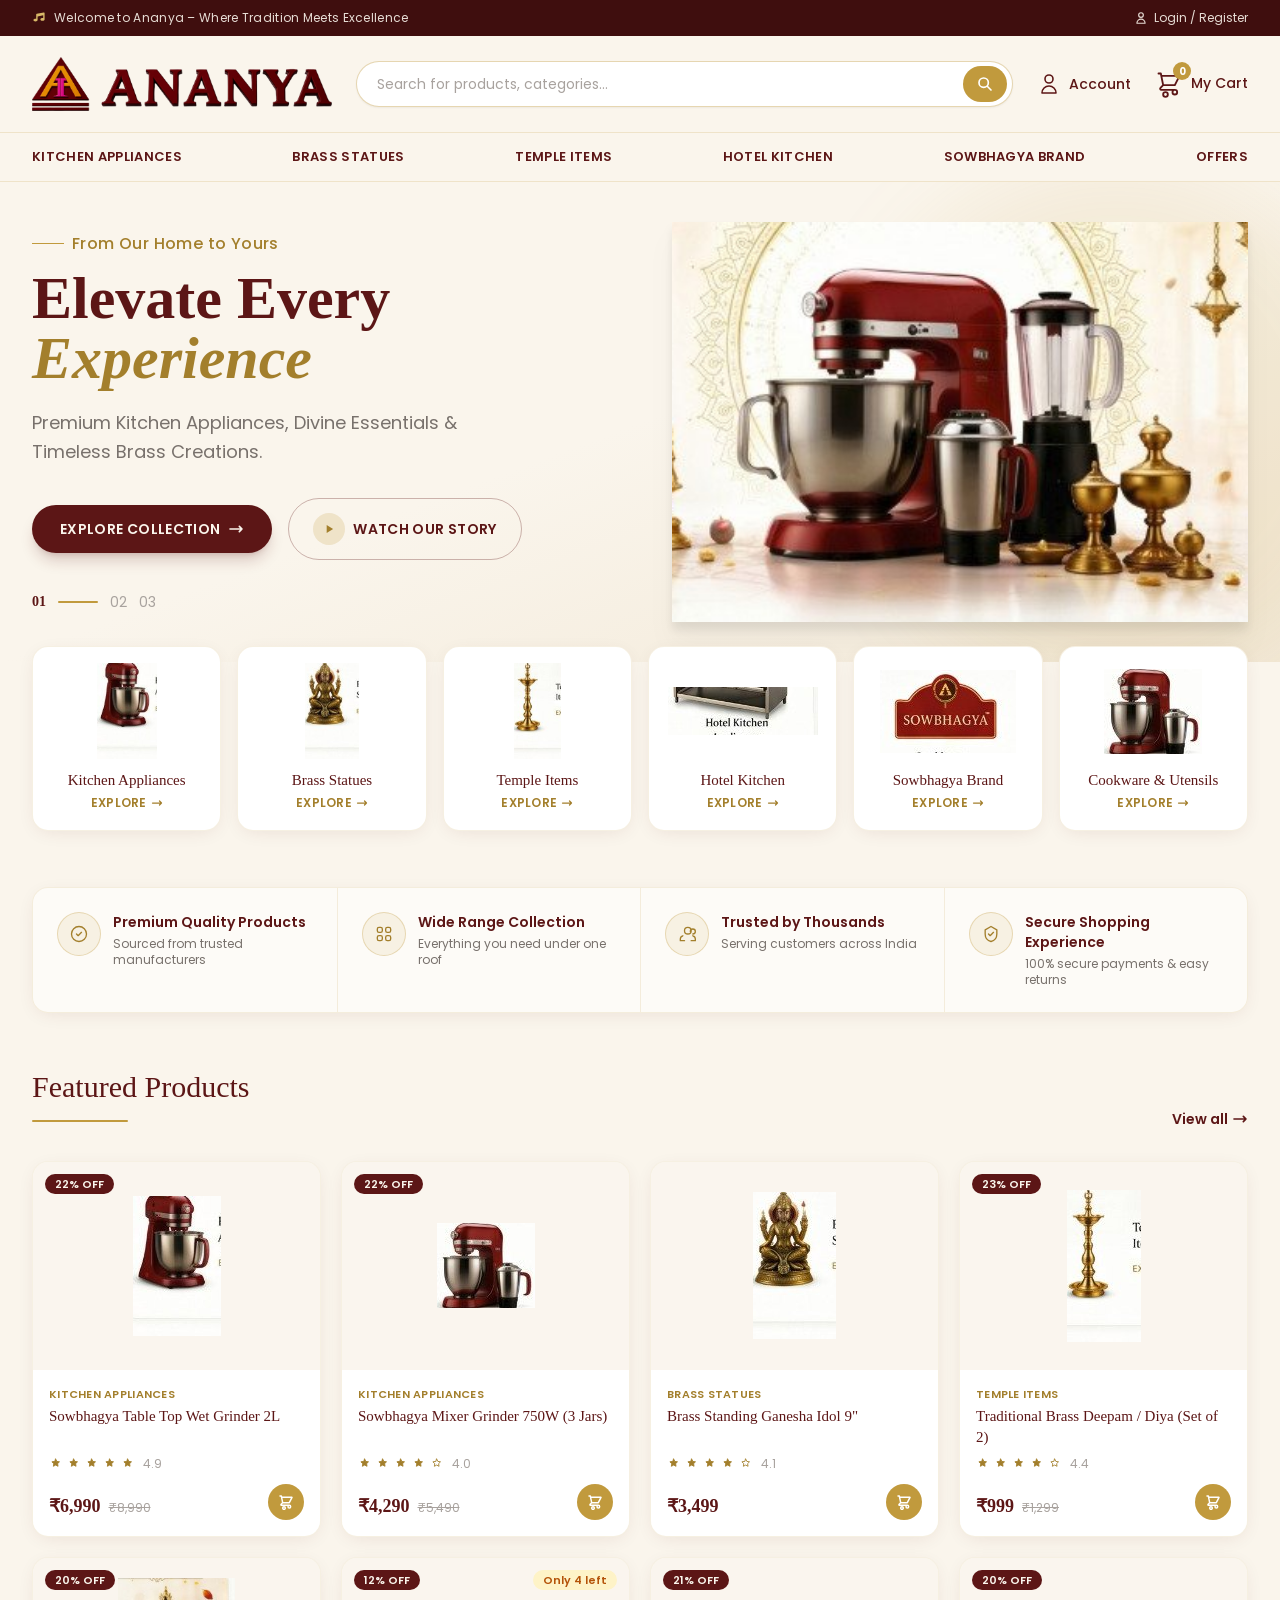
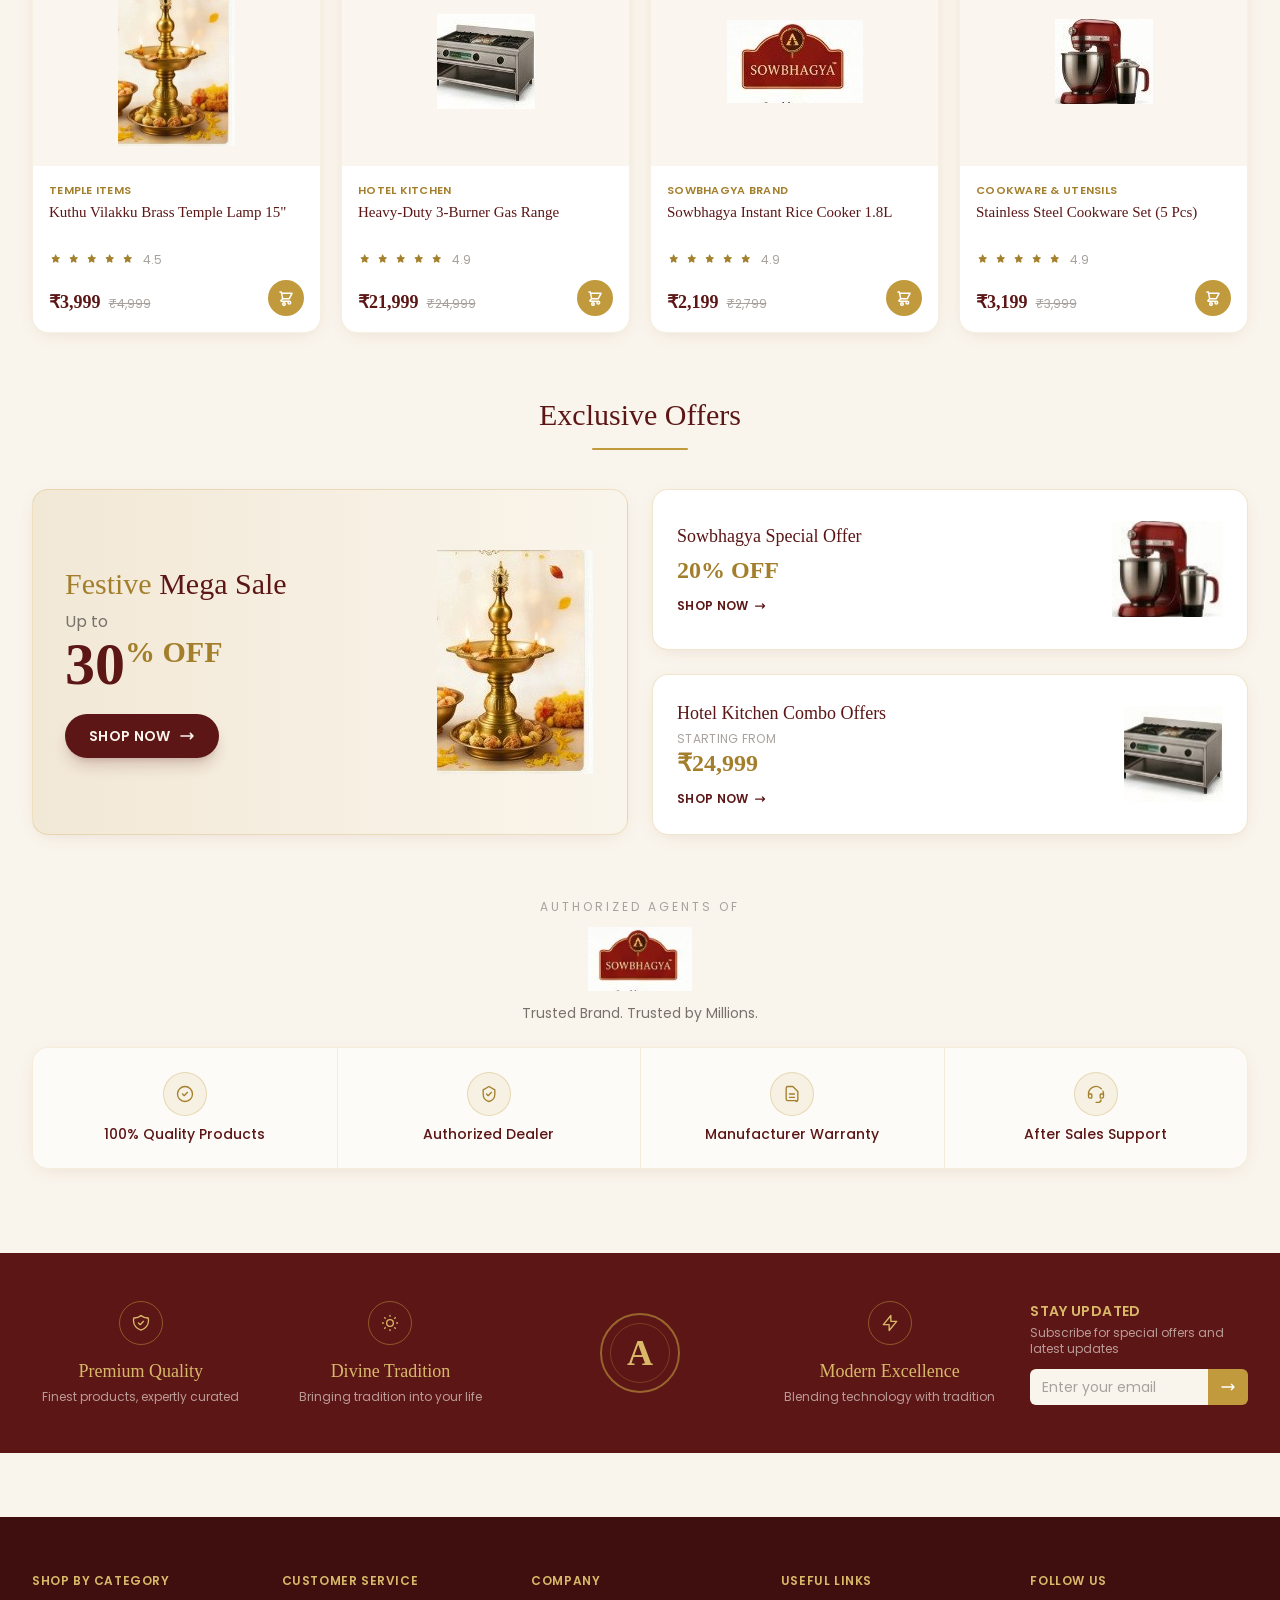
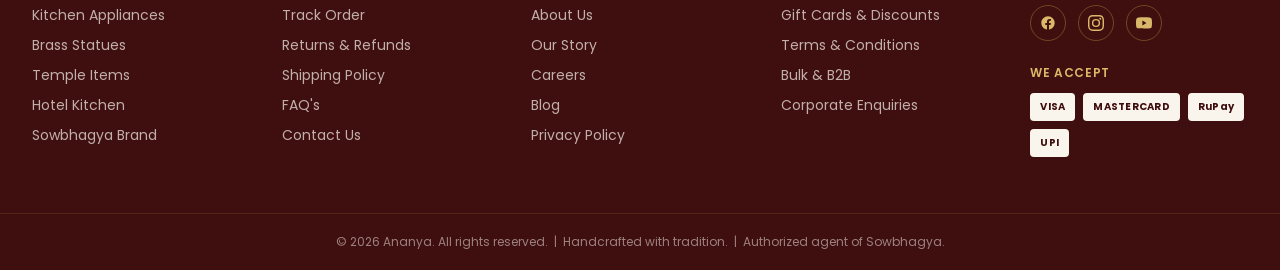
<file: index.html>
<!DOCTYPE html>
<html lang="en">
<head>
  <meta charset="utf-8">
  <meta name="viewport" content="width=device-width, initial-scale=1">
  <title>Ananya · Premium Kitchen Appliances, Brass Statues &amp; Temple Items</title>
  <link rel="preconnect" href="https://fonts.bunny.net">
  <link href="https://fonts.bunny.net/css?family=playfair-display:400,500,600,700|poppins:300,400,500,600,700&display=swap" rel="stylesheet" />
  <link rel="stylesheet" href="assets/app.css">
  <script src="assets/js/ananya.js"></script>
</head>
<body>
<div id="site-header"></div>

<main>
  <!-- hero -->
  <section class="relative overflow-hidden bg-gradient-to-br from-cream via-cream to-cream-dark">
    <div class="pointer-events-none absolute -right-24 top-1/2 -translate-y-1/2 w-[520px] h-[520px] rounded-full bg-gold/10 blur-2xl"></div>
    <div class="relative max-w-7xl mx-auto px-4 sm:px-6 lg:px-8">
      <div class="grid lg:grid-cols-2 gap-8 items-center min-h-[460px] py-10">
        <div class="relative z-10">
          <p class="flex items-center gap-2 text-gold-dark font-medium tracking-wide mb-3"><span class="w-8 h-px bg-gold"></span> From Our Home to Yours</p>
          <h1 class="font-serif text-5xl md:text-6xl font-bold leading-[1.05] text-maroon">Elevate Every<br><span class="text-gold-dark italic">Experience</span></h1>
          <p class="mt-5 text-stone-500 text-lg max-w-md leading-relaxed">Premium Kitchen Appliances, Divine Essentials &amp; Timeless Brass Creations.</p>
          <div class="mt-8 flex flex-wrap items-center gap-4">
            <a href="shop.html" class="btn-maroon px-7 py-3.5">EXPLORE COLLECTION <svg class="w-4 h-4" fill="none" stroke="currentColor" stroke-width="2.5" viewBox="0 0 24 24"><path stroke-linecap="round" stroke-linejoin="round" d="M17 8l4 4m0 0l-4 4m4-4H3"/></svg></a>
            <a href="#story" class="btn-outline px-6 py-3.5"><span class="w-8 h-8 rounded-full bg-gold/20 flex items-center justify-center"><svg class="w-3.5 h-3.5 text-gold-dark" fill="currentColor" viewBox="0 0 24 24"><path d="M8 5v14l11-7z"/></svg></span> WATCH OUR STORY</a>
          </div>
          <div class="mt-8 flex items-center gap-3 text-sm text-stone-400"><span class="font-serif text-maroon font-semibold">01</span><span class="w-10 h-0.5 bg-gold rounded"></span><span>02</span><span>03</span></div>
        </div>
        <div class="relative z-10 flex justify-center lg:justify-end">
          <img src="img/hero-products.png" alt="Premium kitchen appliances and brass creations" class="w-full max-w-xl object-contain drop-shadow-xl">
        </div>
      </div>
    </div>
  </section>

  <!-- category cards -->
  <section class="max-w-7xl mx-auto px-4 sm:px-6 lg:px-8 -mt-4 relative z-20 pb-14">
    <div id="home-categories" class="grid grid-cols-2 md:grid-cols-3 lg:grid-cols-6 gap-4"></div>
  </section>

  <!-- features -->
  <section class="max-w-7xl mx-auto px-4 sm:px-6 lg:px-8 pb-14">
    <div class="card bg-white/60">
      <div class="grid grid-cols-1 sm:grid-cols-2 lg:grid-cols-4 divide-y sm:divide-y-0 sm:divide-x divide-gold/15">
        <div class="flex items-start gap-3 p-6"><span class="shrink-0 w-11 h-11 rounded-full bg-gold/10 border border-gold/30 flex items-center justify-center text-gold-dark"><svg class="w-5 h-5" fill="none" stroke="currentColor" stroke-width="1.6" viewBox="0 0 24 24"><path stroke-linecap="round" stroke-linejoin="round" d="M9 12l2 2 4-4m6 2a9 9 0 11-18 0 9 9 0 0118 0z"/></svg></span><div><h4 class="font-semibold text-maroon text-sm">Premium Quality Products</h4><p class="text-xs text-stone-500 mt-1">Sourced from trusted manufacturers</p></div></div>
        <div class="flex items-start gap-3 p-6"><span class="shrink-0 w-11 h-11 rounded-full bg-gold/10 border border-gold/30 flex items-center justify-center text-gold-dark"><svg class="w-5 h-5" fill="none" stroke="currentColor" stroke-width="1.6" viewBox="0 0 24 24"><path stroke-linecap="round" stroke-linejoin="round" d="M4 6a2 2 0 012-2h2a2 2 0 012 2v2a2 2 0 01-2 2H6a2 2 0 01-2-2V6zM14 6a2 2 0 012-2h2a2 2 0 012 2v2a2 2 0 01-2 2h-2a2 2 0 01-2-2V6zM4 16a2 2 0 012-2h2a2 2 0 012 2v2a2 2 0 01-2 2H6a2 2 0 01-2-2v-2zM14 16a2 2 0 012-2h2a2 2 0 012 2v2a2 2 0 01-2 2h-2a2 2 0 01-2-2v-2z"/></svg></span><div><h4 class="font-semibold text-maroon text-sm">Wide Range Collection</h4><p class="text-xs text-stone-500 mt-1">Everything you need under one roof</p></div></div>
        <div class="flex items-start gap-3 p-6"><span class="shrink-0 w-11 h-11 rounded-full bg-gold/10 border border-gold/30 flex items-center justify-center text-gold-dark"><svg class="w-5 h-5" fill="none" stroke="currentColor" stroke-width="1.6" viewBox="0 0 24 24"><path stroke-linecap="round" stroke-linejoin="round" d="M17 20h5v-2a4 4 0 00-3-3.87M9 20H4v-2a4 4 0 013-3.87m6-2.13a4 4 0 10-4-4 4 4 0 004 4zm6 0a3 3 0 10-3-3"/></svg></span><div><h4 class="font-semibold text-maroon text-sm">Trusted by Thousands</h4><p class="text-xs text-stone-500 mt-1">Serving customers across India</p></div></div>
        <div class="flex items-start gap-3 p-6"><span class="shrink-0 w-11 h-11 rounded-full bg-gold/10 border border-gold/30 flex items-center justify-center text-gold-dark"><svg class="w-5 h-5" fill="none" stroke="currentColor" stroke-width="1.6" viewBox="0 0 24 24"><path stroke-linecap="round" stroke-linejoin="round" d="M12 3l7 4v5c0 4.42-3.05 8.02-7 9-3.95-.98-7-4.58-7-9V7l7-4z"/><path stroke-linecap="round" stroke-linejoin="round" d="M9 12l2 2 4-4"/></svg></span><div><h4 class="font-semibold text-maroon text-sm">Secure Shopping Experience</h4><p class="text-xs text-stone-500 mt-1">100% secure payments &amp; easy returns</p></div></div>
      </div>
    </div>
  </section>

  <!-- featured products -->
  <section class="max-w-7xl mx-auto px-4 sm:px-6 lg:px-8 pb-16">
    <div class="flex items-end justify-between mb-8">
      <div><h2 class="section-title">Featured Products</h2><span class="mt-2 inline-block w-24 h-0.5 bg-gold rounded"></span></div>
      <a href="shop.html" class="text-sm font-semibold text-maroon hover:text-gold-dark transition inline-flex items-center gap-1">View all <svg class="w-4 h-4" fill="none" stroke="currentColor" stroke-width="2.5" viewBox="0 0 24 24"><path stroke-linecap="round" stroke-linejoin="round" d="M17 8l4 4m0 0l-4 4m4-4H3"/></svg></a>
    </div>
    <div id="home-featured" class="grid grid-cols-2 md:grid-cols-3 lg:grid-cols-4 gap-5"></div>
  </section>

  <!-- offers -->
  <section class="max-w-7xl mx-auto px-4 sm:px-6 lg:px-8 pb-16">
    <div class="text-center mb-8"><h2 class="section-title">Exclusive Offers</h2><span class="mt-2 inline-block w-24 h-0.5 bg-gold rounded"></span></div>
    <div class="grid lg:grid-cols-2 gap-6">
      <div class="relative overflow-hidden rounded-2xl border border-gold/25 bg-gradient-to-r from-cream-dark to-cream shadow-card">
        <div class="flex items-center h-full">
          <div class="p-8 flex-1">
            <h3 class="font-serif text-2xl md:text-3xl text-maroon"><span class="text-gold-dark">Festive</span> Mega Sale</h3>
            <p class="mt-2 text-stone-500">Up to</p>
            <p class="font-serif text-5xl md:text-6xl font-bold text-maroon leading-none">30<span class="text-gold-dark text-3xl align-top">% OFF</span></p>
            <a href="shop.html?sale=1" class="btn-maroon mt-5">SHOP NOW <svg class="w-4 h-4" fill="none" stroke="currentColor" stroke-width="2.5" viewBox="0 0 24 24"><path stroke-linecap="round" stroke-linejoin="round" d="M17 8l4 4m0 0l-4 4m4-4H3"/></svg></a>
          </div>
          <div class="w-40 md:w-52 shrink-0 self-stretch flex items-center justify-center pr-4"><img src="img/offer-lamp.png" alt="Festive brass lamp" class="max-h-56 object-contain"></div>
        </div>
      </div>
      <div class="grid grid-rows-2 gap-6">
        <div class="flex items-center rounded-2xl border border-gold/25 bg-white shadow-card overflow-hidden">
          <div class="p-6 flex-1"><h4 class="font-serif text-lg text-maroon">Sowbhagya Special Offer</h4><p class="font-serif text-2xl font-bold text-gold-dark mt-1">20% OFF</p><a href="shop.html?cat=sowbhagya" class="mt-3 inline-flex items-center gap-1.5 text-xs font-semibold tracking-wide text-maroon uppercase hover:text-gold-dark transition">Shop Now <svg class="w-3 h-3" fill="none" stroke="currentColor" stroke-width="2.5" viewBox="0 0 24 24"><path stroke-linecap="round" stroke-linejoin="round" d="M17 8l4 4m0 0l-4 4m4-4H3"/></svg></a></div>
          <img src="img/offer-mixer.png" alt="Sowbhagya mixer" class="h-24 object-contain pr-6">
        </div>
        <div class="flex items-center rounded-2xl border border-gold/25 bg-white shadow-card overflow-hidden">
          <div class="p-6 flex-1"><h4 class="font-serif text-lg text-maroon">Hotel Kitchen Combo Offers</h4><p class="text-xs text-stone-400 mt-1 uppercase tracking-wide">Starting from</p><p class="font-serif text-2xl font-bold text-gold-dark">₹24,999</p><a href="shop.html?cat=hotel-kitchen" class="mt-3 inline-flex items-center gap-1.5 text-xs font-semibold tracking-wide text-maroon uppercase hover:text-gold-dark transition">Shop Now <svg class="w-3 h-3" fill="none" stroke="currentColor" stroke-width="2.5" viewBox="0 0 24 24"><path stroke-linecap="round" stroke-linejoin="round" d="M17 8l4 4m0 0l-4 4m4-4H3"/></svg></a></div>
          <img src="img/offer-range.png" alt="Hotel kitchen range" class="h-24 object-contain pr-6">
        </div>
      </div>
    </div>
  </section>

  <!-- authorized sowbhagya -->
  <section id="story" class="max-w-7xl mx-auto px-4 sm:px-6 lg:px-8 pb-16">
    <div class="text-center mb-6">
      <p class="text-xs tracking-[0.25em] uppercase text-stone-400">Authorized Agents of</p>
      <img src="img/cat-sowbhagya.png" alt="Sowbhagya" class="h-16 mx-auto my-3 object-contain">
      <p class="text-stone-500 text-sm">Trusted Brand. Trusted by Millions.</p>
    </div>
    <div class="card bg-white/60 mb-5">
      <div class="grid grid-cols-2 lg:grid-cols-4 divide-x divide-y lg:divide-y-0 divide-gold/15">
        <div class="flex flex-col items-center text-center gap-2 p-6"><span class="w-11 h-11 rounded-full bg-gold/10 border border-gold/30 flex items-center justify-center text-gold-dark"><svg class="w-5 h-5" fill="none" stroke="currentColor" stroke-width="1.6" viewBox="0 0 24 24"><path stroke-linecap="round" stroke-linejoin="round" d="M9 12l2 2 4-4m6 2a9 9 0 11-18 0 9 9 0 0118 0z"/></svg></span><span class="text-sm font-medium text-maroon">100% Quality Products</span></div>
        <div class="flex flex-col items-center text-center gap-2 p-6"><span class="w-11 h-11 rounded-full bg-gold/10 border border-gold/30 flex items-center justify-center text-gold-dark"><svg class="w-5 h-5" fill="none" stroke="currentColor" stroke-width="1.6" viewBox="0 0 24 24"><path stroke-linecap="round" stroke-linejoin="round" d="M12 3l7 4v5c0 4.42-3.05 8.02-7 9-3.95-.98-7-4.58-7-9V7l7-4z"/><path stroke-linecap="round" stroke-linejoin="round" d="M9 12l2 2 4-4"/></svg></span><span class="text-sm font-medium text-maroon">Authorized Dealer</span></div>
        <div class="flex flex-col items-center text-center gap-2 p-6"><span class="w-11 h-11 rounded-full bg-gold/10 border border-gold/30 flex items-center justify-center text-gold-dark"><svg class="w-5 h-5" fill="none" stroke="currentColor" stroke-width="1.6" viewBox="0 0 24 24"><path stroke-linecap="round" stroke-linejoin="round" d="M9 12h6m-6 4h6m2 4H7a2 2 0 01-2-2V5a2 2 0 012-2h5.586a1 1 0 01.707.293l5.414 5.414a1 1 0 01.293.707V19a2 2 0 01-2 2z"/></svg></span><span class="text-sm font-medium text-maroon">Manufacturer Warranty</span></div>
        <div class="flex flex-col items-center text-center gap-2 p-6"><span class="w-11 h-11 rounded-full bg-gold/10 border border-gold/30 flex items-center justify-center text-gold-dark"><svg class="w-5 h-5" fill="none" stroke="currentColor" stroke-width="1.6" viewBox="0 0 24 24"><path stroke-linecap="round" stroke-linejoin="round" d="M18.364 5.636A9 9 0 003 12v3a2 2 0 002 2h1a1 1 0 001-1v-3a1 1 0 00-1-1H3m18 0h-3a1 1 0 00-1 1v3a1 1 0 001 1h1a2 2 0 002-2v-3a9 9 0 00-.636-3.364M18 19a3 3 0 01-3 3h-3"/></svg></span><span class="text-sm font-medium text-maroon">After Sales Support</span></div>
      </div>
    </div>
  </section>

  <!-- values band -->
  <section class="bg-maroon text-cream relative overflow-hidden">
    <div class="max-w-7xl mx-auto px-4 sm:px-6 lg:px-8 py-12">
      <div class="grid grid-cols-1 lg:grid-cols-5 gap-8 items-center">
        <div class="text-center"><div class="mx-auto mb-3 w-11 h-11 rounded-full border border-gold/50 flex items-center justify-center text-gold-light"><svg class="w-5 h-5" fill="none" stroke="currentColor" stroke-width="1.6" viewBox="0 0 24 24"><path stroke-linecap="round" stroke-linejoin="round" d="M9 12l2 2 4-4m5.618-4.016A11.955 11.955 0 0112 2.944a11.955 11.955 0 01-8.618 3.04A12.02 12.02 0 003 9c0 5.591 3.824 10.29 9 11.622 5.176-1.332 9-6.03 9-11.622 0-1.042-.133-2.052-.382-3.016z"/></svg></div><h4 class="font-serif text-gold-light text-lg">Premium Quality</h4><p class="text-xs text-cream/60 mt-1">Finest products, expertly curated</p></div>
        <div class="text-center"><div class="mx-auto mb-3 w-11 h-11 rounded-full border border-gold/50 flex items-center justify-center text-gold-light"><svg class="w-5 h-5" fill="none" stroke="currentColor" stroke-width="1.6" viewBox="0 0 24 24"><path stroke-linecap="round" stroke-linejoin="round" d="M12 3v1m0 16v1m9-9h-1M4 12H3m15.364 6.364l-.707-.707M6.343 6.343l-.707-.707m12.728 0l-.707.707M6.343 17.657l-.707.707M16 12a4 4 0 11-8 0 4 4 0 018 0z"/></svg></div><h4 class="font-serif text-gold-light text-lg">Divine Tradition</h4><p class="text-xs text-cream/60 mt-1">Bringing tradition into your life</p></div>
        <div class="flex justify-center"><span class="relative flex items-center justify-center w-20 h-20 rounded-full border-2 border-gold/60"><span class="absolute inset-2 rounded-full border border-gold/30"></span><span class="font-serif text-4xl font-bold text-gold-light">A</span></span></div>
        <div class="text-center"><div class="mx-auto mb-3 w-11 h-11 rounded-full border border-gold/50 flex items-center justify-center text-gold-light"><svg class="w-5 h-5" fill="none" stroke="currentColor" stroke-width="1.6" viewBox="0 0 24 24"><path stroke-linecap="round" stroke-linejoin="round" d="M13 10V3L4 14h7v7l9-11h-7z"/></svg></div><h4 class="font-serif text-gold-light text-lg">Modern Excellence</h4><p class="text-xs text-cream/60 mt-1">Blending technology with tradition</p></div>
        <div class="text-center lg:text-left"><h4 class="font-semibold text-gold-light text-sm tracking-wide uppercase">Stay Updated</h4><p class="text-xs text-cream/60 mt-1 mb-3">Subscribe for special offers and latest updates</p><form onsubmit="event.preventDefault();Ananya.toast('Subscribed! Thank you.');this.reset();" class="flex"><input type="email" required placeholder="Enter your email" class="flex-1 min-w-0 px-3 py-2 rounded-l-md bg-cream text-stone-700 text-sm border-0 focus:ring-2 focus:ring-gold placeholder-stone-400"><button type="submit" class="px-3 rounded-r-md bg-gold hover:bg-gold-dark text-white transition"><svg class="w-4 h-4" fill="none" stroke="currentColor" stroke-width="2" viewBox="0 0 24 24"><path stroke-linecap="round" stroke-linejoin="round" d="M17 8l4 4m0 0l-4 4m4-4H3"/></svg></button></form></div>
      </div>
    </div>
  </section>
</main>

<div id="site-footer"></div>

<script>
window.PAGE_INIT = function () {
  const A = window.Ananya;
  // category cards
  const catWrap = document.getElementById('home-categories');
  catWrap.innerHTML = A.catalog.categories().map(c => `
    <a href="shop.html?cat=${c.slug}" class="group bg-white rounded-2xl border border-gold/15 shadow-card hover:shadow-lg hover:border-gold/40 transition-all duration-300 p-4 flex flex-col items-center text-center">
      <div class="w-full h-24 flex items-center justify-center shrink-0"><img src="${c.image}" alt="${A.esc(c.name)}" class="max-h-24 max-w-full object-contain group-hover:scale-105 transition-transform duration-300"></div>
      <div class="mt-3"><h3 class="font-serif text-[15px] text-maroon leading-tight">${A.esc(c.name)}</h3>
        <span class="mt-1 inline-flex items-center gap-1 text-xs font-semibold tracking-wide text-gold-dark uppercase">Explore <svg class="w-3 h-3 group-hover:translate-x-1 transition-transform" fill="none" stroke="currentColor" stroke-width="2.5" viewBox="0 0 24 24"><path stroke-linecap="round" stroke-linejoin="round" d="M17 8l4 4m0 0l-4 4m4-4H3"/></svg></span></div>
    </a>`).join('');
  // featured
  const feat = A.catalog.products().filter(p => p.featured).slice(0, 8);
  document.getElementById('home-featured').innerHTML = feat.map(A.productCard).join('');
};
</script>
</body>
</html>
</file>
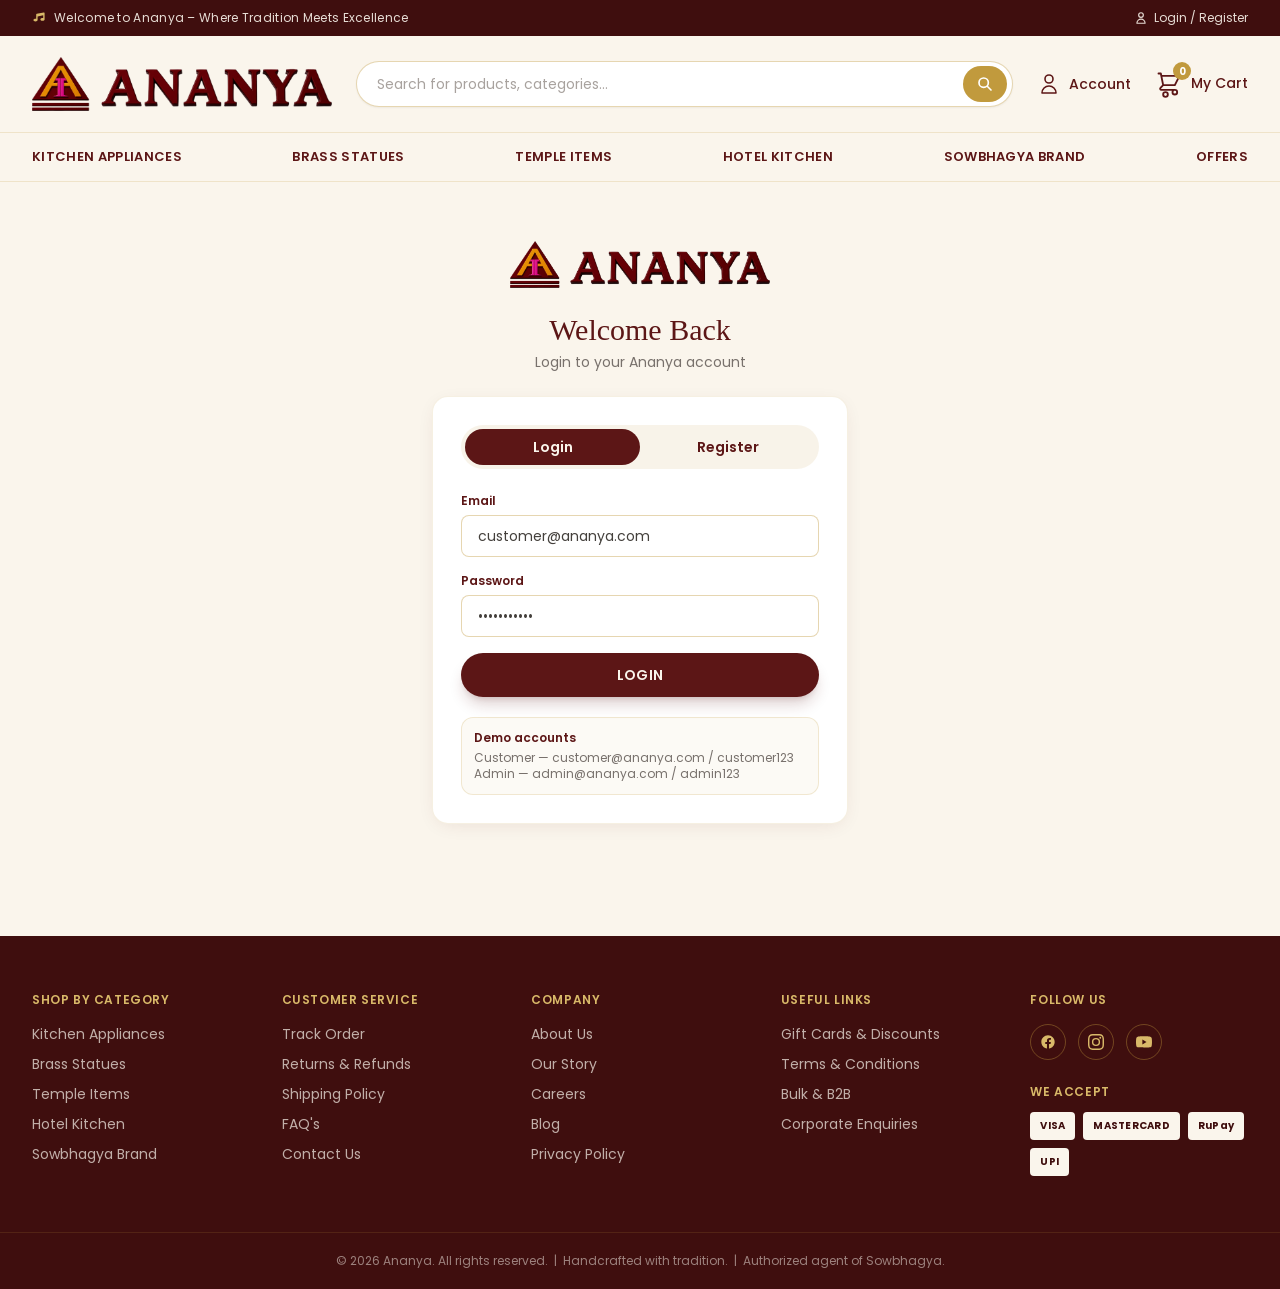
<file: account.html>
<!DOCTYPE html>
<html lang="en">
<head>
  <meta charset="utf-8">
  <meta name="viewport" content="width=device-width, initial-scale=1">
  <title>My Account · Ananya</title>
  <link rel="preconnect" href="https://fonts.bunny.net">
  <link href="https://fonts.bunny.net/css?family=playfair-display:400,500,600,700|poppins:300,400,500,600,700&display=swap" rel="stylesheet" />
  <link rel="stylesheet" href="assets/app.css">
  <script src="assets/js/ananya.js"></script>
</head>
<body>
<div id="site-header"></div>

<main class="max-w-7xl mx-auto px-4 sm:px-6 lg:px-8 py-8">
  <div id="acct-root"></div>
</main>

<div id="site-footer"></div>

<script>
window.PAGE_INIT = function () {
  const A = window.Ananya;
  const u = A.requireAuth();
  if (!u) return;
  const root = document.getElementById('acct-root');
  let tab = A.qs('tab') || 'overview';

  const TIMELINE = ['pending','processing','shipped','delivered'];

  function shell(content) {
    const orders = A.orders.forUser(u.id);
    const nav = [['overview','Overview','M4 6a2 2 0 012-2h2a2 2 0 012 2v2a2 2 0 01-2 2H6a2 2 0 01-2-2V6zM14 6a2 2 0 012-2h2a2 2 0 012 2v2a2 2 0 01-2 2h-2a2 2 0 01-2-2V6zM4 16a2 2 0 012-2h2a2 2 0 012 2v2a2 2 0 01-2 2H6a2 2 0 01-2-2v-2zM14 16a2 2 0 012-2h2a2 2 0 012 2v2a2 2 0 01-2 2h-2a2 2 0 01-2-2v-2z'],
      ['orders','My Orders','M9 5H7a2 2 0 00-2 2v12a2 2 0 002 2h10a2 2 0 002-2V7a2 2 0 00-2-2h-2M9 5a2 2 0 002 2h2a2 2 0 002-2M9 5a2 2 0 012-2h2a2 2 0 012 2'],
      ['profile','Profile','M16 7a4 4 0 11-8 0 4 4 0 018 0zM12 14a7 7 0 00-7 7h14a7 7 0 00-7-7z']];
    return `
    <div class="flex flex-wrap items-center justify-between gap-3 mb-6">
      <div><h1 class="section-title">My Account</h1><p class="text-sm text-stone-500 mt-1">Welcome back, ${A.esc(u.name)}</p></div>
      <a href="#" data-logout class="btn-outline py-2 px-4">Logout</a>
    </div>
    <div class="grid lg:grid-cols-[240px_1fr] gap-8 items-start">
      <aside class="card p-3">
        ${nav.map(([k,l,ic]) => `<a href="account.html?tab=${k}" class="flex items-center gap-3 px-4 py-3 rounded-xl text-sm font-medium transition ${tab===k?'bg-maroon text-cream':'text-stone-600 hover:bg-cream-dark'}"><svg class="w-5 h-5" fill="none" stroke="currentColor" stroke-width="1.6" viewBox="0 0 24 24"><path stroke-linecap="round" stroke-linejoin="round" d="${ic}"/></svg>${l}${k==='orders'?`<span class="ml-auto badge ${tab===k?'bg-cream/20 text-cream':'bg-gold/15 text-gold-dark'}">${orders.length}</span>`:''}</a>`).join('')}
      </aside>
      <section>${content}</section>
    </div>`;
  }

  function overview() {
    const orders = A.orders.forUser(u.id);
    const spent = orders.filter(o=>o.status!=='cancelled').reduce((s,o)=>s+o.total,0);
    const active = orders.filter(o=>['pending','processing','shipped'].includes(o.status)).length;
    const stat = (label,val,ic) => `<div class="card p-5"><div class="w-10 h-10 rounded-full bg-gold/10 text-gold-dark flex items-center justify-center mb-3"><svg class="w-5 h-5" fill="none" stroke="currentColor" stroke-width="1.6" viewBox="0 0 24 24"><path stroke-linecap="round" stroke-linejoin="round" d="${ic}"/></svg></div><p class="font-serif text-2xl font-bold text-maroon">${val}</p><p class="text-xs text-stone-500 mt-0.5">${label}</p></div>`;
    const recent = orders.slice(0,3).map(orderRow).join('') || emptyOrders();
    return `
      <div class="grid grid-cols-2 md:grid-cols-3 gap-4 mb-6">
        ${stat('Total Orders', orders.length, 'M9 5H7a2 2 0 00-2 2v12a2 2 0 002 2h10a2 2 0 002-2V7a2 2 0 00-2-2h-2M9 5a2 2 0 002 2h2a2 2 0 002-2M9 5a2 2 0 012-2h2a2 2 0 012 2')}
        ${stat('Active Orders', active, 'M9 17a2 2 0 11-4 0 2 2 0 014 0zM20 17a2 2 0 11-4 0 2 2 0 014 0z')}
        ${stat('Total Spent', A.money(spent), 'M12 8c-1.657 0-3 .895-3 2s1.343 2 3 2 3 .895 3 2-1.343 2-3 2m0-8c1.11 0 2.08.402 2.599 1M12 8V7m0 1v8m0 0v1m0-1c-1.11 0-2.08-.402-2.599-1')}
      </div>
      <div class="flex items-center justify-between mb-3"><h3 class="font-serif text-xl text-maroon">Recent Orders</h3><a href="account.html?tab=orders" class="text-sm text-maroon hover:text-gold-dark">View all</a></div>
      <div class="space-y-3">${recent}</div>`;
  }

  function ordersView() {
    const orders = A.orders.forUser(u.id);
    if (!orders.length) return emptyOrders();
    return `<div class="space-y-4">${orders.map(orderCard).join('')}</div>`;
  }

  function orderRow(o) {
    return `<a href="account.html?tab=orders" class="card p-4 flex items-center gap-4 hover:border-gold/40 transition">
      <div class="w-12 h-12 rounded-lg bg-cream-dark/40 flex items-center justify-center p-1 shrink-0"><img src="${o.items[0].image}" class="max-h-full max-w-full object-contain"></div>
      <div class="flex-1 min-w-0"><p class="text-sm font-semibold text-maroon">#${o.id}</p><p class="text-xs text-stone-400">${A.fmtDate(o.placedAt)} · ${o.items.length} item(s)</p></div>
      <span class="badge ${A.STATUS_STYLE[o.status]}">${o.status}</span>
      <span class="font-serif font-bold text-maroon">${A.money(o.total)}</span>
    </a>`;
  }

  function orderCard(o) {
    const stepIdx = TIMELINE.indexOf(o.status);
    const cancelled = o.status === 'cancelled';
    const items = o.items.map(i => `<div class="flex items-center gap-3 py-2"><div class="w-11 h-11 rounded-lg bg-cream-dark/40 flex items-center justify-center p-1 shrink-0"><img src="${i.image}" class="max-h-full max-w-full object-contain"></div><div class="flex-1 min-w-0"><p class="text-sm text-maroon line-clamp-1">${A.esc(i.name)}</p><p class="text-xs text-stone-400">${A.money(i.price)} × ${i.qty}</p></div><span class="text-sm font-medium text-maroon">${A.money(i.price*i.qty)}</span></div>`).join('');
    const tl = cancelled
      ? `<div class="flex items-center gap-2 text-sm text-red-500 mt-4"><span class="w-2.5 h-2.5 rounded-full bg-red-500"></span>This order was cancelled</div>`
      : `<div class="mt-5 flex items-center">${TIMELINE.map((s,i)=>`
          <div class="flex flex-col items-center ${i===0?'':'flex-1'} ${i===0?'':'-ml-px'}">
            ${i>0?`<div class="w-full h-0.5 ${i<=stepIdx?'bg-gold':'bg-gold/20'} mb-[-14px]"></div>`:''}
          </div>`).join('')}</div>
        <div class="flex justify-between mt-2">${TIMELINE.map((s,i)=>`
          <div class="flex flex-col items-center text-center" style="width:25%">
            <span class="w-6 h-6 rounded-full flex items-center justify-center text-[10px] ${i<=stepIdx?'bg-gold text-white':'bg-gold/15 text-gold-dark'}">${i<stepIdx?'✓':i+1}</span>
            <span class="text-[10px] mt-1 capitalize ${i<=stepIdx?'text-maroon font-medium':'text-stone-400'}">${s}</span>
          </div>`).join('')}</div>`;
    return `<div class="card p-5">
      <div class="flex flex-wrap items-center justify-between gap-2 pb-3 border-b border-gold/10">
        <div><span class="font-semibold text-maroon">#${o.id}</span><span class="text-xs text-stone-400 ml-2">Placed ${A.fmtDate(o.placedAt)}</span></div>
        <div class="flex items-center gap-3"><span class="badge ${A.STATUS_STYLE[o.status]}">${o.status}</span><span class="font-serif font-bold text-maroon">${A.money(o.total)}</span></div>
      </div>
      <div class="divide-y divide-gold/5">${items}</div>
      <div class="mt-1 pt-3 border-t border-gold/10 flex flex-wrap items-center justify-between gap-2 text-sm">
        <span class="text-stone-500">Ship to: ${A.esc(o.shipping.city)}, ${A.esc(o.shipping.state)} · ${o.payment}</span>
        <a href="order-confirmation.html?id=${o.id}" class="text-maroon hover:text-gold-dark font-medium">View receipt</a>
      </div>
      ${tl}
    </div>`;
  }

  function emptyOrders() {
    return `<div class="card text-center py-16"><div class="w-16 h-16 rounded-full bg-gold/10 mx-auto flex items-center justify-center text-gold-dark mb-3"><svg class="w-8 h-8" fill="none" stroke="currentColor" stroke-width="1.4" viewBox="0 0 24 24"><path stroke-linecap="round" stroke-linejoin="round" d="M9 5H7a2 2 0 00-2 2v12a2 2 0 002 2h10a2 2 0 002-2V7a2 2 0 00-2-2h-2"/></svg></div><p class="font-serif text-xl text-maroon">No orders yet</p><a href="shop.html" class="btn-maroon mt-4">Start shopping</a></div>`;
  }

  function profileView() {
    return `<div class="card p-6 max-w-xl">
      <h3 class="font-serif text-xl text-maroon mb-5">Profile Details</h3>
      <form id="profile-form" class="space-y-4">
        <div><label class="field-label">Full Name</label><input name="name" value="${A.esc(u.name)}" class="field"></div>
        <div><label class="field-label">Email</label><input name="email" value="${A.esc(u.email)}" class="field bg-cream-dark/40" readonly></div>
        <div><label class="field-label">Phone</label><input name="phone" value="${A.esc(u.phone||'')}" placeholder="+91 ..." class="field"></div>
        <div><label class="field-label">Default Address</label><textarea name="address" rows="3" class="field">${A.esc(u.address||'')}</textarea></div>
        <button class="btn-maroon">Save Changes</button>
      </form>
    </div>`;
  }

  function render() {
    const content = tab === 'orders' ? ordersView() : tab === 'profile' ? profileView() : overview();
    root.innerHTML = shell(content);
    A.mountLayout(); // re-wire header injected earlier stays; wire logout links inside
    document.querySelectorAll('[data-logout]').forEach(a => a.addEventListener('click', e => { e.preventDefault(); A.auth.logout(); location.href='index.html'; }));
    const pf = document.getElementById('profile-form');
    if (pf) pf.addEventListener('submit', e => { e.preventDefault(); A.auth.updateProfile({ name: pf.name.value.trim(), phone: pf.phone.value.trim(), address: pf.address.value.trim() }); A.toast('Profile updated'); });
  }
  render();
};
</script>
</body>
</html>
</file>
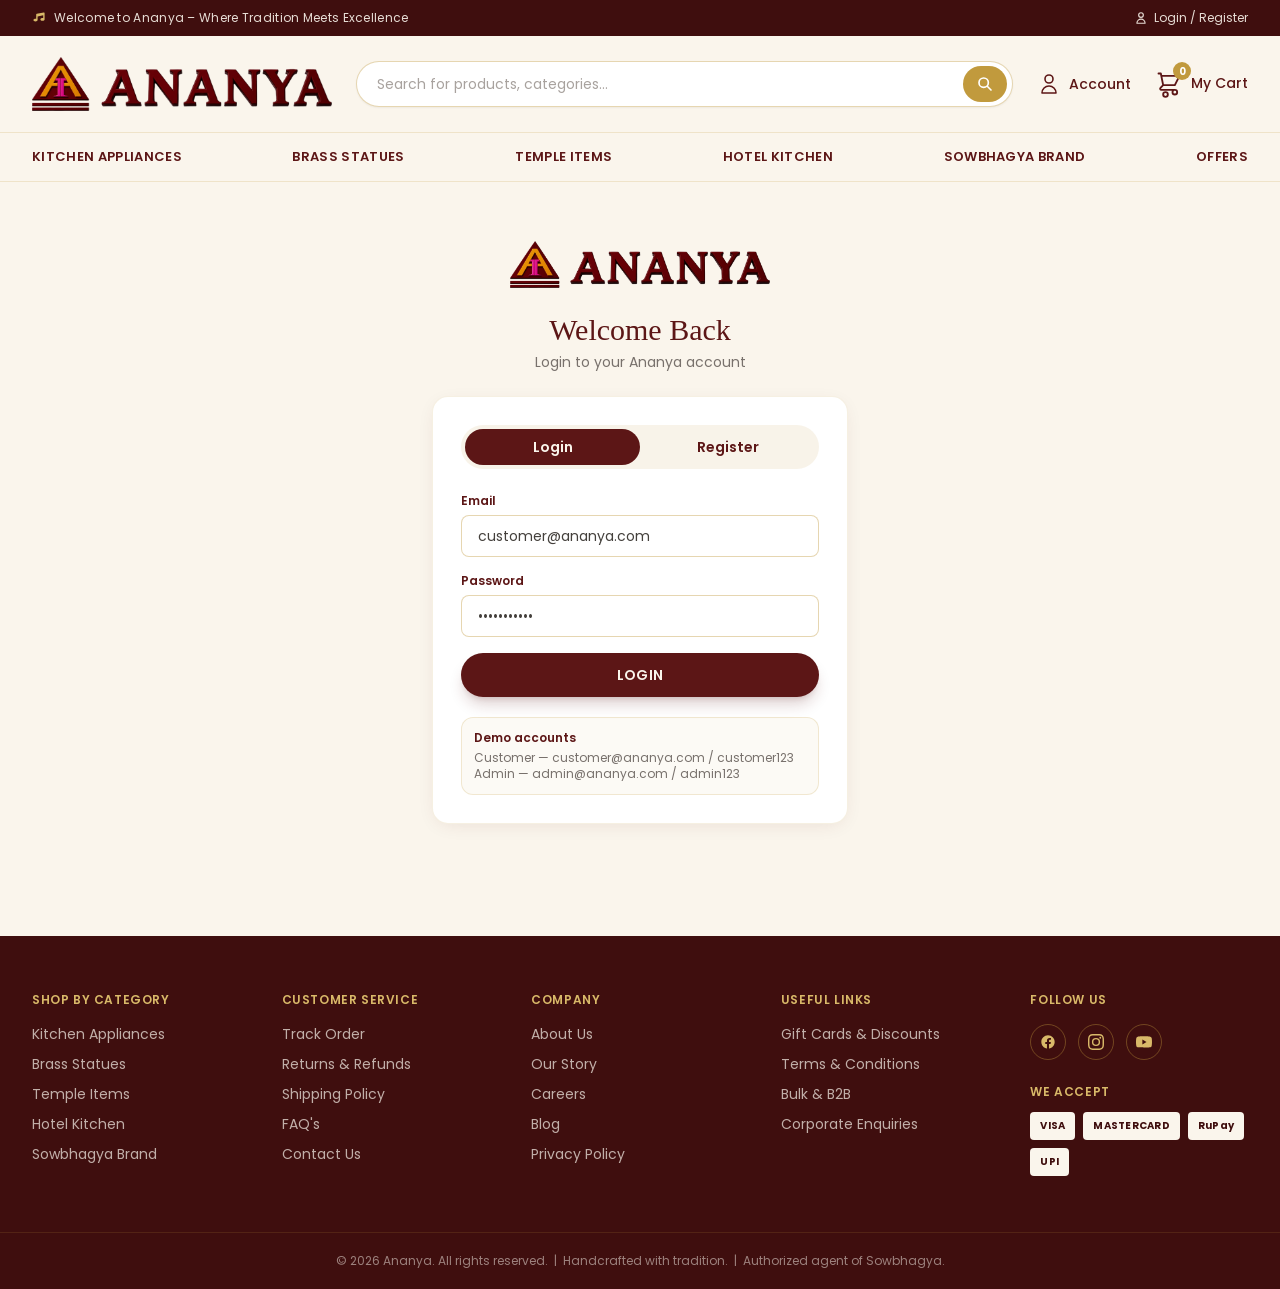
<file: admin.html>
<!DOCTYPE html>
<html lang="en">
<head>
  <meta charset="utf-8">
  <meta name="viewport" content="width=device-width, initial-scale=1">
  <title>Admin Dashboard · Ananya</title>
  <link rel="preconnect" href="https://fonts.bunny.net">
  <link href="https://fonts.bunny.net/css?family=playfair-display:400,500,600,700|poppins:300,400,500,600,700&display=swap" rel="stylesheet" />
  <link rel="stylesheet" href="assets/app.css">
  <script src="assets/js/ananya.js"></script>
</head>
<body class="bg-cream-dark/30">

<div id="admin-root" class="min-h-screen"></div>

<!-- modal host -->
<div id="modal-host"></div>

<script>
window.PAGE_INIT = function () {
  const A = window.Ananya;
  const u = A.requireAuth('admin');
  if (!u) return;
  const root = document.getElementById('admin-root');
  const host = document.getElementById('modal-host');
  let tab = A.qs('tab') || 'dashboard';

  const NAV = [
    ['dashboard','Dashboard','M4 6a2 2 0 012-2h2a2 2 0 012 2v2a2 2 0 01-2 2H6a2 2 0 01-2-2V6zM14 6a2 2 0 012-2h2a2 2 0 012 2v2a2 2 0 01-2 2h-2a2 2 0 01-2-2V6zM4 16a2 2 0 012-2h2a2 2 0 012 2v2a2 2 0 01-2 2H6a2 2 0 01-2-2v-2zM14 16a2 2 0 012-2h2a2 2 0 012 2v2a2 2 0 01-2 2h-2a2 2 0 01-2-2v-2z'],
    ['products','Products','M20 7l-8-4-8 4m16 0l-8 4m8-4v10l-8 4m0-10L4 7m8 4v10M4 7v10l8 4'],
    ['categories','Categories','M7 7h.01M7 3h5a1.99 1.99 0 011.41.59l7 7a2 2 0 010 2.82l-5 5a2 2 0 01-2.82 0l-7-7A1.99 1.99 0 013 7V4a1 1 0 011-1z'],
    ['orders','Orders','M9 5H7a2 2 0 00-2 2v12a2 2 0 002 2h10a2 2 0 002-2V7a2 2 0 00-2-2h-2M9 5a2 2 0 002 2h2a2 2 0 002-2M9 5a2 2 0 012-2h2a2 2 0 012 2'],
    ['customers','Customers','M17 20h5v-2a4 4 0 00-3-3.87M9 20H4v-2a4 4 0 013-3.87m6-2a4 4 0 10-4-4 4 4 0 004 4zm6 0a4 4 0 00-3-3.87'],
    ['settings','Settings','M10.325 4.317c.426-1.756 2.924-1.756 3.35 0a1.724 1.724 0 002.573 1.066c1.543-.94 3.31.826 2.37 2.37a1.724 1.724 0 001.065 2.572c1.756.426 1.756 2.924 0 3.35a1.724 1.724 0 00-1.066 2.573c.94 1.543-.826 3.31-2.37 2.37a1.724 1.724 0 00-2.572 1.065c-.426 1.756-2.924 1.756-3.35 0a1.724 1.724 0 00-2.573-1.066c-1.543.94-3.31-.826-2.37-2.37a1.724 1.724 0 00-1.065-2.572c-1.756-.426-1.756-2.924 0-3.35a1.724 1.724 0 001.066-2.573c-.94-1.543.826-3.31 2.37-2.37.996.608 2.296.07 2.572-1.065zM15 12a3 3 0 11-6 0 3 3 0 016 0z'],
  ];

  /* ---------------- shell ---------------- */
  function shell(content, title, subtitle, action) {
    const orders = A.orders.all();
    const pendingCount = orders.filter(o => o.status === 'pending').length;
    return `
    <div class="flex">
      <!-- sidebar -->
      <aside class="hidden lg:flex flex-col w-64 shrink-0 bg-maroon-dark text-cream/80 min-h-screen sticky top-0">
        <a href="index.html" class="flex items-center gap-2.5 px-6 h-20 border-b border-gold/15">
          ${A.brandLockup(`<span class="w-10 h-10 rounded-full border-2 border-gold flex items-center justify-center font-serif text-gold-light font-bold text-lg">A</span>
          <span class="leading-none"><span class="block font-serif text-xl tracking-widest text-cream">ANANYA</span><span class="block text-[9px] tracking-[0.3em] text-gold-light/70 mt-1">ADMIN PANEL</span></span>`, 40)}
        </a>
        <nav class="flex-1 p-4 space-y-1">
          ${NAV.map(([k,l,ic]) => `<a href="admin.html?tab=${k}" class="flex items-center gap-3 px-4 py-3 rounded-xl text-sm font-medium transition ${tab===k?'bg-gold text-maroon-dark shadow':'hover:bg-white/5'}">
            <svg class="w-5 h-5" fill="none" stroke="currentColor" stroke-width="1.7" viewBox="0 0 24 24"><path stroke-linecap="round" stroke-linejoin="round" d="${ic}"/></svg>${l}
            ${k==='orders'&&pendingCount?`<span class="ml-auto text-[10px] font-bold ${tab===k?'bg-maroon-dark text-gold-light':'bg-gold text-maroon-dark'} rounded-full px-2 py-0.5">${pendingCount}</span>`:''}</a>`).join('')}
        </nav>
        <div class="p-4 border-t border-gold/15">
          <div class="flex items-center gap-3 px-2 mb-3">
            <span class="w-9 h-9 rounded-full bg-gold/20 flex items-center justify-center text-gold-light font-semibold">${A.esc(u.name[0])}</span>
            <div class="min-w-0"><p class="text-sm text-cream truncate">${A.esc(u.name)}</p><p class="text-[11px] text-cream/50 truncate">${A.esc(u.email)}</p></div>
          </div>
          <a href="#" data-logout class="flex items-center gap-2 px-4 py-2.5 rounded-xl text-sm hover:bg-white/5 transition"><svg class="w-4 h-4" fill="none" stroke="currentColor" stroke-width="1.8" viewBox="0 0 24 24"><path stroke-linecap="round" stroke-linejoin="round" d="M17 16l4-4m0 0l-4-4m4 4H7m6 4v1a3 3 0 01-3 3H6a3 3 0 01-3-3V7a3 3 0 013-3h4a3 3 0 013 3v1"/></svg>Logout</a>
        </div>
      </aside>

      <!-- main -->
      <div class="flex-1 min-w-0">
        <!-- topbar -->
        <div class="bg-cream border-b border-gold/20 sticky top-0 z-30">
          <div class="px-4 sm:px-8 h-20 flex items-center justify-between gap-3">
            <div class="flex items-center gap-3 min-w-0">
              <button id="mob-menu" class="lg:hidden text-maroon"><svg class="w-6 h-6" fill="none" stroke="currentColor" stroke-width="2" viewBox="0 0 24 24"><path stroke-linecap="round" stroke-linejoin="round" d="M4 6h16M4 12h16M4 18h16"/></svg></button>
              <div class="min-w-0"><h1 class="font-serif text-2xl text-maroon truncate">${title}</h1><p class="text-xs text-stone-500 truncate">${subtitle||''}</p></div>
            </div>
            <div class="flex items-center gap-3 shrink-0">
              <a href="index.html" target="_blank" class="hidden sm:inline-flex btn-outline py-2 px-4 text-sm">View Store</a>
              ${action||''}
            </div>
          </div>
          <!-- mobile nav -->
          <div id="mob-nav" class="lg:hidden hidden border-t border-gold/15 px-4 py-2 flex flex-wrap gap-2 bg-cream">
            ${NAV.map(([k,l]) => `<a href="admin.html?tab=${k}" class="px-3 py-1.5 rounded-full text-xs font-medium ${tab===k?'bg-maroon text-cream':'bg-cream-dark text-maroon'}">${l}</a>`).join('')}
          </div>
        </div>
        <div class="p-4 sm:p-8">${content}</div>
      </div>
    </div>`;
  }

  /* ---------------- dashboard ---------------- */
  function dashboard() {
    const cat = A.catalog.all();
    const orders = A.orders.all();
    const customers = A.auth.users().filter(x => x.role === 'customer');
    const revenue = orders.filter(o => o.status !== 'cancelled').reduce((s,o) => s + o.total, 0);
    const lowStock = cat.products.filter(p => p.stock <= 5).sort((a,b)=>a.stock-b.stock);

    const stat = (label,val,ic,tint) => `
      <div class="card p-5 flex items-center gap-4">
        <div class="w-12 h-12 rounded-xl ${tint} flex items-center justify-center shrink-0"><svg class="w-6 h-6" fill="none" stroke="currentColor" stroke-width="1.6" viewBox="0 0 24 24"><path stroke-linecap="round" stroke-linejoin="round" d="${ic}"/></svg></div>
        <div><p class="font-serif text-2xl font-bold text-maroon leading-none">${val}</p><p class="text-xs text-stone-500 mt-1.5">${label}</p></div>
      </div>`;

    const statusCounts = A.orders.statuses().map(s => ({ s, n: orders.filter(o=>o.status===s).length }));

    const recent = orders.slice().sort((a,b)=>b.placedAt.localeCompare(a.placedAt)).slice(0,6).map(o => `
      <tr class="border-b border-gold/8 hover:bg-cream-dark/20">
        <td class="py-3 pr-3"><a href="admin.html?tab=orders&order=${o.id}" class="font-medium text-maroon hover:text-gold-dark">#${o.id}</a></td>
        <td class="py-3 pr-3 text-stone-600">${A.esc(o.customer.name)}</td>
        <td class="py-3 pr-3 text-stone-400 whitespace-nowrap hidden sm:table-cell">${A.fmtDate(o.placedAt)}</td>
        <td class="py-3 pr-3"><span class="badge ${A.STATUS_STYLE[o.status]}">${o.status}</span></td>
        <td class="py-3 text-right font-semibold text-maroon whitespace-nowrap">${A.money(o.total)}</td>
      </tr>`).join('') || `<tr><td colspan="5" class="py-8 text-center text-stone-400">No orders yet</td></tr>`;

    const lowRows = lowStock.slice(0,6).map(p => `
      <div class="flex items-center gap-3 py-2.5 border-b border-gold/8 last:border-0">
        <div class="w-10 h-10 rounded-lg bg-cream-dark/40 flex items-center justify-center p-1 shrink-0"><img src="${p.images[0]}" class="max-h-full max-w-full object-contain"></div>
        <a href="admin.html?tab=products&edit=${p.id}" class="flex-1 min-w-0 text-sm text-maroon hover:text-gold-dark line-clamp-1">${A.esc(p.name)}</a>
        <span class="badge ${p.stock<=0?'bg-red-100 text-red-600':'bg-amber-100 text-amber-700'}">${p.stock} left</span>
      </div>`).join('') || `<p class="text-sm text-stone-400 py-6 text-center">All products well-stocked</p>`;

    return `
      <div class="grid grid-cols-2 xl:grid-cols-4 gap-4 mb-6">
        ${stat('Total Products', cat.products.length, 'M20 7l-8-4-8 4m16 0l-8 4m8-4v10l-8 4m0-10L4 7m8 4v10M4 7v10l8 4', 'bg-gold/15 text-gold-dark')}
        ${stat('Total Orders', orders.length, 'M9 5H7a2 2 0 00-2 2v12a2 2 0 002 2h10a2 2 0 002-2V7a2 2 0 00-2-2h-2M9 5a2 2 0 002 2h2a2 2 0 002-2M9 5a2 2 0 012-2h2a2 2 0 012 2', 'bg-blue-100 text-blue-600')}
        ${stat('Revenue', A.money(revenue), 'M12 8c-1.657 0-3 .895-3 2s1.343 2 3 2 3 .895 3 2-1.343 2-3 2m0-8V7m0 1v8m0 0v1', 'bg-green-100 text-green-600')}
        ${stat('Customers', customers.length, 'M17 20h5v-2a4 4 0 00-3-3.87M9 20H4v-2a4 4 0 013-3.87m6-2a4 4 0 10-4-4 4 4 0 004 4z', 'bg-maroon/10 text-maroon')}
      </div>

      <div class="grid grid-cols-2 md:grid-cols-5 gap-3 mb-6">
        ${statusCounts.map(({s,n}) => `<a href="admin.html?tab=orders&status=${s}" class="card px-4 py-3 text-center hover:border-gold/40 transition"><p class="font-serif text-xl font-bold text-maroon">${n}</p><span class="badge ${A.STATUS_STYLE[s]} mt-1">${s}</span></a>`).join('')}
      </div>

      <div class="grid lg:grid-cols-[1fr_360px] gap-6 items-start">
        <div class="card p-5">
          <div class="flex items-center justify-between mb-3"><h3 class="font-serif text-lg text-maroon">Recent Orders</h3><a href="admin.html?tab=orders" class="text-sm text-maroon hover:text-gold-dark">View all</a></div>
          <div class="overflow-x-auto"><table class="w-full text-sm"><thead><tr class="text-left text-[11px] uppercase tracking-wide text-stone-400 border-b border-gold/15"><th class="pb-2">Order</th><th class="pb-2">Customer</th><th class="pb-2 hidden sm:table-cell">Date</th><th class="pb-2">Status</th><th class="pb-2 text-right">Total</th></tr></thead><tbody>${recent}</tbody></table></div>
        </div>
        <div class="card p-5">
          <div class="flex items-center justify-between mb-2"><h3 class="font-serif text-lg text-maroon">Low Stock Alert</h3><a href="admin.html?tab=products" class="text-sm text-maroon hover:text-gold-dark">Manage</a></div>
          ${lowRows}
        </div>
      </div>`;
  }

  /* ---------------- products ---------------- */
  function products() {
    const cat = A.catalog.all();
    const q = (A.qs('pq') || '').toLowerCase();
    let list = cat.products;
    if (q) list = list.filter(p => p.name.toLowerCase().includes(q));
    const rows = list.map(p => {
      const c = cat.categories.find(x => x.id === p.categoryId);
      const onSale = p.salePrice != null && p.salePrice < p.price;
      return `
      <tr class="border-b border-gold/8 hover:bg-cream-dark/20">
        <td class="py-3 pr-3"><div class="flex items-center gap-3 min-w-0"><div class="w-11 h-11 rounded-lg bg-cream-dark/40 flex items-center justify-center p-1 shrink-0"><img src="${p.images[0]}" class="max-h-full max-w-full object-contain"></div><div class="min-w-0"><p class="text-sm font-medium text-maroon line-clamp-1">${A.esc(p.name)}</p><p class="text-[11px] text-stone-400">${p.images.length} image(s)${p.featured?' · ★ Featured':''}</p></div></div></td>
        <td class="py-3 pr-3 text-sm text-stone-500 whitespace-nowrap hidden md:table-cell">${A.esc(c?c.name:'—')}</td>
        <td class="py-3 pr-3 whitespace-nowrap"><span class="text-sm font-semibold text-maroon">${A.money(onSale?p.salePrice:p.price)}</span>${onSale?`<span class="text-[11px] text-stone-400 line-through ml-1">${A.money(p.price)}</span>`:''}</td>
        <td class="py-3 pr-3"><span class="badge ${p.stock<=0?'bg-red-100 text-red-600':p.stock<=5?'bg-amber-100 text-amber-700':'bg-green-100 text-green-700'}">${p.stock}</span></td>
        <td class="py-3 text-right whitespace-nowrap">
          <button data-edit-prod="${p.id}" class="text-maroon hover:text-gold-dark p-1.5" title="Edit"><svg class="w-4.5 h-4.5 w-[18px] h-[18px]" fill="none" stroke="currentColor" stroke-width="1.7" viewBox="0 0 24 24"><path stroke-linecap="round" stroke-linejoin="round" d="M11 5H6a2 2 0 00-2 2v11a2 2 0 002 2h11a2 2 0 002-2v-5m-1.414-9.414a2 2 0 112.828 2.828L11.828 15H9v-2.828l8.586-8.586z"/></svg></button>
          <button data-del-prod="${p.id}" class="text-red-400 hover:text-red-600 p-1.5" title="Delete"><svg class="w-[18px] h-[18px]" fill="none" stroke="currentColor" stroke-width="1.7" viewBox="0 0 24 24"><path stroke-linecap="round" stroke-linejoin="round" d="M19 7l-.867 12.142A2 2 0 0116.138 21H7.862a2 2 0 01-1.995-1.858L5 7m5 4v6m4-6v6m1-10V4a1 1 0 00-1-1h-4a1 1 0 00-1 1v3M4 7h16"/></svg></button>
        </td>
      </tr>`;
    }).join('') || `<tr><td colspan="5" class="py-10 text-center text-stone-400">No products found</td></tr>`;

    return `
      <div class="card p-5">
        <form data-pq class="mb-4 relative max-w-sm">
          <input name="pq" value="${A.esc(A.qs('pq')||'')}" placeholder="Search products..." class="field pl-10">
          <svg class="w-4 h-4 absolute left-3.5 top-1/2 -translate-y-1/2 text-stone-400" fill="none" stroke="currentColor" stroke-width="2" viewBox="0 0 24 24"><path stroke-linecap="round" stroke-linejoin="round" d="M21 21l-6-6m2-5a7 7 0 11-14 0 7 7 0 0114 0z"/></svg>
        </form>
        <div class="overflow-x-auto"><table class="w-full text-sm"><thead><tr class="text-left text-[11px] uppercase tracking-wide text-stone-400 border-b border-gold/15"><th class="pb-2">Product</th><th class="pb-2 hidden md:table-cell">Category</th><th class="pb-2">Price</th><th class="pb-2">Stock</th><th class="pb-2 text-right">Actions</th></tr></thead><tbody>${rows}</tbody></table></div>
        <p class="text-xs text-stone-400 mt-4">${list.length} product(s)</p>
      </div>`;
  }

  /* ---------------- categories ---------------- */
  function categories() {
    const cat = A.catalog.all();
    const cards = cat.categories.map(c => {
      const count = cat.products.filter(p => p.categoryId === c.id).length;
      return `
      <div class="card overflow-hidden group">
        <div class="h-32 bg-cream-dark/40 flex items-center justify-center p-4"><img src="${c.image}" class="max-h-full max-w-full object-contain"></div>
        <div class="p-4">
          <h3 class="font-serif text-maroon">${A.esc(c.name)}</h3>
          <p class="text-xs text-stone-500 mt-0.5 line-clamp-1">${A.esc(c.description||'')}</p>
          <div class="flex items-center justify-between mt-3">
            <span class="badge bg-gold/15 text-gold-dark">${count} product(s)</span>
            <div class="flex items-center gap-1">
              <button data-edit-cat="${c.id}" class="text-maroon hover:text-gold-dark p-1.5"><svg class="w-[18px] h-[18px]" fill="none" stroke="currentColor" stroke-width="1.7" viewBox="0 0 24 24"><path stroke-linecap="round" stroke-linejoin="round" d="M11 5H6a2 2 0 00-2 2v11a2 2 0 002 2h11a2 2 0 002-2v-5m-1.414-9.414a2 2 0 112.828 2.828L11.828 15H9v-2.828l8.586-8.586z"/></svg></button>
              <button data-del-cat="${c.id}" class="text-red-400 hover:text-red-600 p-1.5"><svg class="w-[18px] h-[18px]" fill="none" stroke="currentColor" stroke-width="1.7" viewBox="0 0 24 24"><path stroke-linecap="round" stroke-linejoin="round" d="M19 7l-.867 12.142A2 2 0 0116.138 21H7.862a2 2 0 01-1.995-1.858L5 7m5 4v6m4-6v6m1-10V4a1 1 0 00-1-1h-4a1 1 0 00-1 1v3M4 7h16"/></svg></button>
            </div>
          </div>
        </div>
      </div>`;
    }).join('');
    return `<div class="grid sm:grid-cols-2 lg:grid-cols-3 xl:grid-cols-4 gap-5">${cards}</div>`;
  }

  /* ---------------- orders ---------------- */
  function ordersView() {
    const filterStatus = A.qs('status') || '';
    let list = A.orders.all().slice().sort((a,b)=>b.placedAt.localeCompare(a.placedAt));
    if (filterStatus) list = list.filter(o => o.status === filterStatus);

    const chips = ['', ...A.orders.statuses()].map(s => `<a href="admin.html?tab=orders${s?'&status='+s:''}" class="px-3.5 py-1.5 rounded-full text-xs font-medium capitalize transition ${filterStatus===s?'bg-maroon text-cream':'bg-cream border border-gold/25 text-maroon hover:border-gold/50'}">${s||'All'}</a>`).join('');

    const rows = list.map(o => `
      <tr class="border-b border-gold/8 hover:bg-cream-dark/20">
        <td class="py-3 pr-3"><p class="font-medium text-maroon">#${o.id}</p><p class="text-[11px] text-stone-400">${o.items.length} item(s)</p></td>
        <td class="py-3 pr-3"><p class="text-sm text-stone-700">${A.esc(o.customer.name)}</p><p class="text-[11px] text-stone-400 hidden sm:block">${A.esc(o.customer.email)}</p></td>
        <td class="py-3 pr-3 text-sm text-stone-400 whitespace-nowrap hidden md:table-cell">${A.fmtDate(o.placedAt)}</td>
        <td class="py-3 pr-3 text-sm text-stone-500 hidden lg:table-cell">${A.esc(o.payment)}</td>
        <td class="py-3 pr-3"><span class="badge ${A.STATUS_STYLE[o.status]}">${o.status}</span></td>
        <td class="py-3 pr-3 text-right font-semibold text-maroon whitespace-nowrap">${A.money(o.total)}</td>
        <td class="py-3 text-right"><button data-view-order="${o.id}" class="btn-outline py-1.5 px-3 text-xs">Manage</button></td>
      </tr>`).join('') || `<tr><td colspan="7" class="py-10 text-center text-stone-400">No orders in this view</td></tr>`;

    return `
      <div class="flex flex-wrap gap-2 mb-4">${chips}</div>
      <div class="card p-5"><div class="overflow-x-auto"><table class="w-full text-sm"><thead><tr class="text-left text-[11px] uppercase tracking-wide text-stone-400 border-b border-gold/15"><th class="pb-2">Order</th><th class="pb-2">Customer</th><th class="pb-2 hidden md:table-cell">Date</th><th class="pb-2 hidden lg:table-cell">Payment</th><th class="pb-2">Status</th><th class="pb-2 text-right">Total</th><th class="pb-2 text-right">Action</th></tr></thead><tbody>${rows}</tbody></table></div></div>`;
  }

  /* ---------------- customers ---------------- */
  function customers() {
    const users = A.auth.users().filter(x => x.role === 'customer');
    const allOrders = A.orders.all();
    const rows = users.map(c => {
      const co = allOrders.filter(o => o.userId === c.id);
      const spent = co.filter(o=>o.status!=='cancelled').reduce((s,o)=>s+o.total,0);
      return `
      <tr class="border-b border-gold/8 hover:bg-cream-dark/20">
        <td class="py-3 pr-3"><div class="flex items-center gap-3"><span class="w-9 h-9 rounded-full bg-gold/15 text-gold-dark flex items-center justify-center font-semibold shrink-0">${A.esc(c.name[0]||'?')}</span><div class="min-w-0"><p class="text-sm font-medium text-maroon line-clamp-1">${A.esc(c.name)}</p><p class="text-[11px] text-stone-400 line-clamp-1">${A.esc(c.email)}</p></div></div></td>
        <td class="py-3 pr-3 text-sm text-stone-500 whitespace-nowrap hidden md:table-cell">${A.esc(c.phone||'—')}</td>
        <td class="py-3 pr-3 text-center"><span class="badge bg-blue-100 text-blue-700">${co.length}</span></td>
        <td class="py-3 pr-3 text-right font-semibold text-maroon whitespace-nowrap">${A.money(spent)}</td>
        <td class="py-3 text-right"><button data-view-cust="${c.id}" class="btn-outline py-1.5 px-3 text-xs">View</button></td>
      </tr>`;
    }).join('') || `<tr><td colspan="5" class="py-10 text-center text-stone-400">No customers yet</td></tr>`;
    return `<div class="card p-5"><div class="overflow-x-auto"><table class="w-full text-sm"><thead><tr class="text-left text-[11px] uppercase tracking-wide text-stone-400 border-b border-gold/15"><th class="pb-2">Customer</th><th class="pb-2 hidden md:table-cell">Phone</th><th class="pb-2 text-center">Orders</th><th class="pb-2 text-right">Total Spent</th><th class="pb-2 text-right">Action</th></tr></thead><tbody>${rows}</tbody></table></div><p class="text-xs text-stone-400 mt-4">${users.length} customer(s)</p></div>`;
  }

  /* ---------------- modal ---------------- */
  function openModal(html, wide) {
    host.innerHTML = `
    <div class="fixed inset-0 z-[80] flex items-start justify-center overflow-y-auto p-4 sm:p-8">
      <div data-overlay class="fixed inset-0 bg-maroon-dark/40 backdrop-blur-sm"></div>
      <div class="relative card p-6 w-full ${wide?'max-w-3xl':'max-w-lg'} my-4 animate-[toastIn_.2s_ease]">${html}</div>
    </div>`;
    host.querySelector('[data-overlay]').addEventListener('click', closeModal);
  }
  function closeModal() { host.innerHTML = ''; }

  // read a file input to a base64 data URL
  function fileToDataURL(file) {
    return new Promise((res, rej) => {
      const r = new FileReader();
      r.onload = () => res(r.result);
      r.onerror = rej;
      r.readAsDataURL(file);
    });
  }

  /* ---- product modal ---- */
  function productModal(id) {
    const cat = A.catalog.all();
    const p = id ? cat.products.find(x => x.id === id) : null;
    const isNew = !p;
    const data = p || { id: '', name: '', categoryId: cat.categories[0]?.id || '', price: '', salePrice: '', stock: 0, images: [], description: '', featured: false, rating: 4.5 };
    openModal(`
      <div class="flex items-center justify-between mb-5"><h3 class="font-serif text-2xl text-maroon">${isNew?'Add Product':'Edit Product'}</h3><button data-close class="text-stone-400 hover:text-maroon text-2xl leading-none">&times;</button></div>
      <form id="prod-form" class="space-y-4">
        <div><label class="field-label">Product Name *</label><input name="name" required value="${A.esc(data.name)}" class="field"></div>
        <div class="grid sm:grid-cols-2 gap-4">
          <div><label class="field-label">Category *</label><select name="categoryId" class="field">${cat.categories.map(c=>`<option value="${c.id}" ${c.id===data.categoryId?'selected':''}>${A.esc(c.name)}</option>`).join('')}</select></div>
          <div><label class="field-label">Stock *</label><input name="stock" type="number" min="0" required value="${data.stock}" class="field"></div>
        </div>
        <div class="grid sm:grid-cols-2 gap-4">
          <div><label class="field-label">Price (₹) *</label><input name="price" type="number" min="0" step="1" required value="${data.price}" class="field"></div>
          <div><label class="field-label">Sale Price (₹) <span class="text-stone-400 font-normal">— optional</span></label><input name="salePrice" type="number" min="0" step="1" value="${data.salePrice!=null?data.salePrice:''}" placeholder="Leave blank if none" class="field"></div>
        </div>
        <div><label class="field-label">Description</label><textarea name="description" rows="3" class="field">${A.esc(data.description||'')}</textarea></div>
        <div>
          <label class="field-label">Product Images</label>
          <div id="img-strip" class="flex flex-wrap gap-2 mb-2"></div>
          <div class="flex flex-wrap items-center gap-2">
            <label class="btn-outline py-2 px-4 text-sm cursor-pointer">Upload Image<input id="img-file" type="file" accept="image/*" multiple class="hidden"></label>
            <input id="img-url" placeholder="…or paste image URL" class="field flex-1 min-w-[180px]"><button type="button" id="img-add-url" class="btn-gold py-2 px-4 text-sm shrink-0">Add</button>
          </div>
          <p class="text-[11px] text-stone-400 mt-1">First image is the main thumbnail. Click a thumbnail to remove it.</p>
        </div>
        <label class="flex items-center gap-2.5 text-sm text-stone-600"><input type="checkbox" name="featured" ${data.featured?'checked':''} class="accent-maroon w-4 h-4"> Show on homepage (Featured)</label>
        <div class="flex gap-3 pt-2">
          <button type="submit" class="btn-maroon flex-1 py-3">${isNew?'Create Product':'Save Changes'}</button>
          <button type="button" data-close class="btn-outline px-6">Cancel</button>
        </div>
      </form>`, true);

    let images = data.images.slice();
    const strip = host.querySelector('#img-strip');
    function drawStrip() {
      strip.innerHTML = images.length ? images.map((src,i) => `<button type="button" data-rm="${i}" class="relative w-16 h-16 rounded-lg bg-cream-dark/40 border ${i===0?'border-gold':'border-gold/20'} flex items-center justify-center p-1 group"><img src="${src}" class="max-h-full max-w-full object-contain"><span class="absolute inset-0 bg-red-600/0 group-hover:bg-red-600/70 rounded-lg flex items-center justify-center text-white opacity-0 group-hover:opacity-100 transition text-xs">Remove</span>${i===0?'<span class="absolute -top-1.5 -left-1.5 bg-gold text-white text-[8px] px-1 rounded">MAIN</span>':''}</button>`).join('') : '<p class="text-xs text-stone-400">No images yet — upload or add a URL.</p>';
      strip.querySelectorAll('[data-rm]').forEach(b => b.addEventListener('click', () => { images.splice(+b.getAttribute('data-rm'),1); drawStrip(); }));
    }
    drawStrip();
    host.querySelector('#img-file').addEventListener('change', async e => {
      for (const f of e.target.files) { try { images.push(await fileToDataURL(f)); } catch(_){} }
      drawStrip();
    });
    host.querySelector('#img-add-url').addEventListener('click', () => {
      const inp = host.querySelector('#img-url'); const v = inp.value.trim();
      if (v) { images.push(v); inp.value=''; drawStrip(); }
    });
    host.querySelectorAll('[data-close]').forEach(b => b.addEventListener('click', closeModal));
    host.querySelector('#prod-form').addEventListener('submit', e => {
      e.preventDefault();
      const f = e.target;
      const price = parseInt(f.price.value,10) || 0;
      let sale = f.salePrice.value.trim() === '' ? null : parseInt(f.salePrice.value,10);
      if (sale != null && (isNaN(sale) || sale <= 0 || sale >= price)) { A.toast('Sale price must be lower than price', 'error'); return; }
      if (!images.length) images = ['img/cat-mixer.png'];
      const prod = {
        id: data.id || A.catalog.newId('p'),
        name: f.name.value.trim(),
        slug: A.slugify(f.name.value.trim()),
        categoryId: f.categoryId.value,
        price, salePrice: sale,
        stock: Math.max(0, parseInt(f.stock.value,10) || 0),
        images,
        description: f.description.value.trim(),
        featured: f.featured.checked,
        rating: data.rating || 4.5,
      };
      A.catalog.upsertProduct(prod);
      closeModal();
      A.toast(isNew ? 'Product created' : 'Product updated');
      render();
    });
  }

  /* ---- category modal ---- */
  function categoryModal(id) {
    const cat = A.catalog.all();
    const c = id ? cat.categories.find(x => x.id === id) : null;
    const isNew = !c;
    const data = c || { id:'', name:'', slug:'', image:'', description:'' };
    openModal(`
      <div class="flex items-center justify-between mb-5"><h3 class="font-serif text-2xl text-maroon">${isNew?'Add Category':'Edit Category'}</h3><button data-close class="text-stone-400 hover:text-maroon text-2xl leading-none">&times;</button></div>
      <form id="cat-form" class="space-y-4">
        <div><label class="field-label">Category Name *</label><input name="name" required value="${A.esc(data.name)}" class="field"></div>
        <div><label class="field-label">Description</label><input name="description" value="${A.esc(data.description||'')}" class="field"></div>
        <div>
          <label class="field-label">Category Image</label>
          <div class="flex items-center gap-4">
            <div id="cat-preview" class="w-20 h-20 rounded-xl bg-cream-dark/40 flex items-center justify-center p-2 shrink-0 border border-gold/20">${data.image?`<img src="${data.image}" class="max-h-full max-w-full object-contain">`:'<span class="text-[10px] text-stone-400 text-center">No image</span>'}</div>
            <div class="flex-1 space-y-2">
              <label class="btn-outline py-2 px-4 text-sm cursor-pointer inline-block">Upload Image<input id="cat-file" type="file" accept="image/*" class="hidden"></label>
              <input id="cat-url" value="${A.esc(data.image||'')}" placeholder="…or paste image URL" class="field">
            </div>
          </div>
        </div>
        <div class="flex gap-3 pt-2">
          <button type="submit" class="btn-maroon flex-1 py-3">${isNew?'Create Category':'Save Changes'}</button>
          <button type="button" data-close class="btn-outline px-6">Cancel</button>
        </div>
      </form>`);
    let image = data.image || '';
    const preview = host.querySelector('#cat-preview');
    const drawPrev = () => { preview.innerHTML = image ? `<img src="${image}" class="max-h-full max-w-full object-contain">` : '<span class="text-[10px] text-stone-400 text-center">No image</span>'; };
    host.querySelector('#cat-file').addEventListener('change', async e => { if (e.target.files[0]) { image = await fileToDataURL(e.target.files[0]); host.querySelector('#cat-url').value=''; drawPrev(); } });
    host.querySelector('#cat-url').addEventListener('input', e => { image = e.target.value.trim(); drawPrev(); });
    host.querySelectorAll('[data-close]').forEach(b => b.addEventListener('click', closeModal));
    host.querySelector('#cat-form').addEventListener('submit', e => {
      e.preventDefault();
      const f = e.target;
      const name = f.name.value.trim();
      const category = {
        id: data.id || A.catalog.newId('c'),
        name, slug: A.slugify(name),
        image: image || 'img/cat-mixer.png',
        description: f.description.value.trim(),
      };
      A.catalog.upsertCategory(category);
      closeModal();
      A.toast(isNew ? 'Category created' : 'Category updated');
      render();
    });
  }

  /* ---- order manage modal ---- */
  function orderModal(id) {
    const o = A.orders.byId(id);
    if (!o) return;
    const items = o.items.map(i => `<div class="flex items-center gap-3 py-2 border-b border-gold/8 last:border-0"><div class="w-11 h-11 rounded-lg bg-cream-dark/40 flex items-center justify-center p-1 shrink-0"><img src="${i.image}" class="max-h-full max-w-full object-contain"></div><div class="flex-1 min-w-0"><p class="text-sm text-maroon line-clamp-1">${A.esc(i.name)}</p><p class="text-xs text-stone-400">${A.money(i.price)} × ${i.qty}</p></div><span class="text-sm font-medium text-maroon">${A.money(i.price*i.qty)}</span></div>`).join('');
    openModal(`
      <div class="flex items-center justify-between mb-4"><div><h3 class="font-serif text-2xl text-maroon">Order #${o.id}</h3><p class="text-xs text-stone-400">Placed ${A.fmtDate(o.placedAt)} · ${o.payment}</p></div><button data-close class="text-stone-400 hover:text-maroon text-2xl leading-none">&times;</button></div>
      <div class="grid sm:grid-cols-2 gap-4 mb-4">
        <div class="card p-4"><p class="text-[11px] uppercase tracking-wide text-stone-400 mb-1">Customer</p><p class="text-sm font-medium text-maroon">${A.esc(o.customer.name)}</p><p class="text-xs text-stone-500">${A.esc(o.customer.email)}</p><p class="text-xs text-stone-500">${A.esc(o.customer.phone)}</p></div>
        <div class="card p-4"><p class="text-[11px] uppercase tracking-wide text-stone-400 mb-1">Shipping Address</p><p class="text-xs text-stone-500">${A.esc(o.shipping.address)}, ${A.esc(o.shipping.city)}, ${A.esc(o.shipping.state)} - ${A.esc(o.shipping.pincode)}</p></div>
      </div>
      <div class="card p-4 mb-4"><p class="text-[11px] uppercase tracking-wide text-stone-400 mb-2">Items</p>${items}
        <div class="flex justify-between mt-3 pt-3 border-t border-gold/15 text-sm"><span class="text-stone-500">Subtotal</span><span class="text-maroon">${A.money(o.subtotal)}</span></div>
        <div class="flex justify-between text-sm"><span class="text-stone-500">Shipping</span><span class="text-maroon">${o.shipping_fee===0?'FREE':A.money(o.shipping_fee)}</span></div>
        <div class="flex justify-between mt-1 pt-2 border-t border-gold/15 font-semibold"><span class="text-maroon">Total</span><span class="font-serif text-lg text-maroon">${A.money(o.total)}</span></div>
      </div>
      <label class="field-label">Update Order Status</label>
      <p class="text-[11px] text-stone-400 -mt-1 mb-2">Current: <span class="badge ${A.STATUS_STYLE[o.status]}">${o.status}</span> — pick a new status to notify the customer &amp; admin by email.</p>
      <div class="flex flex-wrap gap-2 mb-3">
        ${A.orders.statuses().map(s => `<button data-set-status="${s}" class="px-3.5 py-2 rounded-full text-xs font-medium capitalize transition ${o.status===s?'bg-maroon text-cream ring-2 ring-gold':'bg-cream border border-gold/25 text-maroon hover:border-gold/50'}">${s}</button>`).join('')}
      </div>
      <div class="mb-4"><label class="field-label">Remarks / Note <span class="text-stone-400 font-normal">— optional, included in the email</span></label><textarea id="status-note" rows="2" placeholder="e.g. Dispatched via BlueDart, tracking #..." class="field"></textarea></div>
      ${(o.history && o.history.length) ? `<div class="card p-3 mb-4 max-h-40 overflow-y-auto no-scrollbar"><p class="text-[11px] uppercase tracking-wide text-stone-400 mb-2">Status History</p>${o.history.slice().reverse().map(h => `<div class="flex items-start gap-2 py-1 text-xs"><span class="text-stone-400 whitespace-nowrap">${A.fmtDateTime(h.at)}</span><span class="text-maroon"><span class="capitalize text-stone-400">${h.from}</span> → <span class="capitalize font-medium">${h.to}</span>${h.note?` · <span class="text-stone-500">${A.esc(h.note)}</span>`:''}</span></div>`).join('')}</div>` : ''}
      <div class="flex gap-3"><a href="order-confirmation.html?id=${o.id}" target="_blank" class="btn-outline flex-1 py-2.5 text-center text-sm">View Receipt</a><button data-close class="btn-maroon px-6">Done</button></div>`, true);
    host.querySelectorAll('[data-close]').forEach(b => b.addEventListener('click', closeModal));
    host.querySelectorAll('[data-set-status]').forEach(b => b.addEventListener('click', () => {
      const next = b.getAttribute('data-set-status');
      const note = (host.querySelector('#status-note') || {}).value ? host.querySelector('#status-note').value.trim() : '';
      if (next === o.status && !note) { A.toast('Order is already ' + next); return; }
      const prev = o.status;
      const res = A.orders.updateStatus(o.id, next, note);
      // email both the customer and the administrator about the change
      try { A.notify.statusChanged(res ? res.order : A.orders.byId(o.id), prev, next, note); } catch (e) {}
      A.toast(A.notify.ready() ? 'Status updated — emails sent' : 'Status updated — notifications logged');
      closeModal(); render();
    }));
  }

  /* ---- customer detail modal ---- */
  function customerModal(id) {
    const c = A.auth.users().find(x => x.id === id);
    if (!c) return;
    const co = A.orders.forUser(c.id);
    const spent = co.filter(o=>o.status!=='cancelled').reduce((s,o)=>s+o.total,0);
    const orderList = co.map(o => `<div class="flex items-center gap-3 py-2.5 border-b border-gold/8 last:border-0"><div class="min-w-0 flex-1"><p class="text-sm font-medium text-maroon">#${o.id}</p><p class="text-[11px] text-stone-400">${A.fmtDate(o.placedAt)} · ${o.items.length} item(s)</p></div><span class="badge ${A.STATUS_STYLE[o.status]}">${o.status}</span><span class="font-serif font-semibold text-maroon w-20 text-right">${A.money(o.total)}</span><button data-open-order="${o.id}" class="text-maroon hover:text-gold-dark text-xs shrink-0">Manage</button></div>`).join('') || '<p class="text-sm text-stone-400 py-6 text-center">No orders placed yet</p>';
    openModal(`
      <div class="flex items-center justify-between mb-4"><h3 class="font-serif text-2xl text-maroon">Customer Profile</h3><button data-close class="text-stone-400 hover:text-maroon text-2xl leading-none">&times;</button></div>
      <div class="flex items-center gap-4 mb-5">
        <span class="w-14 h-14 rounded-full bg-gold/15 text-gold-dark flex items-center justify-center font-serif text-2xl font-bold shrink-0">${A.esc(c.name[0]||'?')}</span>
        <div class="min-w-0"><p class="font-serif text-xl text-maroon">${A.esc(c.name)}</p><p class="text-sm text-stone-500">${A.esc(c.email)}</p><p class="text-sm text-stone-500">${A.esc(c.phone||'No phone')}</p></div>
      </div>
      ${c.address?`<div class="card p-3 mb-4 text-sm text-stone-600"><span class="text-[11px] uppercase tracking-wide text-stone-400">Address: </span>${A.esc(c.address)}</div>`:''}
      <div class="grid grid-cols-2 gap-3 mb-5">
        <div class="card p-4 text-center"><p class="font-serif text-2xl font-bold text-maroon">${co.length}</p><p class="text-xs text-stone-500">Total Orders</p></div>
        <div class="card p-4 text-center"><p class="font-serif text-2xl font-bold text-maroon">${A.money(spent)}</p><p class="text-xs text-stone-500">Total Spent</p></div>
      </div>
      <p class="field-label">Order History</p>
      <div class="card p-4 max-h-64 overflow-y-auto no-scrollbar">${orderList}</div>
      <div class="flex justify-end mt-4"><button data-close class="btn-maroon px-6">Close</button></div>`, true);
    host.querySelectorAll('[data-close]').forEach(b => b.addEventListener('click', closeModal));
    host.querySelectorAll('[data-open-order]').forEach(b => b.addEventListener('click', () => orderModal(b.getAttribute('data-open-order'))));
  }

  /* ---------------- settings (branding + email notifications) ---------------- */
  const defaultMonogram = '<span class="relative flex items-center justify-center w-14 h-14 rounded-full border-2 border-gold bg-white"><span class="font-serif text-2xl font-bold text-gold-dark">A</span></span>';

  function settings() {
    const cfg = A.notify.cfg();
    const box = A.notify.outbox();
    const hasCustomLogo = !!A.brand.logo();
    const logoSrc = A.brand.logoSrc();

    const logoCard = `
      <div class="card p-6">
        <h3 class="font-serif text-xl text-maroon mb-1">Brand Logo</h3>
        <p class="text-xs text-stone-500 mb-4">Upload your logo — it instantly replaces the placeholder across the storefront header, login page, this admin panel and the email receipts.</p>
        <div class="flex items-center gap-5 flex-wrap">
          <div id="logo-prev" class="w-40 h-24 rounded-xl bg-cream-dark/40 border border-gold/20 flex items-center justify-center p-3 shrink-0"><img src="${logoSrc}" class="max-h-full max-w-full object-contain"></div>
          <div class="flex-1 min-w-[220px] space-y-2">
            <label class="btn-outline py-2 px-4 text-sm cursor-pointer inline-block">Upload Logo<input id="logo-file" type="file" accept="image/*" class="hidden"></label>
            <input id="logo-url" placeholder="…or paste an image URL" class="field">
            <div class="flex gap-2 pt-1">
              <button id="logo-save" class="btn-maroon py-2 px-5 text-sm">Save Logo</button>
              <button id="logo-remove" class="btn-outline py-2 px-4 text-sm ${hasCustomLogo ? '' : 'opacity-40 pointer-events-none'}">Reset to default</button>
            </div>
            <p class="text-[11px] text-stone-400">PNG with a transparent background works best. Recommended height ~120px.</p>
          </div>
        </div>
      </div>`;

    const emailCard = `
      <div class="card p-6">
        <div class="flex items-center justify-between gap-3 mb-1 flex-wrap"><h3 class="font-serif text-xl text-maroon">Email Notifications</h3>
          <span class="badge bg-green-100 text-green-700">Auto — customer &amp; admin</span></div>
        <p class="text-xs text-stone-500 mb-4">Customers and the administrator are notified automatically when an order is placed and whenever its status changes — no third-party service. In the production build the emails are sent server-side using PHP's built-in mail. This live demo generates and records every notification below so you can preview the exact content and design.</p>
        <div class="grid sm:grid-cols-2 gap-4">
          <div><label class="field-label">Administrator Email *</label><input id="cfg-admin" value="${A.esc(cfg.adminEmail)}" class="field"></div>
          <div><label class="field-label">From Name</label><input id="cfg-from" value="${A.esc(cfg.fromName)}" class="field"></div>
        </div>
        <div class="flex flex-wrap gap-2 mt-4"><button id="cfg-save" class="btn-maroon py-2.5 px-6 text-sm">Save Settings</button><button id="cfg-test" class="btn-outline py-2.5 px-5 text-sm">Send Test Notification</button></div>
      </div>`;

    const badgeFor = d => ({ sent: 'bg-green-100 text-green-700', sending: 'bg-blue-100 text-blue-700', logged: 'bg-stone-200 text-stone-600', failed: 'bg-red-100 text-red-600' }[d] || 'bg-stone-200 text-stone-600');
    const logRows = box.length ? box.map(e => `
      <div class="flex items-center gap-3 py-2.5 border-b border-gold/8 last:border-0">
        <span class="w-9 h-9 rounded-lg ${e.audience === 'admin' ? 'bg-maroon/10 text-maroon' : 'bg-gold/15 text-gold-dark'} flex items-center justify-center shrink-0" title="To ${e.audience}"><svg class="w-4 h-4" fill="none" stroke="currentColor" stroke-width="1.7" viewBox="0 0 24 24"><path stroke-linecap="round" stroke-linejoin="round" d="M3 8l7.89 5.26a2 2 0 002.22 0L21 8M5 19h14a2 2 0 002-2V7a2 2 0 00-2-2H5a2 2 0 00-2 2v10a2 2 0 002 2z"/></svg></span>
        <div class="min-w-0 flex-1"><p class="text-sm text-maroon line-clamp-1">${A.esc(e.subject)}</p><p class="text-[11px] text-stone-400 line-clamp-1">to ${A.esc(e.to)} · ${A.fmtDateTime(e.at)}</p></div>
        <span class="badge ${badgeFor(e.delivery)} capitalize shrink-0 hidden sm:inline-flex">${e.delivery}</span>
        <button data-view-email="${e.id}" class="btn-outline py-1.5 px-3 text-xs shrink-0">Preview</button>
      </div>`).join('') : '<p class="text-sm text-stone-400 py-8 text-center">No notifications yet. Place an order or change an order status to generate emails.</p>';

    const logCard = `
      <div class="card p-6">
        <div class="flex items-center justify-between mb-3"><h3 class="font-serif text-xl text-maroon">Notification Log <span class="text-sm text-stone-400 font-sans">(${box.length})</span></h3>${box.length ? '<button id="clear-log" class="text-xs text-red-500 hover:text-red-600">Clear log</button>' : ''}</div>
        <div class="max-h-96 overflow-y-auto no-scrollbar">${logRows}</div>
      </div>`;

    return `<div class="grid gap-6 max-w-4xl">${logoCard}${emailCard}${logCard}</div>`;
  }

  function emailPreviewModal(id) {
    const e = A.notify.outbox().find(x => x.id === id);
    if (!e) return;
    openModal(`
      <div class="flex items-center justify-between mb-3"><div><h3 class="font-serif text-xl text-maroon">Email Preview</h3><p class="text-xs text-stone-400">To ${A.esc(e.to)} (${e.audience}) · <span class="capitalize">${e.delivery}</span></p></div><button data-close class="text-stone-400 hover:text-maroon text-2xl leading-none">&times;</button></div>
      <div class="text-xs text-stone-500 mb-3"><span class="text-stone-400">Subject:</span> <span class="text-maroon font-medium">${A.esc(e.subject)}</span></div>
      <div class="rounded-xl border border-gold/20 overflow-hidden bg-white max-h-[60vh] overflow-y-auto">${e.html}</div>
      <div class="flex justify-end mt-4"><button data-close class="btn-maroon px-6">Close</button></div>`, true);
    host.querySelectorAll('[data-close]').forEach(b => b.addEventListener('click', closeModal));
  }

  function wireSettings() {
    const val = id => { const el = document.getElementById(id); return el ? el.value.trim() : ''; };
    // --- logo ---
    let pendingLogo = A.brand.logo() || '';
    const prev = document.getElementById('logo-prev');
    const drawLogoPrev = () => { if (prev) prev.innerHTML = `<img src="${pendingLogo || A.DEFAULT_LOGO}" class="max-h-full max-w-full object-contain">`; };
    const lf = document.getElementById('logo-file');
    if (lf) lf.addEventListener('change', async e => { if (e.target.files[0]) { pendingLogo = await fileToDataURL(e.target.files[0]); const u = document.getElementById('logo-url'); if (u) u.value = ''; drawLogoPrev(); } });
    const lu = document.getElementById('logo-url'); if (lu) lu.addEventListener('input', e => { pendingLogo = e.target.value.trim(); drawLogoPrev(); });
    const lsave = document.getElementById('logo-save'); if (lsave) lsave.addEventListener('click', () => { A.brand.setLogo(pendingLogo || null); A.toast(pendingLogo ? 'Logo updated across the store' : 'Logo cleared'); render(); });
    const lrem = document.getElementById('logo-remove'); if (lrem) lrem.addEventListener('click', () => { A.brand.setLogo(null); A.toast('Logo removed — using default'); render(); });
    // --- email config ---
    const collect = () => ({ adminEmail: val('cfg-admin'), fromName: val('cfg-from') });
    const save = document.getElementById('cfg-save'); if (save) save.addEventListener('click', () => { A.notify.saveCfg(collect()); A.toast('Notification settings saved'); render(); });
    const test = document.getElementById('cfg-test'); if (test) test.addEventListener('click', () => {
      A.notify.saveCfg(collect());
      const sample = A.orders.all().slice().sort((a, b) => b.placedAt.localeCompare(a.placedAt))[0];
      if (!sample) { A.toast('No orders yet to sample', 'error'); return; }
      A.notify.orderPlaced(sample);
      A.toast(A.notify.ready() ? 'Test emails sent to customer & admin' : 'Test notifications logged (demo mode)'); render();
    });
    // --- log ---
    document.querySelectorAll('[data-view-email]').forEach(b => b.addEventListener('click', () => emailPreviewModal(b.getAttribute('data-view-email'))));
    const cl = document.getElementById('clear-log'); if (cl) cl.addEventListener('click', () => { if (confirm('Clear all notification log entries?')) { A.notify.clear(); A.toast('Log cleared'); render(); } });
  }

  /* ---------------- render + wiring ---------------- */
  function render() {
    let content, title, subtitle, action = '';
    if (tab === 'products') {
      content = products(); title = 'Products'; subtitle = 'Manage your catalog';
      action = `<button id="add-prod" class="btn-maroon py-2.5 px-4 text-sm inline-flex items-center gap-1.5"><svg class="w-4 h-4" fill="none" stroke="currentColor" stroke-width="2.2" viewBox="0 0 24 24"><path stroke-linecap="round" stroke-linejoin="round" d="M12 4v16m8-8H4"/></svg>Add Product</button>`;
    } else if (tab === 'categories') {
      content = categories(); title = 'Categories'; subtitle = 'Organise your storefront';
      action = `<button id="add-cat" class="btn-maroon py-2.5 px-4 text-sm inline-flex items-center gap-1.5"><svg class="w-4 h-4" fill="none" stroke="currentColor" stroke-width="2.2" viewBox="0 0 24 24"><path stroke-linecap="round" stroke-linejoin="round" d="M12 4v16m8-8H4"/></svg>Add Category</button>`;
    } else if (tab === 'orders') {
      content = ordersView(); title = 'Orders'; subtitle = 'View and fulfil customer orders';
    } else if (tab === 'customers') {
      content = customers(); title = 'Customers'; subtitle = 'Your registered shoppers';
    } else if (tab === 'settings') {
      content = settings(); title = 'Settings'; subtitle = 'Branding & email notifications';
    } else {
      content = dashboard(); title = 'Dashboard'; subtitle = 'Welcome back, ' + u.name.split(' ')[0];
    }
    root.innerHTML = shell(content, title, subtitle, action);

    // global wiring
    document.querySelectorAll('[data-logout]').forEach(a => a.addEventListener('click', e => { e.preventDefault(); A.auth.logout(); location.href='index.html'; }));
    const mm = document.getElementById('mob-menu'); if (mm) mm.addEventListener('click', () => document.getElementById('mob-nav').classList.toggle('hidden'));

    // per-tab wiring
    const addP = document.getElementById('add-prod'); if (addP) addP.addEventListener('click', () => productModal(null));
    const addC = document.getElementById('add-cat'); if (addC) addC.addEventListener('click', () => categoryModal(null));

    document.querySelectorAll('[data-edit-prod]').forEach(b => b.addEventListener('click', () => productModal(b.getAttribute('data-edit-prod'))));
    document.querySelectorAll('[data-del-prod]').forEach(b => b.addEventListener('click', () => {
      const id = b.getAttribute('data-del-prod'); const p = A.catalog.productById(id);
      if (confirm('Delete "' + (p?p.name:'this product') + '"? This cannot be undone.')) { A.catalog.deleteProduct(id); A.toast('Product deleted'); render(); }
    }));
    document.querySelectorAll('[data-edit-cat]').forEach(b => b.addEventListener('click', () => categoryModal(b.getAttribute('data-edit-cat'))));
    document.querySelectorAll('[data-del-cat]').forEach(b => b.addEventListener('click', () => {
      const id = b.getAttribute('data-del-cat');
      const inCat = A.catalog.byCategory(id).length;
      if (inCat > 0) { A.toast('Move or delete its ' + inCat + ' product(s) first', 'error'); return; }
      if (confirm('Delete this category?')) { A.catalog.deleteCategory(id); A.toast('Category deleted'); render(); }
    }));
    document.querySelectorAll('[data-view-order]').forEach(b => b.addEventListener('click', () => orderModal(b.getAttribute('data-view-order'))));
    document.querySelectorAll('[data-view-cust]').forEach(b => b.addEventListener('click', () => customerModal(b.getAttribute('data-view-cust'))));
    if (tab === 'settings') wireSettings();

    // product search (client-side, updates URL param)
    document.querySelectorAll('form[data-pq]').forEach(f => f.addEventListener('submit', e => {
      e.preventDefault(); const v = f.querySelector('[name=pq]').value.trim();
      history.replaceState(null,'', 'admin.html?tab=products' + (v?'&pq='+encodeURIComponent(v):''));
      // re-render products list only
      tab = 'products'; render();
    }));

    // deep-link: ?order= / ?edit= open modal on load
    const deepOrder = A.qs('order'); if (deepOrder && tab==='orders') { orderModal(deepOrder); }
    const deepEdit = A.qs('edit'); if (deepEdit && tab==='products') { productModal(deepEdit); }
  }

  render();
};
</script>
</body>
</html>
</file>
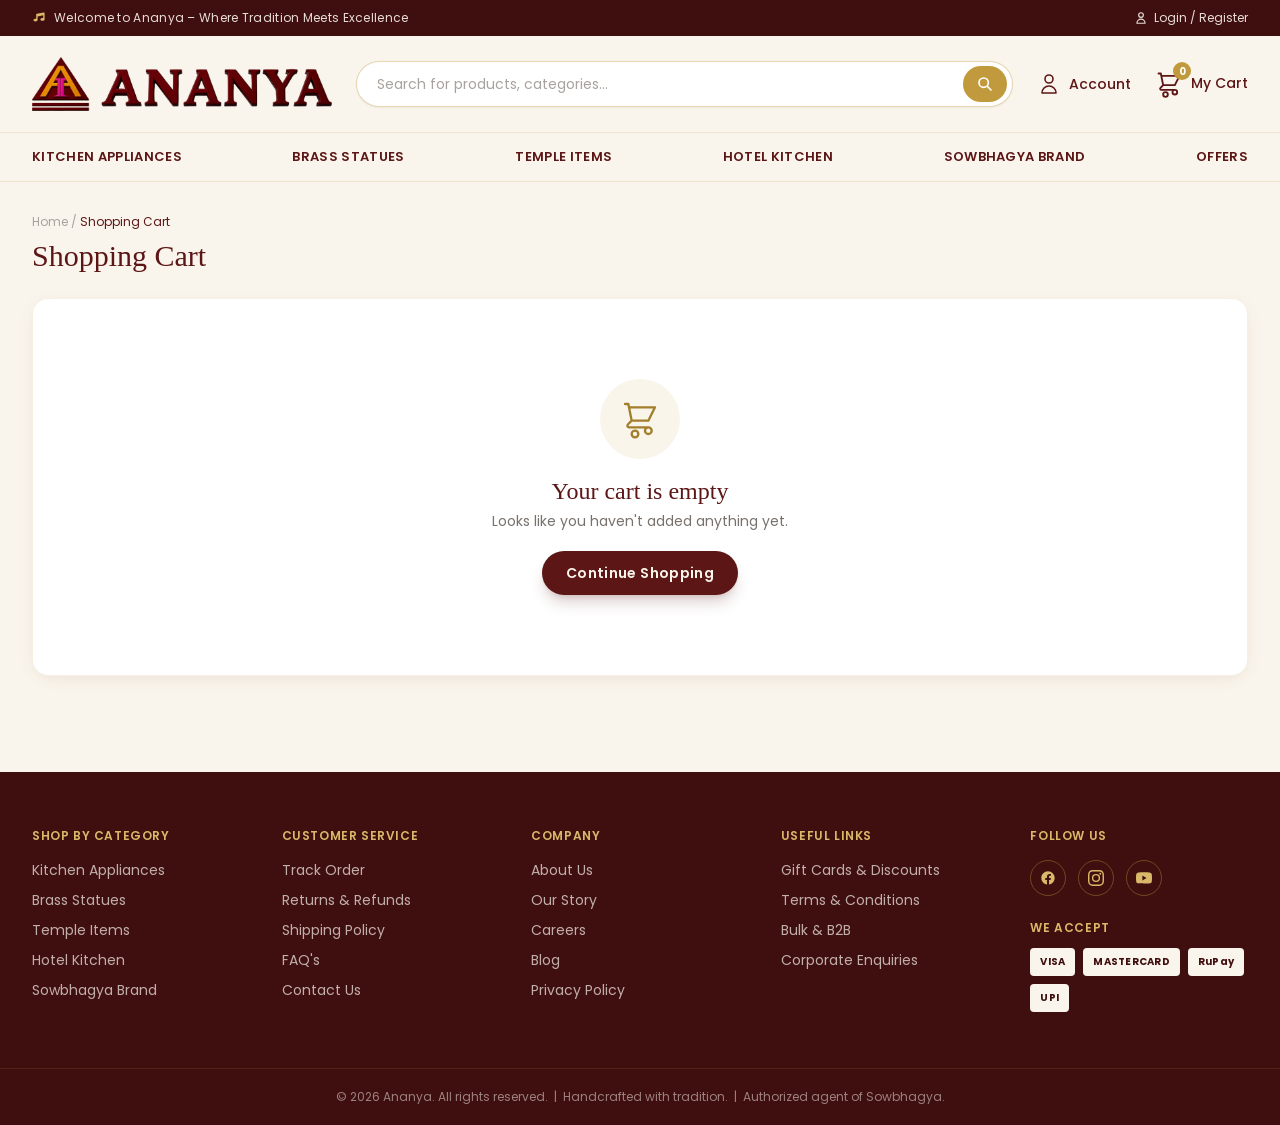
<file: cart.html>
<!DOCTYPE html>
<html lang="en">
<head>
  <meta charset="utf-8">
  <meta name="viewport" content="width=device-width, initial-scale=1">
  <title>Cart · Ananya</title>
  <link rel="preconnect" href="https://fonts.bunny.net">
  <link href="https://fonts.bunny.net/css?family=playfair-display:400,500,600,700|poppins:300,400,500,600,700&display=swap" rel="stylesheet" />
  <link rel="stylesheet" href="assets/app.css">
  <script src="assets/js/ananya.js"></script>
</head>
<body>
<div id="site-header"></div>

<main class="max-w-7xl mx-auto px-4 sm:px-6 lg:px-8 py-8">
  <nav class="text-xs text-stone-400 mb-2"><a href="index.html" class="hover:text-gold-dark">Home</a> / <span class="text-maroon">Shopping Cart</span></nav>
  <h1 class="section-title mb-6">Shopping Cart</h1>
  <div id="cart-root"></div>
</main>

<div id="site-footer"></div>

<script>
window.PAGE_INIT = function () {
  const A = window.Ananya;
  const root = document.getElementById('cart-root');

  function render() {
    const items = A.cart.detailed();
    if (!items.length) {
      root.innerHTML = `<div class="card text-center py-20">
        <div class="w-20 h-20 rounded-full bg-gold/10 mx-auto flex items-center justify-center text-gold-dark mb-4"><svg class="w-10 h-10" fill="none" stroke="currentColor" stroke-width="1.4" viewBox="0 0 24 24"><path stroke-linecap="round" stroke-linejoin="round" d="M3 3h2l.4 2M7 13h10l4-8H5.4M7 13L5.4 5M7 13l-2.293 2.293c-.63.63-.184 1.707.707 1.707H17m0 0a2 2 0 100 4 2 2 0 000-4zm-8 2a2 2 0 100 4 2 2 0 000-4z"/></svg></div>
        <p class="font-serif text-2xl text-maroon">Your cart is empty</p>
        <p class="text-sm text-stone-500 mt-1 mb-5">Looks like you haven't added anything yet.</p>
        <a href="shop.html" class="btn-maroon">Continue Shopping</a>
      </div>`;
      return;
    }

    const rows = items.map(i => `
      <div class="flex gap-4 p-4 border-b border-gold/10 last:border-0" data-row="${i.id}">
        <a href="product.html?id=${i.id}" class="w-24 h-24 rounded-xl bg-cream-dark/40 flex items-center justify-center p-2 shrink-0"><img src="${i.image}" class="max-h-full max-w-full object-contain"></a>
        <div class="flex-1 min-w-0">
          <a href="product.html?id=${i.id}" class="font-serif text-maroon hover:text-gold-dark transition line-clamp-2">${A.esc(i.name)}</a>
          <p class="text-sm text-stone-500 mt-1">${A.money(i.price)} each</p>
          <div class="mt-3 flex items-center gap-4">
            <div class="inline-flex items-center border border-gold/40 rounded-full overflow-hidden">
              <button data-dec="${i.id}" class="w-8 h-8 flex items-center justify-center text-maroon hover:bg-cream-dark transition">−</button>
              <span class="w-9 text-center text-sm font-semibold text-maroon">${i.qty}</span>
              <button data-inc="${i.id}" class="w-8 h-8 flex items-center justify-center text-maroon hover:bg-cream-dark transition">+</button>
            </div>
            <button data-del="${i.id}" class="text-xs text-red-500 hover:text-red-600 font-medium inline-flex items-center gap-1"><svg class="w-4 h-4" fill="none" stroke="currentColor" stroke-width="1.8" viewBox="0 0 24 24"><path stroke-linecap="round" stroke-linejoin="round" d="M19 7l-.867 12.142A2 2 0 0116.138 21H7.862a2 2 0 01-1.995-1.858L5 7m5 4v6m4-6v6m1-10V4a1 1 0 00-1-1h-4a1 1 0 00-1 1v3M4 7h16"/></svg>Remove</button>
          </div>
        </div>
        <div class="text-right shrink-0"><p class="font-serif text-lg font-bold text-maroon">${A.money(i.line)}</p></div>
      </div>`).join('');

    const subtotal = A.cart.subtotal();
    const ship = A.cart.shippingFee();
    const total = A.cart.total();

    root.innerHTML = `
    <div class="grid lg:grid-cols-[1fr_360px] gap-8 items-start">
      <div class="card overflow-hidden">
        <div class="flex items-center justify-between px-4 py-3 bg-cream-dark/40 border-b border-gold/10">
          <span class="text-sm font-semibold text-maroon">${items.length} item${items.length>1?'s':''} in cart</span>
          <button id="clear" class="text-xs text-stone-400 hover:text-red-500 transition">Clear cart</button>
        </div>
        ${rows}
      </div>
      <div class="card p-6 lg:sticky lg:top-28">
        <h3 class="font-serif text-xl text-maroon mb-4">Order Summary</h3>
        <div class="space-y-3 text-sm">
          <div class="flex justify-between"><span class="text-stone-500">Subtotal</span><span class="font-medium text-maroon">${A.money(subtotal)}</span></div>
          <div class="flex justify-between"><span class="text-stone-500">Shipping</span><span class="font-medium ${ship===0?'text-green-600':'text-maroon'}">${ship===0?'FREE':A.money(ship)}</span></div>
          ${ship>0?`<p class="text-xs text-stone-400">Add ${A.money(2000-subtotal)} more for free shipping</p>`:''}
          <div class="border-t border-gold/15 pt-3 flex justify-between items-center"><span class="font-semibold text-maroon">Total</span><span class="font-serif text-2xl font-bold text-maroon">${A.money(total)}</span></div>
        </div>
        <div class="mt-5 flex gap-2">
          <input placeholder="Coupon code" class="field"><button id="coupon" class="btn-outline px-4 py-2.5 shrink-0">Apply</button>
        </div>
        <a href="checkout.html" class="btn-maroon w-full mt-4 py-3.5">PROCEED TO CHECKOUT</a>
        <a href="shop.html" class="block text-center text-sm text-maroon hover:text-gold-dark mt-3 transition">Continue Shopping</a>
      </div>
    </div>`;

    root.querySelectorAll('[data-inc]').forEach(b => b.addEventListener('click', () => { const id=b.getAttribute('data-inc'); A.cart.setQty(id, A.cart.items().find(x=>x.id===id).qty+1); render(); }));
    root.querySelectorAll('[data-dec]').forEach(b => b.addEventListener('click', () => { const id=b.getAttribute('data-dec'); const c=A.cart.items().find(x=>x.id===id).qty; if(c>1){A.cart.setQty(id,c-1);render();} }));
    root.querySelectorAll('[data-del]').forEach(b => b.addEventListener('click', () => { A.cart.remove(b.getAttribute('data-del')); A.toast('Removed from cart'); render(); }));
    document.getElementById('clear').addEventListener('click', () => { A.cart.clear(); render(); });
    document.getElementById('coupon').addEventListener('click', () => A.toast('Coupons apply at checkout on the live store', 'error'));
  }
  render();
};
</script>
</body>
</html>
</file>
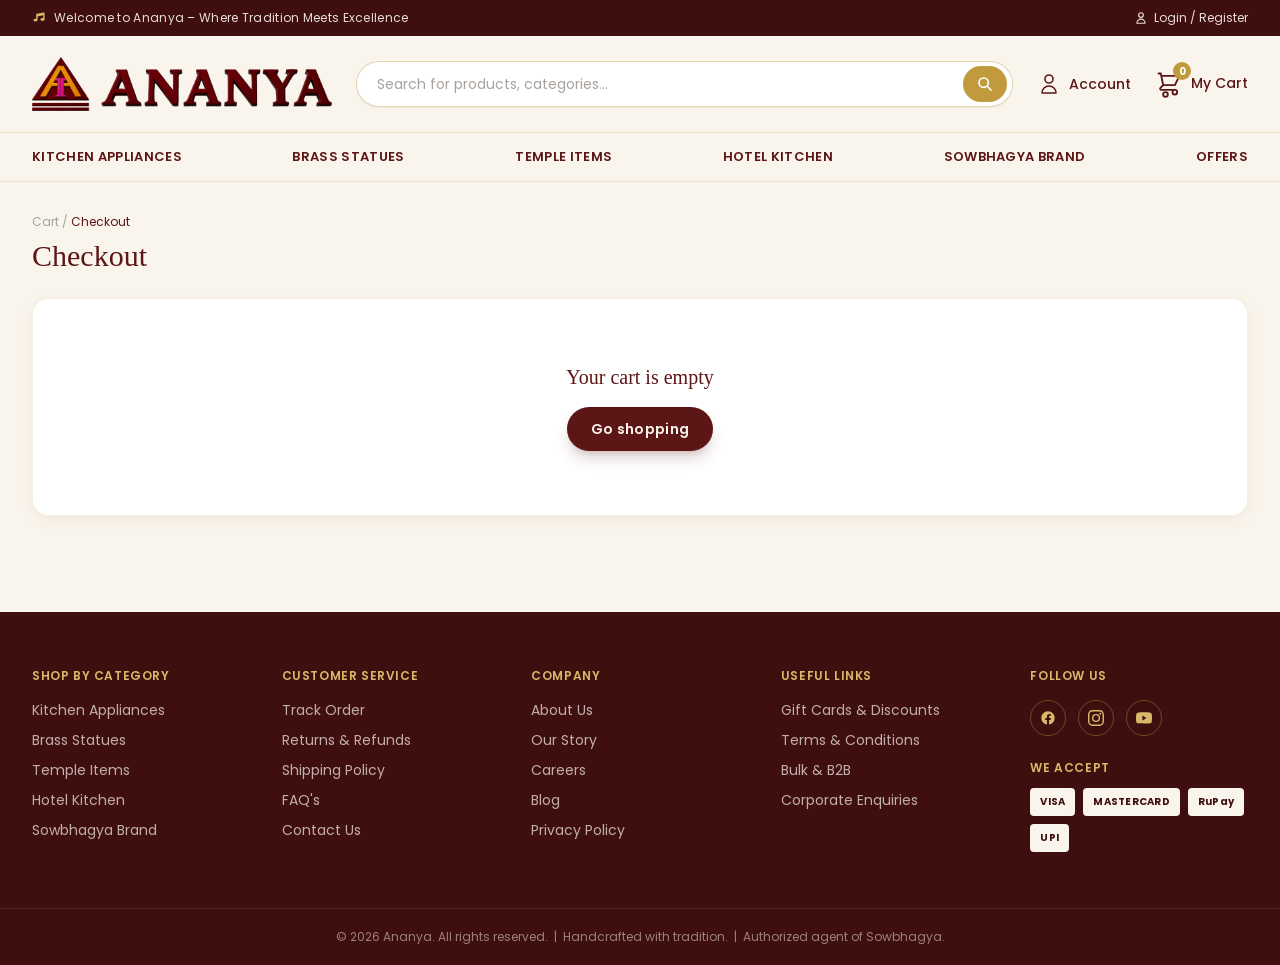
<file: checkout.html>
<!DOCTYPE html>
<html lang="en">
<head>
  <meta charset="utf-8">
  <meta name="viewport" content="width=device-width, initial-scale=1">
  <title>Checkout · Ananya</title>
  <link rel="preconnect" href="https://fonts.bunny.net">
  <link href="https://fonts.bunny.net/css?family=playfair-display:400,500,600,700|poppins:300,400,500,600,700&display=swap" rel="stylesheet" />
  <link rel="stylesheet" href="assets/app.css">
  <script src="assets/js/ananya.js"></script>
</head>
<body>
<div id="site-header"></div>

<main class="max-w-7xl mx-auto px-4 sm:px-6 lg:px-8 py-8">
  <nav class="text-xs text-stone-400 mb-2"><a href="cart.html" class="hover:text-gold-dark">Cart</a> / <span class="text-maroon">Checkout</span></nav>
  <h1 class="section-title mb-6">Checkout</h1>
  <div id="checkout-root"></div>
</main>

<div id="site-footer"></div>

<script>
window.PAGE_INIT = function () {
  const A = window.Ananya;
  const root = document.getElementById('checkout-root');
  const items = A.cart.detailed();
  if (!items.length) { root.innerHTML = '<div class="card text-center py-16"><p class="font-serif text-xl text-maroon">Your cart is empty</p><a href="shop.html" class="btn-maroon mt-4">Go shopping</a></div>'; return; }

  const u = A.auth.current();
  const nm = u ? u.name : '';
  const em = u ? u.email : '';
  const ph = u ? (u.phone||'') : '';
  const subtotal = A.cart.subtotal(), ship = A.cart.shippingFee(), total = A.cart.total();

  const summaryRows = items.map(i => `
    <div class="flex gap-3 py-3 border-b border-gold/10 last:border-0">
      <div class="w-14 h-14 rounded-lg bg-cream-dark/40 flex items-center justify-center p-1.5 shrink-0 relative"><img src="${i.image}" class="max-h-full max-w-full object-contain"><span class="absolute -top-2 -right-2 bg-maroon text-cream text-[10px] w-5 h-5 rounded-full flex items-center justify-center">${i.qty}</span></div>
      <div class="flex-1 min-w-0"><p class="text-sm text-maroon line-clamp-2">${A.esc(i.name)}</p><p class="text-xs text-stone-400">${A.money(i.price)} × ${i.qty}</p></div>
      <span class="text-sm font-semibold text-maroon">${A.money(i.line)}</span>
    </div>`).join('');

  root.innerHTML = `
  <form id="checkout-form" class="grid lg:grid-cols-[1fr_380px] gap-8 items-start">
    <div class="space-y-6">
      ${u ? '' : `<div class="card p-4 flex items-center justify-between bg-gold/5"><p class="text-sm text-stone-600">Already have an account?</p><a href="login.html?next=checkout.html" class="btn-outline py-2 px-4">Login</a></div>`}
      <div class="card p-6">
        <h3 class="font-serif text-xl text-maroon mb-4">Shipping Details</h3>
        <div class="grid sm:grid-cols-2 gap-4">
          <div><label class="field-label">Full Name *</label><input name="name" required value="${A.esc(nm)}" class="field"></div>
          <div><label class="field-label">Phone *</label><input name="phone" required value="${A.esc(ph)}" placeholder="+91 ..." class="field"></div>
          <div class="sm:col-span-2"><label class="field-label">Email *</label><input name="email" type="email" required value="${A.esc(em)}" class="field"></div>
          <div class="sm:col-span-2"><label class="field-label">Address *</label><input name="address" required placeholder="House no, street, area" class="field"></div>
          <div><label class="field-label">City *</label><input name="city" required class="field"></div>
          <div><label class="field-label">State *</label><input name="state" required class="field"></div>
          <div><label class="field-label">PIN Code *</label><input name="pincode" required pattern="[0-9]{6}" placeholder="600001" class="field"></div>
          <div><label class="field-label">Landmark</label><input name="landmark" class="field"></div>
        </div>
      </div>
      <div class="card p-6">
        <h3 class="font-serif text-xl text-maroon mb-4">Payment Method</h3>
        <div class="space-y-3">
          <label class="flex items-center gap-3 p-3 rounded-xl border border-gold/30 cursor-pointer has-[:checked]:border-gold has-[:checked]:bg-gold/5 transition"><input type="radio" name="payment" value="Cash on Delivery" checked class="accent-maroon"><span class="text-sm font-medium text-maroon">Cash on Delivery</span><span class="ml-auto text-xs text-stone-400">Pay when you receive</span></label>
          <label class="flex items-center gap-3 p-3 rounded-xl border border-gold/30 cursor-pointer has-[:checked]:border-gold has-[:checked]:bg-gold/5 transition"><input type="radio" name="payment" value="UPI" class="accent-maroon"><span class="text-sm font-medium text-maroon">UPI / Cards / Netbanking</span><span class="ml-auto text-xs text-stone-400">Gateway on live store</span></label>
        </div>
        <p class="text-xs text-stone-400 mt-3">This is a demo — no real payment is processed. Orders are recorded so you can track them in your dashboard.</p>
      </div>
    </div>

    <div class="card p-6 lg:sticky lg:top-28">
      <h3 class="font-serif text-xl text-maroon mb-2">Order Summary</h3>
      <div class="max-h-64 overflow-auto no-scrollbar">${summaryRows}</div>
      <div class="space-y-2.5 text-sm mt-4 pt-4 border-t border-gold/15">
        <div class="flex justify-between"><span class="text-stone-500">Subtotal</span><span class="font-medium text-maroon">${A.money(subtotal)}</span></div>
        <div class="flex justify-between"><span class="text-stone-500">Shipping</span><span class="font-medium ${ship===0?'text-green-600':'text-maroon'}">${ship===0?'FREE':A.money(ship)}</span></div>
        <div class="border-t border-gold/15 pt-2.5 flex justify-between items-center"><span class="font-semibold text-maroon">Total</span><span class="font-serif text-2xl font-bold text-maroon">${A.money(total)}</span></div>
      </div>
      <button type="submit" class="btn-maroon w-full mt-5 py-3.5">PLACE ORDER</button>
      <p class="text-[11px] text-stone-400 text-center mt-3 flex items-center justify-center gap-1"><svg class="w-3.5 h-3.5" fill="none" stroke="currentColor" stroke-width="1.8" viewBox="0 0 24 24"><path stroke-linecap="round" stroke-linejoin="round" d="M12 15v2m-6 4h12a2 2 0 002-2v-6a2 2 0 00-2-2H6a2 2 0 00-2 2v6a2 2 0 002 2zm10-10V7a4 4 0 00-8 0v4h8z"/></svg>Secure &amp; encrypted checkout</p>
    </div>
  </form>`;

  document.getElementById('checkout-form').addEventListener('submit', e => {
    e.preventDefault();
    const f = e.target;
    const g = n => f.querySelector(`[name="${n}"]`).value.trim();
    const seq = Math.floor(1000 + Math.abs((Date.parse(document.lastModified) || items.length*7919)) % 9000);
    const id = 'ANZ-' + (parseInt(localStorage.getItem('ananya_ordno')||'2050',10)+1);
    localStorage.setItem('ananya_ordno', id.replace('ANZ-',''));
    const order = {
      id,
      userId: u ? u.id : 'guest',
      customer: { name: g('name'), email: g('email'), phone: g('phone') },
      shipping: { address: g('address'), city: g('city'), state: g('state'), pincode: g('pincode'), landmark: g('landmark') },
      items: items.map(i => ({ id: i.id, name: i.name, price: i.price, qty: i.qty, image: i.image })),
      subtotal, shipping_fee: ship, total,
      payment: f.querySelector('[name="payment"]:checked').value,
      status: 'pending',
      placedAt: new Date(document.lastModified).toISOString ? isoNow() : isoNow(),
    };
    // decrement stock
    const cat = A.catalog.all();
    order.items.forEach(it => { const p = cat.products.find(x=>x.id===it.id); if (p) p.stock = Math.max(0, p.stock - it.qty); });
    A.catalog.save(cat);
    A.orders.create(order);
    // fire order-confirmation emails to the customer and the administrator
    try { A.notify.orderPlaced(order); } catch (e) {}
    A.cart.clear();
    location.href = 'order-confirmation.html?id=' + encodeURIComponent(order.id);
  });

  function isoNow() { try { return new Date().toISOString(); } catch(e){ return '2026-07-08T00:00:00Z'; } }
};
</script>
</body>
</html>
</file>
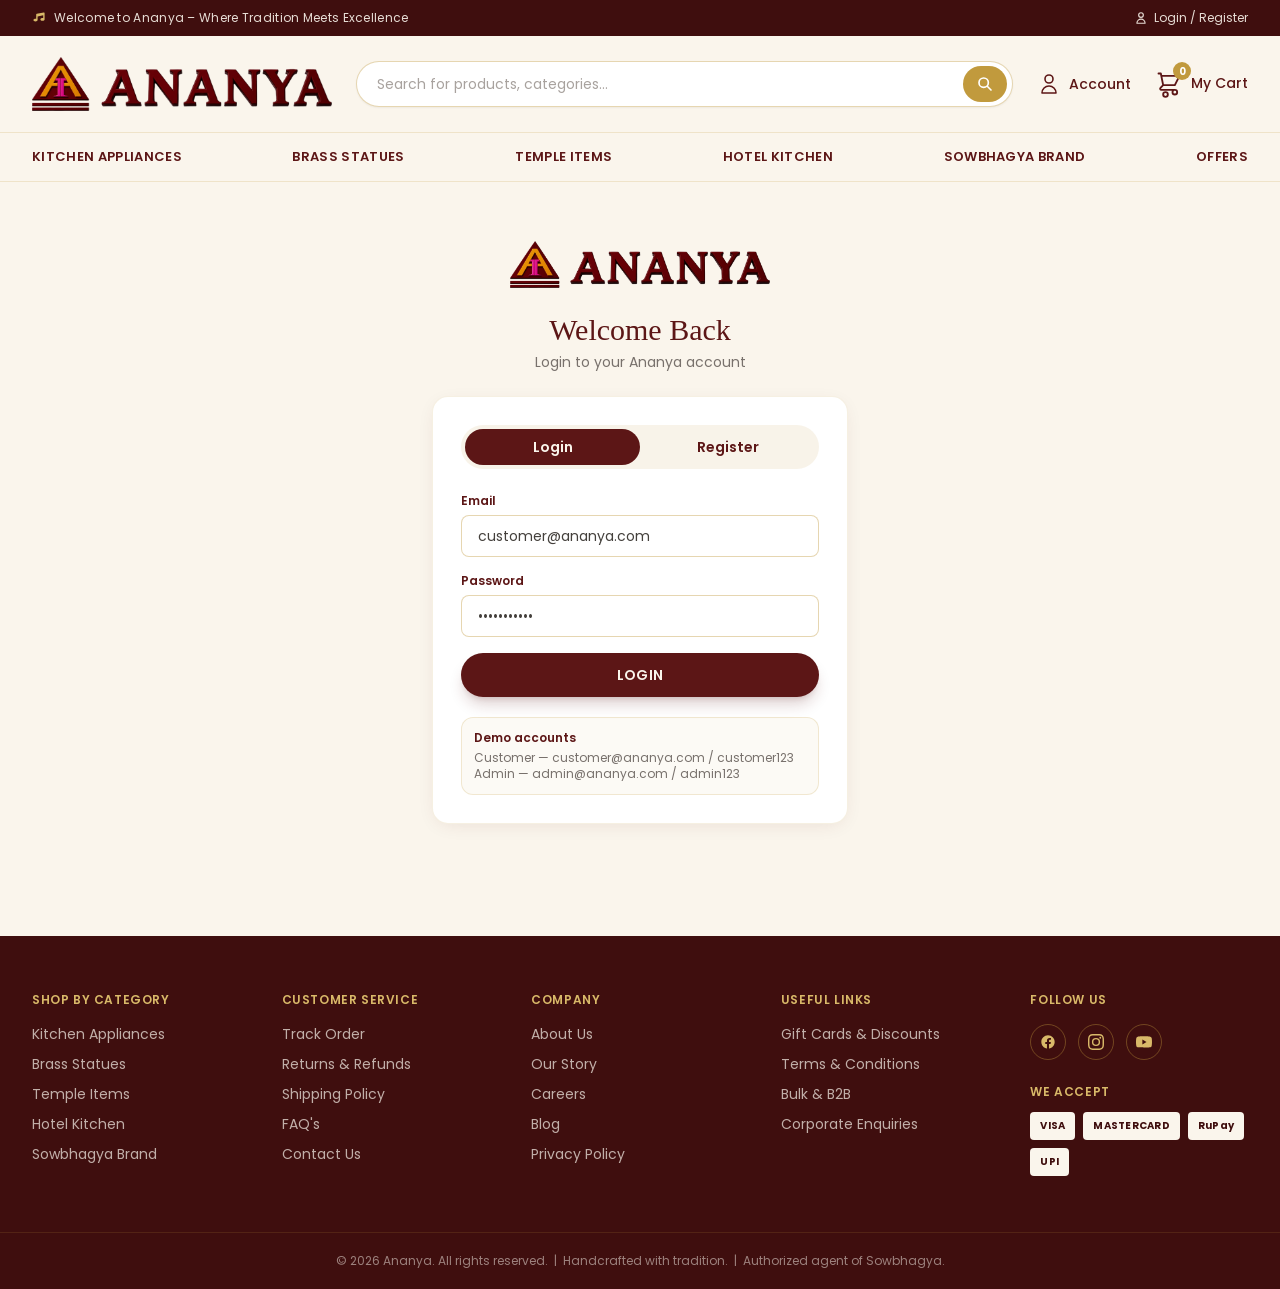
<file: login.html>
<!DOCTYPE html>
<html lang="en">
<head>
  <meta charset="utf-8">
  <meta name="viewport" content="width=device-width, initial-scale=1">
  <title>Login · Ananya</title>
  <link rel="preconnect" href="https://fonts.bunny.net">
  <link href="https://fonts.bunny.net/css?family=playfair-display:400,500,600,700|poppins:300,400,500,600,700&display=swap" rel="stylesheet" />
  <link rel="stylesheet" href="assets/app.css">
  <script src="assets/js/ananya.js"></script>
</head>
<body>
<div id="site-header"></div>

<main class="max-w-md mx-auto px-4 py-12">
  <div class="text-center mb-6">
    <span id="login-logo" class="inline-flex items-center justify-center w-16 h-16 rounded-full border-2 border-gold bg-white mb-3"><span class="font-serif text-2xl font-bold text-gold-dark">A</span></span>
    <h1 class="section-title" id="title">Welcome Back</h1>
    <p class="text-sm text-stone-500 mt-1" id="subtitle">Login to your Ananya account</p>
  </div>

  <div class="card p-7">
    <div class="flex bg-cream-dark/50 rounded-full p-1 mb-6 text-sm font-semibold">
      <button id="tab-login" class="flex-1 py-2 rounded-full bg-maroon text-cream transition">Login</button>
      <button id="tab-reg" class="flex-1 py-2 rounded-full text-maroon transition">Register</button>
    </div>

    <form id="login-form" class="space-y-4">
      <div><label class="field-label">Email</label><input name="email" type="email" required class="field" value="customer@ananya.com"></div>
      <div><label class="field-label">Password</label><input name="password" type="password" required class="field" value="customer123"></div>
      <button class="btn-maroon w-full py-3">LOGIN</button>
    </form>

    <form id="reg-form" class="space-y-4 hidden">
      <div><label class="field-label">Full Name</label><input name="name" required class="field"></div>
      <div><label class="field-label">Email</label><input name="email" type="email" required class="field"></div>
      <div><label class="field-label">Password</label><input name="password" type="password" required minlength="4" class="field"></div>
      <button class="btn-maroon w-full py-3">CREATE ACCOUNT</button>
    </form>

    <div class="mt-5 rounded-xl bg-gold/5 border border-gold/20 p-3 text-xs text-stone-500">
      <p class="font-semibold text-maroon mb-1">Demo accounts</p>
      <p>Customer — customer@ananya.com / customer123</p>
      <p>Admin — admin@ananya.com / admin123</p>
    </div>
  </div>
</main>

<div id="site-footer"></div>

<script>
window.PAGE_INIT = function () {
  const A = window.Ananya;
  // show the brand logo (uploaded override or bundled default)
  { const el = document.getElementById('login-logo'); if (el) { el.className = 'inline-flex items-center justify-center mb-3'; el.innerHTML = `<img src="${A.brand.logoSrc()}" alt="Ananya" onerror="this.style.display='none'" style="height:70px;width:auto;max-width:260px;object-fit:contain">`; } }
  const next = A.qs('next') || '';
  // Administrators always land on the Admin Dashboard, regardless of any "next" target.
  // Other roles follow their intended destination, then their account dashboard.
  const go = (u) => { location.href = (u.role === 'admin') ? 'admin.html' : (next || 'account.html'); };

  const loginForm = document.getElementById('login-form');
  const regForm = document.getElementById('reg-form');
  const tabLogin = document.getElementById('tab-login');
  const tabReg = document.getElementById('tab-reg');

  function show(which) {
    const login = which === 'login';
    loginForm.classList.toggle('hidden', !login);
    regForm.classList.toggle('hidden', login);
    tabLogin.className = 'flex-1 py-2 rounded-full transition ' + (login ? 'bg-maroon text-cream' : 'text-maroon');
    tabReg.className = 'flex-1 py-2 rounded-full transition ' + (!login ? 'bg-maroon text-cream' : 'text-maroon');
    document.getElementById('title').textContent = login ? 'Welcome Back' : 'Create Account';
    document.getElementById('subtitle').textContent = login ? 'Login to your Ananya account' : 'Join the Ananya family';
  }
  tabLogin.addEventListener('click', () => show('login'));
  tabReg.addEventListener('click', () => show('register'));

  loginForm.addEventListener('submit', e => {
    e.preventDefault();
    const r = A.auth.login(loginForm.email.value, loginForm.password.value);
    if (!r.ok) return A.toast(r.error, 'error');
    A.toast('Welcome back, ' + r.user.name.split(' ')[0] + '!');
    setTimeout(() => go(r.user), 500);
  });
  regForm.addEventListener('submit', e => {
    e.preventDefault();
    const r = A.auth.register({ name: regForm.name.value.trim(), email: regForm.email.value.trim(), password: regForm.password.value });
    if (!r.ok) return A.toast(r.error, 'error');
    A.toast('Account created!');
    setTimeout(() => go(r.user), 500);
  });
};
</script>
</body>
</html>
</file>
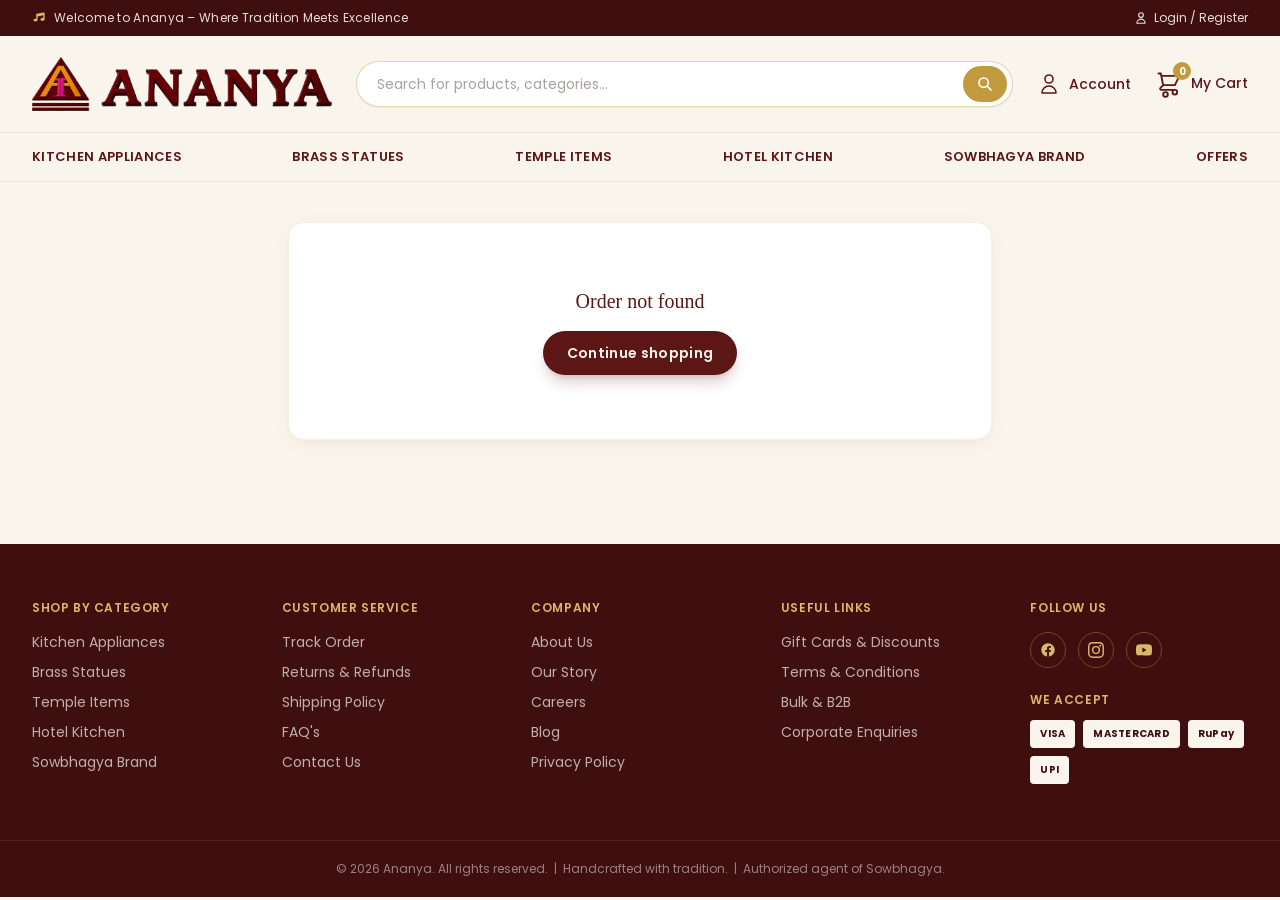
<file: order-confirmation.html>
<!DOCTYPE html>
<html lang="en">
<head>
  <meta charset="utf-8">
  <meta name="viewport" content="width=device-width, initial-scale=1">
  <title>Order Confirmed · Ananya</title>
  <link rel="preconnect" href="https://fonts.bunny.net">
  <link href="https://fonts.bunny.net/css?family=playfair-display:400,500,600,700|poppins:300,400,500,600,700&display=swap" rel="stylesheet" />
  <link rel="stylesheet" href="assets/app.css">
  <script src="assets/js/ananya.js"></script>
</head>
<body>
<div id="site-header"></div>

<main class="max-w-3xl mx-auto px-4 sm:px-6 lg:px-8 py-10">
  <div id="conf-root"></div>
</main>

<div id="site-footer"></div>

<script>
window.PAGE_INIT = function () {
  const A = window.Ananya;
  const o = A.orders.byId(A.qs('id'));
  const root = document.getElementById('conf-root');
  if (!o) { root.innerHTML = '<div class="card text-center py-16"><p class="font-serif text-xl text-maroon">Order not found</p><a href="shop.html" class="btn-maroon mt-4">Continue shopping</a></div>'; return; }

  const rows = o.items.map(i => `
    <tr class="border-b border-gold/10">
      <td class="py-3 pr-3"><div class="flex items-center gap-3"><div class="w-12 h-12 rounded-lg bg-cream-dark/40 flex items-center justify-center p-1 shrink-0"><img src="${i.image}" class="max-h-full max-w-full object-contain"></div><span class="text-sm text-maroon">${A.esc(i.name)}</span></div></td>
      <td class="py-3 text-center text-sm text-stone-500">${i.qty}</td>
      <td class="py-3 text-right text-sm font-medium text-maroon whitespace-nowrap">${A.money(i.price*i.qty)}</td>
    </tr>`).join('');

  root.innerHTML = `
  <div class="text-center mb-8">
    <div class="w-20 h-20 rounded-full bg-green-100 mx-auto flex items-center justify-center text-green-600 mb-4"><svg class="w-11 h-11" fill="none" stroke="currentColor" stroke-width="2" viewBox="0 0 24 24"><path stroke-linecap="round" stroke-linejoin="round" d="M5 13l4 4L19 7"/></svg></div>
    <h1 class="font-serif text-3xl text-maroon">Thank you for your order!</h1>
    <p class="text-stone-500 mt-2">Your order <span class="font-semibold text-maroon">#${o.id}</span> has been placed successfully.</p>
    <p class="text-sm text-stone-400 mt-1">A confirmation email has been sent to ${A.esc(o.customer.email)}, and our team has been notified.</p>
  </div>

  <!-- email-style receipt -->
  <div class="card overflow-hidden">
    <div class="bg-maroon text-cream px-6 py-5 flex items-center justify-between">
      <div class="flex items-center gap-2"><span class="w-9 h-9 rounded-full border border-gold/50 flex items-center justify-center font-serif text-gold-light font-bold">A</span><span class="font-serif text-xl tracking-widest">ANANYA</span></div>
      <div class="text-right text-xs text-cream/70"><p>Order #${o.id}</p><p id="odate"></p></div>
    </div>
    <div class="p-6">
      <div class="grid sm:grid-cols-3 gap-4 mb-6">
        <div class="card p-4"><p class="text-[11px] uppercase tracking-wide text-stone-400 mb-1">Status</p><span class="badge ${A.STATUS_STYLE[o.status]}">${o.status}</span></div>
        <div class="card p-4"><p class="text-[11px] uppercase tracking-wide text-stone-400 mb-1">Payment</p><p class="text-sm font-medium text-maroon">${o.payment}</p></div>
        <div class="card p-4"><p class="text-[11px] uppercase tracking-wide text-stone-400 mb-1">Est. Delivery</p><p class="text-sm font-medium text-maroon">3–6 business days</p></div>
      </div>

      <table class="w-full mb-4"><thead><tr class="text-left text-[11px] uppercase tracking-wide text-stone-400 border-b border-gold/15"><th class="pb-2">Item</th><th class="pb-2 text-center">Qty</th><th class="pb-2 text-right">Amount</th></tr></thead><tbody>${rows}</tbody></table>

      <div class="ml-auto max-w-xs space-y-1.5 text-sm">
        <div class="flex justify-between"><span class="text-stone-500">Subtotal</span><span class="text-maroon">${A.money(o.subtotal)}</span></div>
        <div class="flex justify-between"><span class="text-stone-500">Shipping</span><span class="${o.shipping_fee===0?'text-green-600':'text-maroon'}">${o.shipping_fee===0?'FREE':A.money(o.shipping_fee)}</span></div>
        <div class="flex justify-between border-t border-gold/15 pt-2 font-semibold"><span class="text-maroon">Total Paid</span><span class="font-serif text-xl text-maroon">${A.money(o.total)}</span></div>
      </div>

      <div class="mt-6 pt-6 border-t border-gold/15 grid sm:grid-cols-2 gap-4 text-sm">
        <div><p class="text-[11px] uppercase tracking-wide text-stone-400 mb-1">Shipping To</p><p class="text-maroon font-medium">${A.esc(o.customer.name)}</p><p class="text-stone-500">${A.esc(o.shipping.address)}, ${A.esc(o.shipping.city)}, ${A.esc(o.shipping.state)} - ${A.esc(o.shipping.pincode)}</p><p class="text-stone-500">${A.esc(o.customer.phone)}</p></div>
        <div class="sm:text-right"><p class="text-[11px] uppercase tracking-wide text-stone-400 mb-1">Need Help?</p><p class="text-stone-500">Track your order anytime from your account dashboard.</p></div>
      </div>
    </div>
    <div class="bg-cream-dark/40 px-6 py-4 text-center text-xs text-stone-400">Thank you for shopping with Ananya — Where Tradition Meets Excellence.</div>
  </div>

  <div class="flex flex-wrap justify-center gap-3 mt-8">
    <a href="account.html" class="btn-maroon">Track My Order</a>
    <a href="shop.html" class="btn-outline">Continue Shopping</a>
  </div>`;

  try { document.getElementById('odate').textContent = A.fmtDate(o.placedAt); } catch(e){}
};
</script>
</body>
</html>
</file>
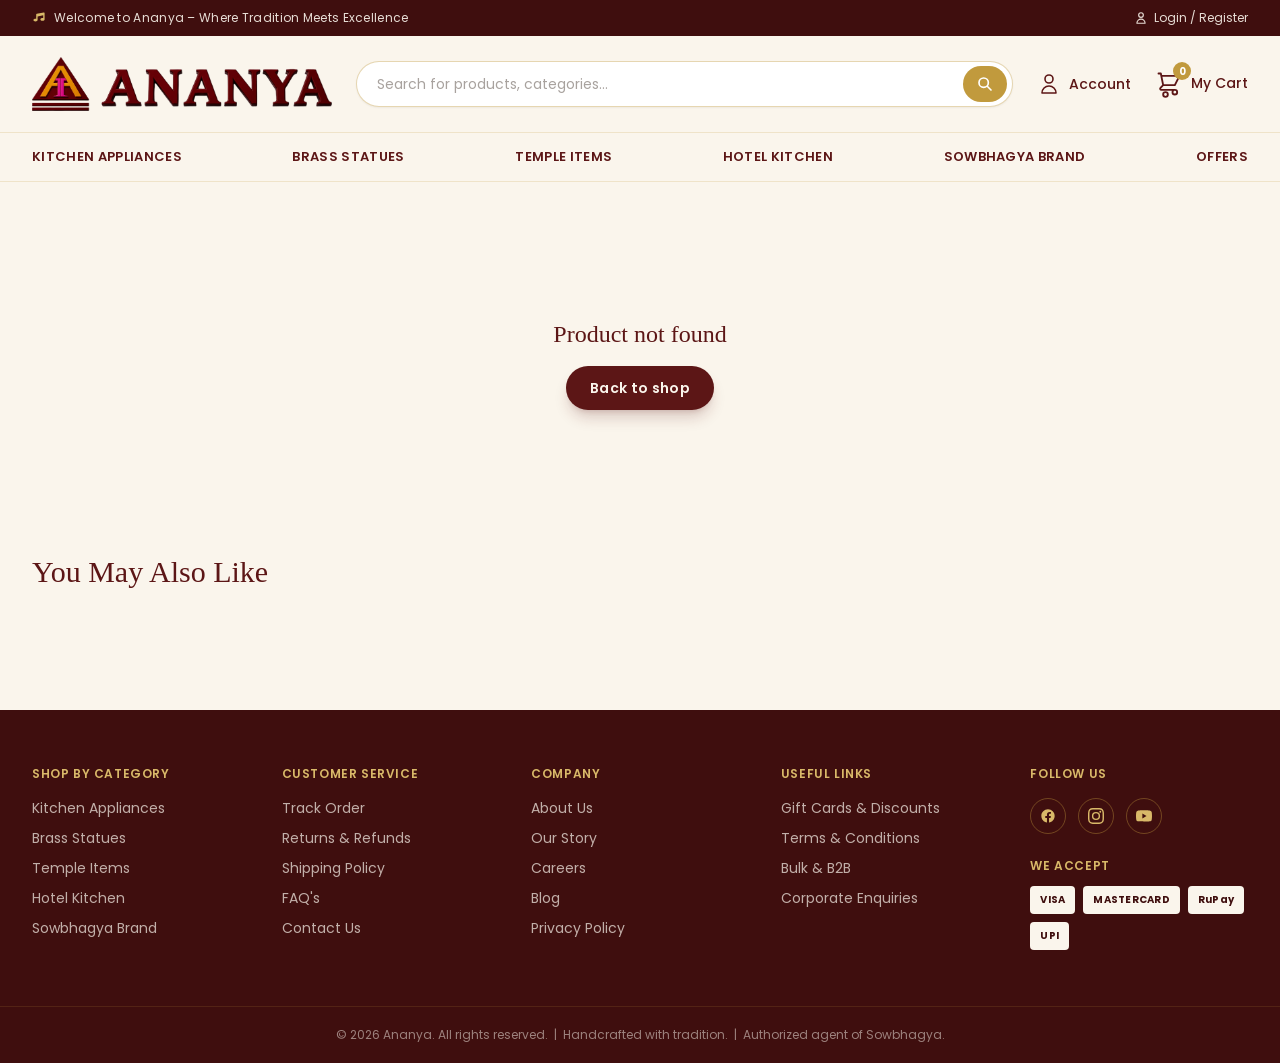
<file: product.html>
<!DOCTYPE html>
<html lang="en">
<head>
  <meta charset="utf-8">
  <meta name="viewport" content="width=device-width, initial-scale=1">
  <title>Product · Ananya</title>
  <link rel="preconnect" href="https://fonts.bunny.net">
  <link href="https://fonts.bunny.net/css?family=playfair-display:400,500,600,700|poppins:300,400,500,600,700&display=swap" rel="stylesheet" />
  <link rel="stylesheet" href="assets/app.css">
  <script src="assets/js/ananya.js"></script>
</head>
<body>
<div id="site-header"></div>

<main class="max-w-7xl mx-auto px-4 sm:px-6 lg:px-8 py-8">
  <nav class="text-xs text-stone-400 mb-6" id="crumb"></nav>
  <div id="product-root"></div>

  <section class="mt-16">
    <div class="flex items-end justify-between mb-6"><h2 class="section-title">You May Also Like</h2></div>
    <div id="related" class="grid grid-cols-2 md:grid-cols-4 gap-5"></div>
  </section>
</main>

<div id="site-footer"></div>

<script>
window.PAGE_INIT = function () {
  const A = window.Ananya;
  const p = A.catalog.productById(A.qs('id'));
  const root = document.getElementById('product-root');
  if (!p) { root.innerHTML = '<div class="text-center py-20"><p class="font-serif text-2xl text-maroon">Product not found</p><a href="shop.html" class="btn-maroon mt-4">Back to shop</a></div>'; return; }

  const cat = A.catalog.categoryById(p.categoryId);
  const price = A.catalog.effectivePrice(p);
  const onSale = p.salePrice != null && p.salePrice < p.price;
  const off = onSale ? Math.round((1 - p.salePrice / p.price) * 100) : 0;
  document.getElementById('crumb').innerHTML = `<a href="index.html" class="hover:text-gold-dark">Home</a> / <a href="shop.html?cat=${cat.slug}" class="hover:text-gold-dark">${A.esc(cat.name)}</a> / <span class="text-maroon">${A.esc(p.name)}</span>`;
  document.title = p.name + ' · Ananya';

  const imgs = p.images.length ? p.images : ['img/hero-products.png'];

  root.innerHTML = `
  <div class="grid lg:grid-cols-2 gap-10">
    <!-- gallery -->
    <div>
      <div class="card p-6 h-[420px] flex items-center justify-center bg-cream-dark/30 relative">
        ${onSale ? `<span class="badge bg-maroon text-cream absolute top-4 left-4">${off}% OFF</span>` : ''}
        <img id="main-img" src="${imgs[0]}" alt="${A.esc(p.name)}" class="max-h-full max-w-full object-contain">
      </div>
      <div id="thumbs" class="mt-4 flex gap-3">
        ${imgs.map((src, i) => `<button data-thumb="${src}" class="thumb w-20 h-20 rounded-xl border-2 ${i===0?'border-gold':'border-gold/20'} bg-white flex items-center justify-center p-2 hover:border-gold transition"><img src="${src}" class="max-h-full max-w-full object-contain"></button>`).join('')}
      </div>
    </div>
    <!-- info -->
    <div>
      <a href="shop.html?cat=${cat.slug}" class="text-xs uppercase tracking-wide text-gold-dark font-semibold">${A.esc(cat.name)}</a>
      <h1 class="font-serif text-3xl md:text-4xl text-maroon mt-2 leading-tight">${A.esc(p.name)}</h1>
      <div class="flex items-center gap-2 mt-3 text-gold-dark">${A.stars(p.rating)}<span class="text-sm text-stone-500 ml-1">${p.rating.toFixed(1)} · 100+ reviews</span></div>
      <div class="mt-5 flex items-end gap-3">
        <span class="font-serif text-4xl font-bold text-maroon">${A.money(price)}</span>
        ${onSale ? `<span class="text-lg text-stone-400 line-through">${A.money(p.price)}</span><span class="badge bg-green-100 text-green-700 mb-1.5">Save ${A.money(p.price-price)}</span>` : ''}
      </div>
      <p class="text-xs text-stone-400 mt-1">Inclusive of all taxes</p>
      <p class="mt-5 text-stone-600 leading-relaxed">${A.esc(p.description)}</p>

      <div class="mt-6 flex items-center gap-2 text-sm">
        ${p.stock > 0
          ? `<span class="inline-flex items-center gap-1.5 text-green-600 font-medium"><span class="w-2 h-2 rounded-full bg-green-500"></span>In Stock${p.stock<=5?` · only ${p.stock} left`:''}</span>`
          : `<span class="inline-flex items-center gap-1.5 text-red-500 font-medium"><span class="w-2 h-2 rounded-full bg-red-500"></span>Out of Stock</span>`}
      </div>

      <div class="mt-6 flex flex-wrap items-center gap-4">
        <div class="inline-flex items-center border border-gold/40 rounded-full overflow-hidden">
          <button id="qty-dec" class="w-11 h-11 flex items-center justify-center text-maroon hover:bg-cream-dark transition text-xl">−</button>
          <input id="qty" value="1" class="w-12 text-center border-0 focus:ring-0 font-semibold text-maroon" readonly>
          <button id="qty-inc" class="w-11 h-11 flex items-center justify-center text-maroon hover:bg-cream-dark transition text-xl">+</button>
        </div>
        <button id="add-btn" class="btn-maroon px-8 py-3.5 flex-1 sm:flex-none" ${p.stock<=0?'disabled':''}>
          <svg class="w-4 h-4" fill="none" stroke="currentColor" stroke-width="2.2" viewBox="0 0 24 24"><path stroke-linecap="round" stroke-linejoin="round" d="M3 3h2l.4 2M7 13h10l4-8H5.4M7 13L5.4 5M7 13l-2.293 2.293c-.63.63-.184 1.707.707 1.707H17m0 0a2 2 0 100 4 2 2 0 000-4zm-8 2a2 2 0 100 4 2 2 0 000-4z"/></svg>
          ADD TO CART
        </button>
        <button id="buy-btn" class="btn-gold px-8 py-3.5" ${p.stock<=0?'disabled':''}>BUY NOW</button>
      </div>

      <div class="mt-8 grid grid-cols-2 sm:grid-cols-4 gap-3 text-center">
        ${[['truck','Free Shipping','Over ₹2000'],['refresh','Easy Returns','7-day policy'],['shield','Warranty','Manufacturer'],['lock','Secure','Safe checkout']].map(([ic,t,s])=>`
          <div class="card p-3"><div class="w-9 h-9 rounded-full bg-gold/10 text-gold-dark mx-auto flex items-center justify-center mb-1.5">${icon(ic)}</div><p class="text-[11px] font-semibold text-maroon">${t}</p><p class="text-[10px] text-stone-400">${s}</p></div>`).join('')}
      </div>
    </div>
  </div>`;

  // gallery thumbs
  root.querySelectorAll('[data-thumb]').forEach(b => b.addEventListener('click', () => {
    document.getElementById('main-img').src = b.getAttribute('data-thumb');
    root.querySelectorAll('.thumb').forEach(t => t.classList.replace('border-gold','border-gold/20'));
    b.classList.replace('border-gold/20','border-gold');
  }));

  // qty
  let qty = 1;
  const qtyEl = document.getElementById('qty');
  document.getElementById('qty-inc').addEventListener('click', () => { if (qty < p.stock) { qty++; qtyEl.value = qty; } });
  document.getElementById('qty-dec').addEventListener('click', () => { if (qty > 1) { qty--; qtyEl.value = qty; } });
  document.getElementById('add-btn').addEventListener('click', () => { A.cart.add(p.id, qty); A.toast(qty + ' × added to cart'); });
  document.getElementById('buy-btn').addEventListener('click', () => { A.cart.add(p.id, qty); location.href = 'cart.html'; });

  // related
  const related = A.catalog.byCategory(p.categoryId).filter(x => x.id !== p.id).slice(0, 4);
  const fill = A.catalog.products().filter(x => x.id !== p.id && x.categoryId !== p.categoryId).slice(0, 4);
  document.getElementById('related').innerHTML = (related.concat(fill)).slice(0,4).map(A.productCard).join('');

  function icon(name) {
    const m = {
      truck: 'M9 17a2 2 0 11-4 0 2 2 0 014 0zM20 17a2 2 0 11-4 0 2 2 0 014 0z M13 16V6a1 1 0 00-1-1H4a1 1 0 00-1 1v10a1 1 0 001 1h1m8-1a1 1 0 001 1h2m-3-1V8a1 1 0 011-1h3.586a1 1 0 01.707.293l3.414 3.414a1 1 0 01.293.707V16a1 1 0 01-1 1h-1',
      refresh: 'M4 4v5h.582m15.356 2A8.001 8.001 0 004.582 9m0 0H9m11 11v-5h-.581m0 0a8.003 8.003 0 01-15.357-2m15.357 2H15',
      shield: 'M12 3l7 4v5c0 4.42-3.05 8.02-7 9-3.95-.98-7-4.58-7-9V7l7-4z',
      lock: 'M12 15v2m-6 4h12a2 2 0 002-2v-6a2 2 0 00-2-2H6a2 2 0 00-2 2v6a2 2 0 002 2zm10-10V7a4 4 0 00-8 0v4h8z',
    };
    return `<svg class="w-4 h-4" fill="none" stroke="currentColor" stroke-width="1.6" viewBox="0 0 24 24"><path stroke-linecap="round" stroke-linejoin="round" d="${m[name]}"/></svg>`;
  }
};
</script>
</body>
</html>
</file>
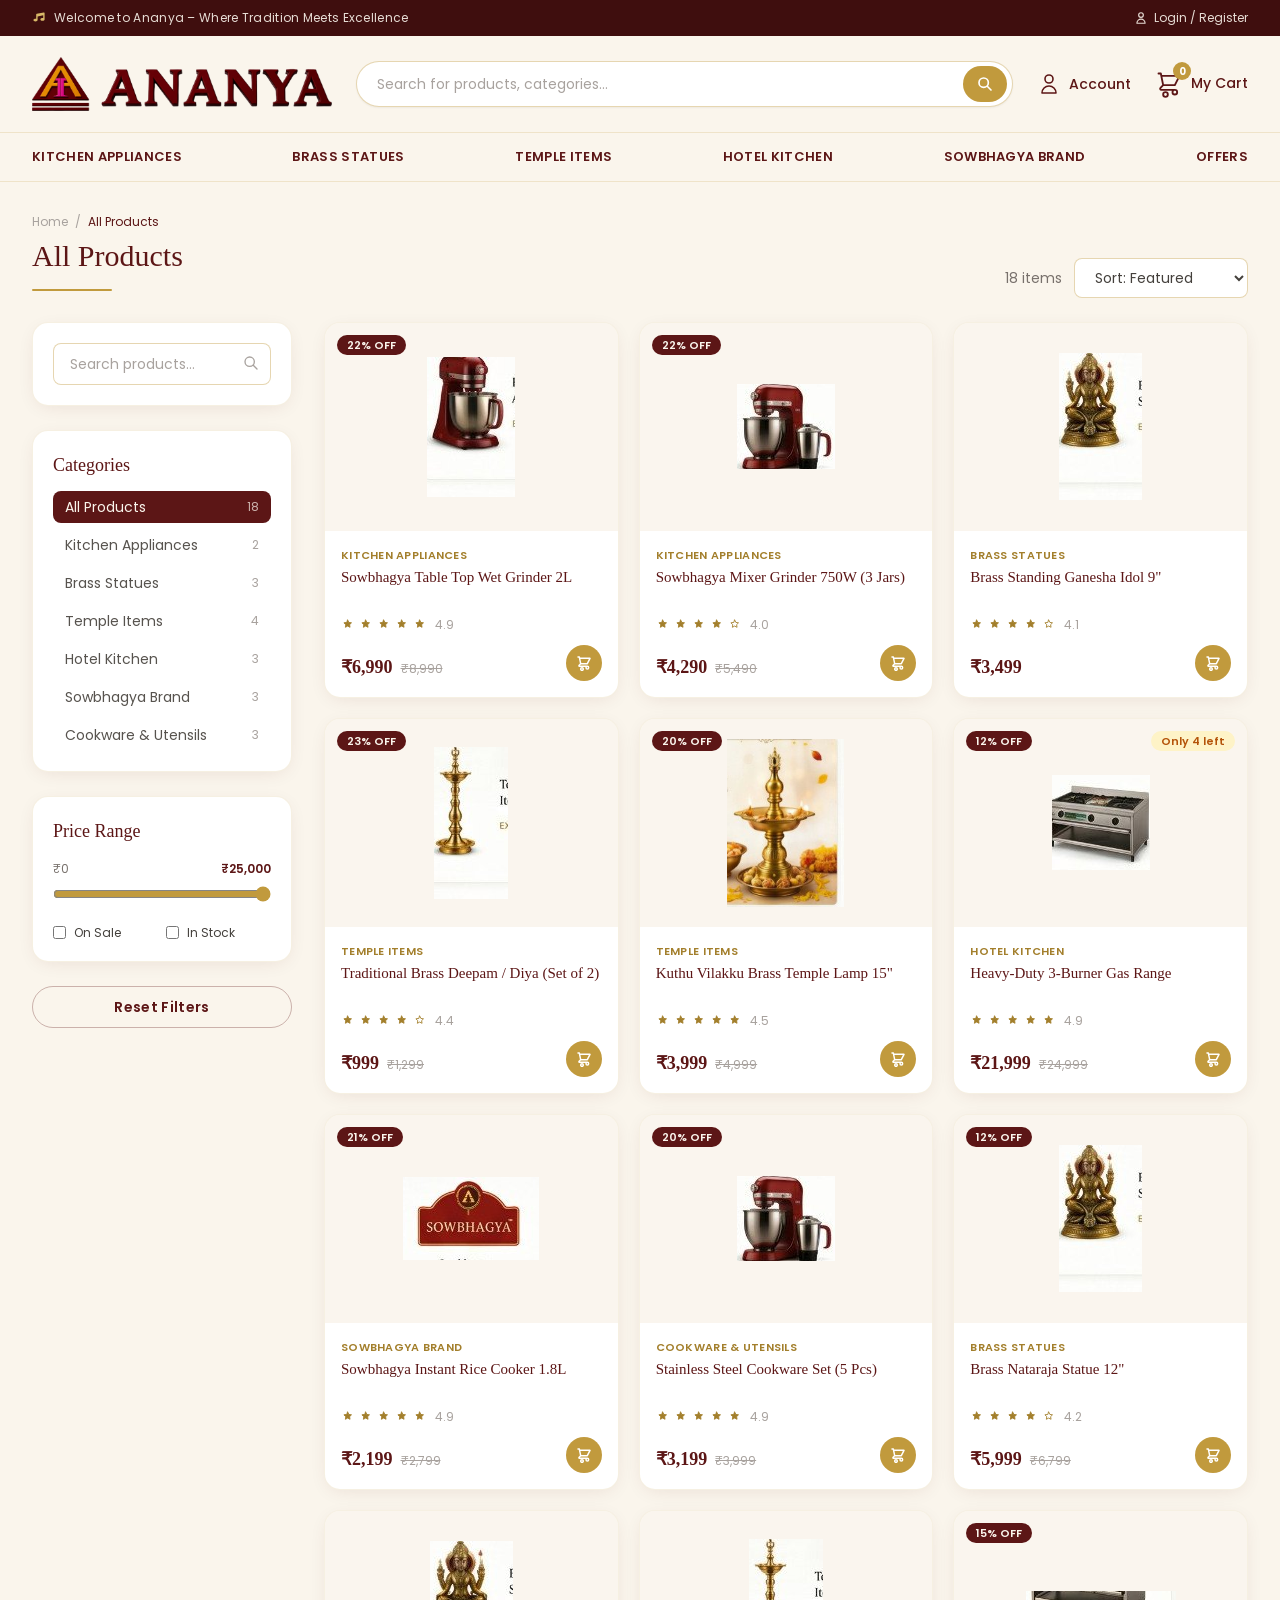
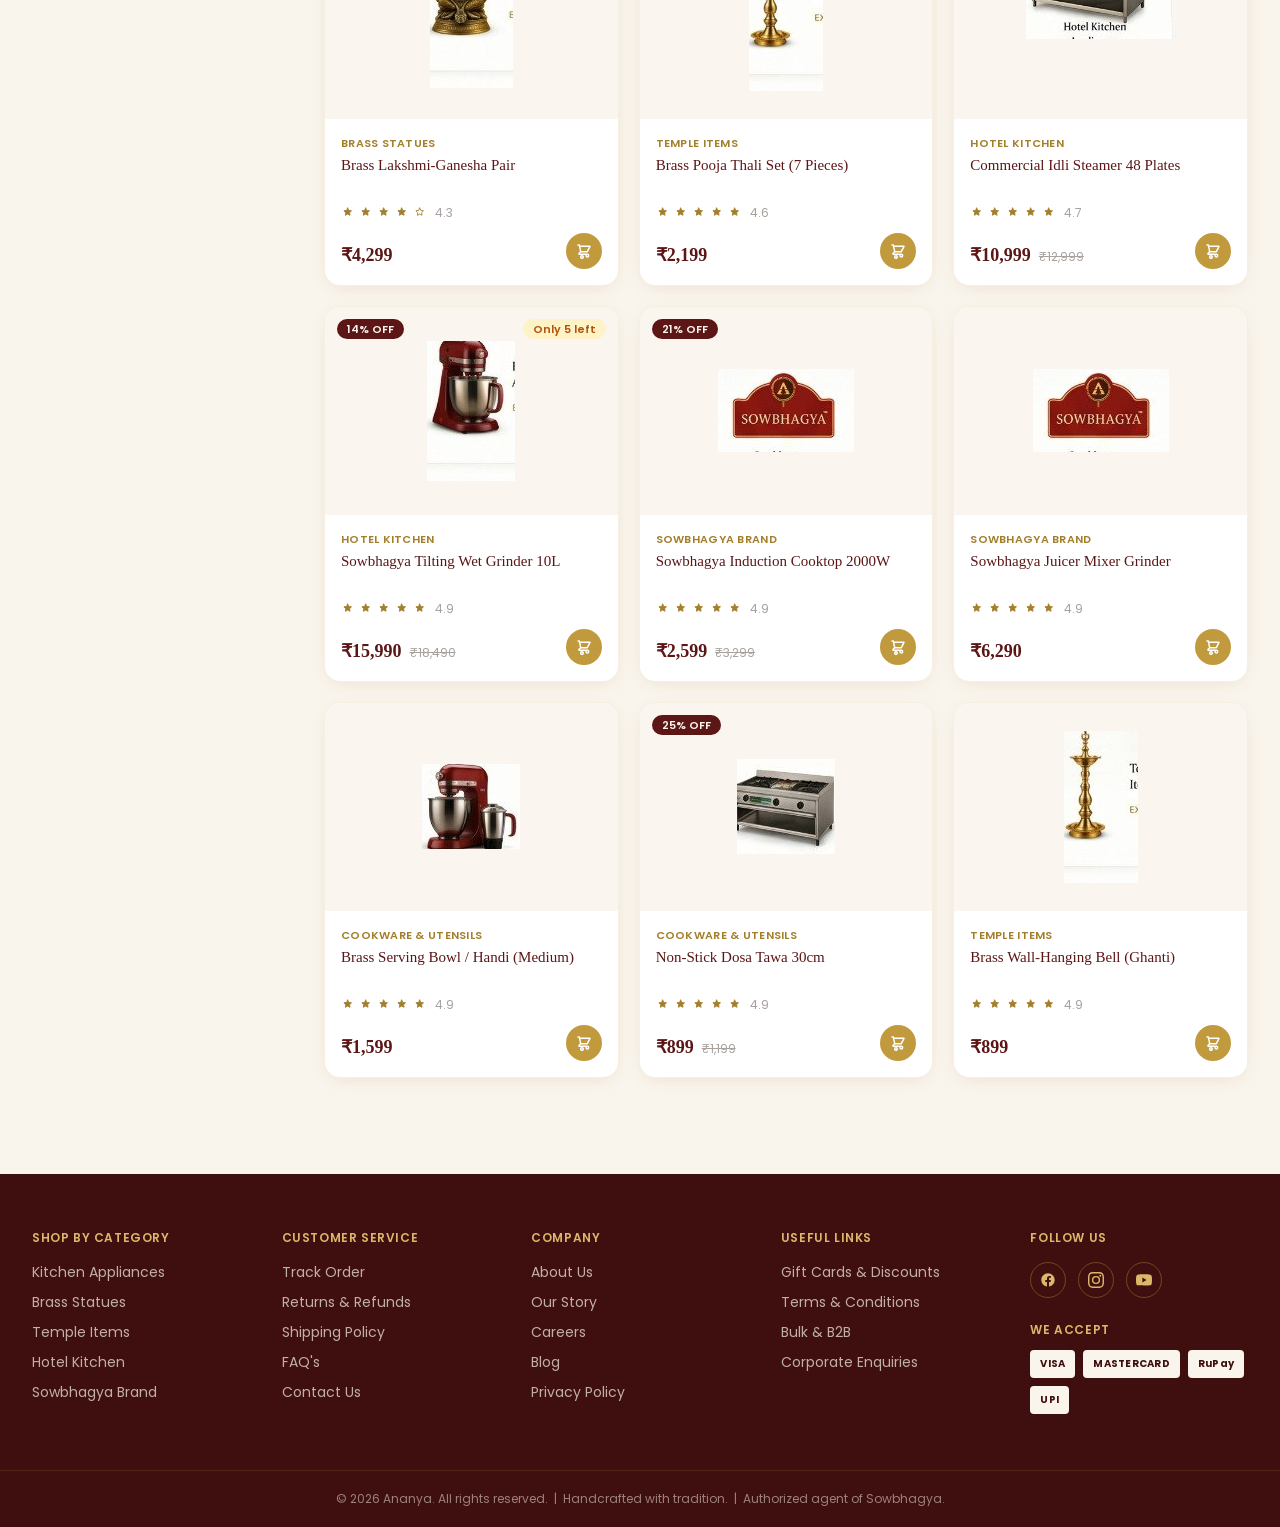
<file: shop.html>
<!DOCTYPE html>
<html lang="en">
<head>
  <meta charset="utf-8">
  <meta name="viewport" content="width=device-width, initial-scale=1">
  <title>Shop · Ananya</title>
  <link rel="preconnect" href="https://fonts.bunny.net">
  <link href="https://fonts.bunny.net/css?family=playfair-display:400,500,600,700|poppins:300,400,500,600,700&display=swap" rel="stylesheet" />
  <link rel="stylesheet" href="assets/app.css">
  <script src="assets/js/ananya.js"></script>
</head>
<body>
<div id="site-header"></div>

<main class="max-w-7xl mx-auto px-4 sm:px-6 lg:px-8 py-8">
  <!-- breadcrumb + title -->
  <nav class="text-xs text-stone-400 mb-2"><a href="index.html" class="hover:text-gold-dark">Home</a> <span class="mx-1">/</span> <span id="crumb" class="text-maroon">Shop</span></nav>
  <div class="flex flex-wrap items-end justify-between gap-3 mb-6">
    <div><h1 id="shop-title" class="section-title">All Products</h1><span class="mt-2 inline-block w-20 h-0.5 bg-gold rounded"></span></div>
    <div class="flex items-center gap-3">
      <span id="result-count" class="text-sm text-stone-500"></span>
      <select id="sort" class="field w-auto py-2">
        <option value="featured">Sort: Featured</option>
        <option value="price-asc">Price: Low to High</option>
        <option value="price-desc">Price: High to Low</option>
        <option value="name">Name: A–Z</option>
        <option value="rating">Top Rated</option>
      </select>
      <button id="filter-toggle" class="lg:hidden btn-outline py-2 px-4">Filters</button>
    </div>
  </div>

  <div class="grid lg:grid-cols-[260px_1fr] gap-8">
    <!-- filters -->
    <aside id="filters" class="hidden lg:block space-y-6">
      <div class="card p-5">
        <div class="relative">
          <input id="f-search" type="text" placeholder="Search products..." class="field pr-10">
          <svg class="w-4 h-4 absolute right-3 top-3 text-stone-400" fill="none" stroke="currentColor" stroke-width="2" viewBox="0 0 24 24"><path stroke-linecap="round" stroke-linejoin="round" d="M21 21l-6-6m2-5a7 7 0 11-14 0 7 7 0 0114 0z"/></svg>
        </div>
      </div>
      <div class="card p-5">
        <h3 class="font-serif text-lg text-maroon mb-3">Categories</h3>
        <div id="f-categories" class="space-y-1.5 text-sm"></div>
      </div>
      <div class="card p-5">
        <h3 class="font-serif text-lg text-maroon mb-4">Price Range</h3>
        <div class="flex items-center justify-between text-xs text-stone-500 mb-2"><span>₹0</span><span id="price-out" class="font-semibold text-maroon"></span></div>
        <input id="f-price" type="range" min="0" max="25000" step="500" value="25000" class="w-full accent-gold">
        <div class="mt-4 grid grid-cols-2 gap-2 text-xs">
          <label class="flex items-center gap-2 cursor-pointer"><input type="checkbox" class="f-sale accent-maroon"> On Sale</label>
          <label class="flex items-center gap-2 cursor-pointer"><input type="checkbox" class="f-stock accent-maroon"> In Stock</label>
        </div>
      </div>
      <button id="f-reset" class="btn-outline w-full py-2.5">Reset Filters</button>
    </aside>

    <!-- grid -->
    <section>
      <div id="grid" class="grid grid-cols-2 md:grid-cols-3 gap-5"></div>
      <div id="empty" class="hidden text-center py-20">
        <div class="w-16 h-16 rounded-full bg-gold/10 mx-auto flex items-center justify-center text-gold-dark mb-4"><svg class="w-8 h-8" fill="none" stroke="currentColor" stroke-width="1.5" viewBox="0 0 24 24"><path stroke-linecap="round" stroke-linejoin="round" d="M21 21l-6-6m2-5a7 7 0 11-14 0 7 7 0 0114 0z"/></svg></div>
        <p class="font-serif text-xl text-maroon">No products found</p>
        <p class="text-sm text-stone-500 mt-1">Try adjusting your filters or search.</p>
      </div>
    </section>
  </div>
</main>

<div id="site-footer"></div>

<script>
window.PAGE_INIT = function () {
  const A = window.Ananya;
  const state = {
    cat: A.qs('cat') || 'all',
    q: A.qs('q') || '',
    sale: A.qs('sale') === '1',
    stock: false,
    price: 25000,
    sort: 'featured',
  };

  // build category filter
  const cats = A.catalog.categories();
  const catBox = document.getElementById('f-categories');
  const renderCatFilter = () => {
    catBox.innerHTML = [{ slug: 'all', name: 'All Products' }].concat(cats).map(c => {
      const active = state.cat === c.slug;
      const count = c.slug === 'all' ? A.catalog.products().length : A.catalog.byCategory((cats.find(x=>x.slug===c.slug)||{}).id).length;
      return `<button data-cat="${c.slug}" class="w-full flex items-center justify-between px-3 py-1.5 rounded-lg transition ${active ? 'bg-maroon text-cream' : 'hover:bg-cream-dark text-stone-600'}">
        <span>${A.esc(c.name)}</span><span class="text-xs ${active ? 'text-cream/70' : 'text-stone-400'}">${count}</span></button>`;
    }).join('');
    catBox.querySelectorAll('[data-cat]').forEach(b => b.addEventListener('click', () => { state.cat = b.getAttribute('data-cat'); apply(); }));
  };

  const searchEl = document.getElementById('f-search');
  searchEl.value = state.q;
  const priceEl = document.getElementById('f-price');
  const priceOut = document.getElementById('price-out');
  const sortEl = document.getElementById('sort');

  searchEl.addEventListener('input', () => { state.q = searchEl.value; apply(); });
  priceEl.addEventListener('input', () => { state.price = +priceEl.value; priceOut.textContent = A.money(state.price); apply(); });
  sortEl.addEventListener('change', () => { state.sort = sortEl.value; apply(); });
  document.querySelector('.f-sale').addEventListener('change', e => { state.sale = e.target.checked; apply(); });
  document.querySelector('.f-stock').addEventListener('change', e => { state.stock = e.target.checked; apply(); });
  document.querySelector('.f-sale').checked = state.sale;
  document.getElementById('f-reset').addEventListener('click', () => {
    state.cat = 'all'; state.q = ''; state.sale = false; state.stock = false; state.price = 25000; state.sort = 'featured';
    searchEl.value = ''; priceEl.value = 25000; sortEl.value = 'featured';
    document.querySelector('.f-sale').checked = false; document.querySelector('.f-stock').checked = false;
    apply();
  });
  document.getElementById('filter-toggle').addEventListener('click', () => document.getElementById('filters').classList.toggle('hidden'));

  function apply() {
    let list = A.catalog.products();
    // category
    if (state.cat !== 'all') { const c = cats.find(x => x.slug === state.cat); if (c) list = list.filter(p => p.categoryId === c.id); }
    // search
    if (state.q.trim()) { const q = state.q.toLowerCase(); list = list.filter(p => p.name.toLowerCase().includes(q) || (p.description||'').toLowerCase().includes(q)); }
    // price
    list = list.filter(p => A.catalog.effectivePrice(p) <= state.price);
    // sale / stock
    if (state.sale) list = list.filter(p => p.salePrice != null && p.salePrice < p.price);
    if (state.stock) list = list.filter(p => p.stock > 0);
    // sort
    const price = p => A.catalog.effectivePrice(p);
    if (state.sort === 'price-asc') list.sort((a,b) => price(a)-price(b));
    else if (state.sort === 'price-desc') list.sort((a,b) => price(b)-price(a));
    else if (state.sort === 'name') list.sort((a,b) => a.name.localeCompare(b.name));
    else if (state.sort === 'rating') list.sort((a,b) => b.rating-a.rating);
    else list.sort((a,b) => (b.featured?1:0)-(a.featured?1:0));

    const grid = document.getElementById('grid');
    const empty = document.getElementById('empty');
    grid.innerHTML = list.map(A.productCard).join('');
    empty.classList.toggle('hidden', list.length > 0);
    document.getElementById('result-count').textContent = list.length + ' item' + (list.length===1?'':'s');
    // title + crumb
    const activeCat = cats.find(c => c.slug === state.cat);
    const title = state.sale ? 'On Sale' : (activeCat ? activeCat.name : 'All Products');
    document.getElementById('shop-title').textContent = title;
    document.getElementById('crumb').textContent = title;
    renderCatFilter();
  }

  priceOut.textContent = A.money(state.price);
  renderCatFilter();
  apply();
};
</script>
</body>
</html>
</file>
<file: assets/app.css>
*,:after,:before{--tw-border-spacing-x:0;--tw-border-spacing-y:0;--tw-translate-x:0;--tw-translate-y:0;--tw-rotate:0;--tw-skew-x:0;--tw-skew-y:0;--tw-scale-x:1;--tw-scale-y:1;--tw-pan-x: ;--tw-pan-y: ;--tw-pinch-zoom: ;--tw-scroll-snap-strictness:proximity;--tw-gradient-from-position: ;--tw-gradient-via-position: ;--tw-gradient-to-position: ;--tw-ordinal: ;--tw-slashed-zero: ;--tw-numeric-figure: ;--tw-numeric-spacing: ;--tw-numeric-fraction: ;--tw-ring-inset: ;--tw-ring-offset-width:0px;--tw-ring-offset-color:#fff;--tw-ring-color:rgba(59,130,246,.5);--tw-ring-offset-shadow:0 0 #0000;--tw-ring-shadow:0 0 #0000;--tw-shadow:0 0 #0000;--tw-shadow-colored:0 0 #0000;--tw-blur: ;--tw-brightness: ;--tw-contrast: ;--tw-grayscale: ;--tw-hue-rotate: ;--tw-invert: ;--tw-saturate: ;--tw-sepia: ;--tw-drop-shadow: ;--tw-backdrop-blur: ;--tw-backdrop-brightness: ;--tw-backdrop-contrast: ;--tw-backdrop-grayscale: ;--tw-backdrop-hue-rotate: ;--tw-backdrop-invert: ;--tw-backdrop-opacity: ;--tw-backdrop-saturate: ;--tw-backdrop-sepia: ;--tw-contain-size: ;--tw-contain-layout: ;--tw-contain-paint: ;--tw-contain-style: }::backdrop{--tw-border-spacing-x:0;--tw-border-spacing-y:0;--tw-translate-x:0;--tw-translate-y:0;--tw-rotate:0;--tw-skew-x:0;--tw-skew-y:0;--tw-scale-x:1;--tw-scale-y:1;--tw-pan-x: ;--tw-pan-y: ;--tw-pinch-zoom: ;--tw-scroll-snap-strictness:proximity;--tw-gradient-from-position: ;--tw-gradient-via-position: ;--tw-gradient-to-position: ;--tw-ordinal: ;--tw-slashed-zero: ;--tw-numeric-figure: ;--tw-numeric-spacing: ;--tw-numeric-fraction: ;--tw-ring-inset: ;--tw-ring-offset-width:0px;--tw-ring-offset-color:#fff;--tw-ring-color:rgba(59,130,246,.5);--tw-ring-offset-shadow:0 0 #0000;--tw-ring-shadow:0 0 #0000;--tw-shadow:0 0 #0000;--tw-shadow-colored:0 0 #0000;--tw-blur: ;--tw-brightness: ;--tw-contrast: ;--tw-grayscale: ;--tw-hue-rotate: ;--tw-invert: ;--tw-saturate: ;--tw-sepia: ;--tw-drop-shadow: ;--tw-backdrop-blur: ;--tw-backdrop-brightness: ;--tw-backdrop-contrast: ;--tw-backdrop-grayscale: ;--tw-backdrop-hue-rotate: ;--tw-backdrop-invert: ;--tw-backdrop-opacity: ;--tw-backdrop-saturate: ;--tw-backdrop-sepia: ;--tw-contain-size: ;--tw-contain-layout: ;--tw-contain-paint: ;--tw-contain-style: }/*! tailwindcss v3.4.19 | MIT License | https://tailwindcss.com*/*,:after,:before{box-sizing:border-box;border:0 solid #e5e7eb}:after,:before{--tw-content:""}:host,html{line-height:1.5;-webkit-text-size-adjust:100%;-moz-tab-size:4;-o-tab-size:4;tab-size:4;font-family:Poppins,ui-sans-serif,system-ui,sans-serif;font-feature-settings:normal;font-variation-settings:normal;-webkit-tap-highlight-color:transparent}body{margin:0;line-height:inherit}hr{height:0;color:inherit;border-top-width:1px}abbr:where([title]){-webkit-text-decoration:underline dotted;text-decoration:underline dotted}h1,h2,h3,h4,h5,h6{font-size:inherit;font-weight:inherit}a{color:inherit;text-decoration:inherit}b,strong{font-weight:bolder}code,kbd,pre,samp{font-family:ui-monospace,SFMono-Regular,Menlo,Monaco,Consolas,Liberation Mono,Courier New,monospace;font-feature-settings:normal;font-variation-settings:normal;font-size:1em}small{font-size:80%}sub,sup{font-size:75%;line-height:0;position:relative;vertical-align:baseline}sub{bottom:-.25em}sup{top:-.5em}table{text-indent:0;border-color:inherit;border-collapse:collapse}button,input,optgroup,select,textarea{font-family:inherit;font-feature-settings:inherit;font-variation-settings:inherit;font-size:100%;font-weight:inherit;line-height:inherit;letter-spacing:inherit;color:inherit;margin:0;padding:0}button,select{text-transform:none}button,input:where([type=button]),input:where([type=reset]),input:where([type=submit]){-webkit-appearance:button;background-color:transparent;background-image:none}:-moz-focusring{outline:auto}:-moz-ui-invalid{box-shadow:none}progress{vertical-align:baseline}::-webkit-inner-spin-button,::-webkit-outer-spin-button{height:auto}[type=search]{-webkit-appearance:textfield;outline-offset:-2px}::-webkit-search-decoration{-webkit-appearance:none}::-webkit-file-upload-button{-webkit-appearance:button;font:inherit}summary{display:list-item}blockquote,dd,dl,figure,h1,h2,h3,h4,h5,h6,hr,p,pre{margin:0}fieldset{margin:0}fieldset,legend{padding:0}menu,ol,ul{list-style:none;margin:0;padding:0}dialog{padding:0}textarea{resize:vertical}input::-moz-placeholder,textarea::-moz-placeholder{opacity:1;color:#9ca3af}input::placeholder,textarea::placeholder{opacity:1;color:#9ca3af}[role=button],button{cursor:pointer}:disabled{cursor:default}audio,canvas,embed,iframe,img,object,svg,video{display:block;vertical-align:middle}img,video{max-width:100%;height:auto}[hidden]:where(:not([hidden=until-found])){display:none}body{--tw-bg-opacity:1;background-color:rgb(250 245 236/var(--tw-bg-opacity,1));font-family:Poppins,ui-sans-serif,system-ui,sans-serif;--tw-text-opacity:1;color:rgb(68 64 60/var(--tw-text-opacity,1));-webkit-font-smoothing:antialiased;-moz-osx-font-smoothing:grayscale}.btn-maroon{display:inline-flex;align-items:center;justify-content:center;gap:.5rem;border-radius:9999px;--tw-bg-opacity:1;background-color:rgb(92 22 22/var(--tw-bg-opacity,1));padding:.75rem 1.5rem;font-size:.875rem;line-height:1.25rem;font-weight:600;letter-spacing:.025em;--tw-text-opacity:1;color:rgb(250 245 236/var(--tw-text-opacity,1));--tw-shadow:0 10px 15px -3px rgba(0,0,0,.1),0 4px 6px -4px rgba(0,0,0,.1);--tw-shadow-colored:0 10px 15px -3px var(--tw-shadow-color),0 4px 6px -4px var(--tw-shadow-color);box-shadow:var(--tw-ring-offset-shadow,0 0 #0000),var(--tw-ring-shadow,0 0 #0000),var(--tw-shadow);--tw-shadow-color:rgba(92,22,22,.2);--tw-shadow:var(--tw-shadow-colored);transition-property:color,background-color,border-color,text-decoration-color,fill,stroke,opacity,box-shadow,transform,filter,backdrop-filter;transition-timing-function:cubic-bezier(.4,0,.2,1);transition-duration:.15s}.btn-maroon,.btn-maroon:hover{transform:translate(var(--tw-translate-x),var(--tw-translate-y)) rotate(var(--tw-rotate)) skewX(var(--tw-skew-x)) skewY(var(--tw-skew-y)) scaleX(var(--tw-scale-x)) scaleY(var(--tw-scale-y))}.btn-maroon:hover{--tw-translate-y:-0.125rem;--tw-bg-opacity:1;background-color:rgb(122 34 34/var(--tw-bg-opacity,1))}.btn-maroon:disabled{transform:none;cursor:not-allowed;opacity:.5}.btn-gold{display:inline-flex;align-items:center;justify-content:center;gap:.5rem;border-radius:9999px;--tw-bg-opacity:1;background-color:rgb(193 154 61/var(--tw-bg-opacity,1));padding:.75rem 1.5rem;font-size:.875rem;line-height:1.25rem;font-weight:600;letter-spacing:.025em;--tw-text-opacity:1;color:rgb(255 255 255/var(--tw-text-opacity,1));transition-property:color,background-color,border-color,text-decoration-color,fill,stroke,opacity,box-shadow,transform,filter,backdrop-filter;transition-timing-function:cubic-bezier(.4,0,.2,1);transition-duration:.15s}.btn-gold:hover{--tw-bg-opacity:1;background-color:rgb(163 127 44/var(--tw-bg-opacity,1))}.btn-outline{display:inline-flex;align-items:center;justify-content:center;gap:.5rem;border-radius:9999px;border-width:1px;border-color:rgba(92,22,22,.3);padding:.75rem 1.5rem;font-size:.875rem;line-height:1.25rem;font-weight:600;letter-spacing:.025em;--tw-text-opacity:1;color:rgb(92 22 22/var(--tw-text-opacity,1));transition-property:color,background-color,border-color,text-decoration-color,fill,stroke,opacity,box-shadow,transform,filter,backdrop-filter;transition-timing-function:cubic-bezier(.4,0,.2,1);transition-duration:.15s}.btn-outline:hover{--tw-border-opacity:1;border-color:rgb(193 154 61/var(--tw-border-opacity,1));--tw-text-opacity:1;color:rgb(163 127 44/var(--tw-text-opacity,1))}.card{border-radius:1rem;border-width:1px;border-color:rgba(193,154,61,.15);--tw-bg-opacity:1;background-color:rgb(255 255 255/var(--tw-bg-opacity,1));--tw-shadow:0 4px 20px -6px rgba(92,22,22,.12);--tw-shadow-colored:0 4px 20px -6px var(--tw-shadow-color);box-shadow:var(--tw-ring-offset-shadow,0 0 #0000),var(--tw-ring-shadow,0 0 #0000),var(--tw-shadow)}.field-label{margin-bottom:.375rem;display:block;font-size:.75rem;line-height:1rem;font-weight:600;--tw-text-opacity:1;color:rgb(92 22 22/var(--tw-text-opacity,1))}.field{width:100%;border-radius:.5rem;border-width:1px;border-color:rgba(193,154,61,.4);--tw-bg-opacity:1;background-color:rgb(255 255 255/var(--tw-bg-opacity,1));padding:.625rem 1rem;font-size:.875rem;line-height:1.25rem;--tw-text-opacity:1;color:rgb(68 64 60/var(--tw-text-opacity,1))}.field::-moz-placeholder{--tw-placeholder-opacity:1;color:rgb(168 162 158/var(--tw-placeholder-opacity,1))}.field::placeholder{--tw-placeholder-opacity:1;color:rgb(168 162 158/var(--tw-placeholder-opacity,1))}.field:focus{--tw-border-opacity:1;border-color:rgb(193 154 61/var(--tw-border-opacity,1));outline:2px solid transparent;outline-offset:2px;--tw-ring-offset-shadow:var(--tw-ring-inset) 0 0 0 var(--tw-ring-offset-width) var(--tw-ring-offset-color);--tw-ring-shadow:var(--tw-ring-inset) 0 0 0 calc(2px + var(--tw-ring-offset-width)) var(--tw-ring-color);box-shadow:var(--tw-ring-offset-shadow),var(--tw-ring-shadow),var(--tw-shadow,0 0 #0000);--tw-ring-color:rgba(193,154,61,.5)}.badge{display:inline-flex;align-items:center;border-radius:9999px;padding:.125rem .625rem;font-size:11px;font-weight:600}.section-title{font-family:Playfair Display,Georgia,serif;font-size:1.875rem;line-height:2.25rem;--tw-text-opacity:1;color:rgb(92 22 22/var(--tw-text-opacity,1))}.pointer-events-none{pointer-events:none}.fixed{position:fixed}.absolute{position:absolute}.relative{position:relative}.sticky{position:sticky}.inset-0{inset:0}.inset-1{inset:.25rem}.inset-2{inset:.5rem}.-bottom-px{bottom:-1px}.-left-1\.5{left:-.375rem}.-right-2{right:-.5rem}.-right-24{right:-6rem}.-top-1\.5{top:-.375rem}.-top-2{top:-.5rem}.left-0{left:0}.left-3{left:.75rem}.left-3\.5{left:.875rem}.left-4{left:1rem}.right-1\.5{right:.375rem}.right-3{right:.75rem}.right-5{right:1.25rem}.top-0{top:0}.top-1\/2{top:50%}.top-3{top:.75rem}.top-4{top:1rem}.top-5{top:1.25rem}.z-10{z-index:10}.z-20{z-index:20}.z-30{z-index:30}.z-40{z-index:40}.z-\[100\]{z-index:100}.z-\[80\]{z-index:80}.mx-1{margin-left:.25rem;margin-right:.25rem}.mx-auto{margin-left:auto;margin-right:auto}.my-3{margin-top:.75rem;margin-bottom:.75rem}.my-4{margin-top:1rem;margin-bottom:1rem}.-ml-px{margin-left:-1px}.-mt-1{margin-top:-.25rem}.-mt-4{margin-top:-1rem}.mb-1{margin-bottom:.25rem}.mb-1\.5{margin-bottom:.375rem}.mb-2{margin-bottom:.5rem}.mb-3{margin-bottom:.75rem}.mb-4{margin-bottom:1rem}.mb-5{margin-bottom:1.25rem}.mb-6{margin-bottom:1.5rem}.mb-8{margin-bottom:2rem}.mb-\[-14px\]{margin-bottom:-14px}.ml-1{margin-left:.25rem}.ml-2{margin-left:.5rem}.ml-auto{margin-left:auto}.mt-0\.5{margin-top:.125rem}.mt-1{margin-top:.25rem}.mt-1\.5{margin-top:.375rem}.mt-16{margin-top:4rem}.mt-2{margin-top:.5rem}.mt-3{margin-top:.75rem}.mt-4{margin-top:1rem}.mt-5{margin-top:1.25rem}.mt-6{margin-top:1.5rem}.mt-8{margin-top:2rem}.mt-auto{margin-top:auto}.line-clamp-1{-webkit-line-clamp:1}.line-clamp-1,.line-clamp-2{overflow:hidden;display:-webkit-box;-webkit-box-orient:vertical}.line-clamp-2{-webkit-line-clamp:2}.block{display:block}.inline-block{display:inline-block}.flex{display:flex}.inline-flex{display:inline-flex}.table{display:table}.table-cell{display:table-cell}.grid{display:grid}.hidden{display:none}.h-0\.5{height:.125rem}.h-10{height:2.5rem}.h-11{height:2.75rem}.h-12{height:3rem}.h-14{height:3.5rem}.h-16{height:4rem}.h-2{height:.5rem}.h-2\.5{height:.625rem}.h-20{height:5rem}.h-24{height:6rem}.h-3{height:.75rem}.h-3\.5{height:.875rem}.h-32{height:8rem}.h-4{height:1rem}.h-5{height:1.25rem}.h-52{height:13rem}.h-6{height:1.5rem}.h-7{height:1.75rem}.h-8{height:2rem}.h-9{height:2.25rem}.h-\[18px\]{height:18px}.h-\[420px\]{height:420px}.h-\[520px\]{height:520px}.h-full{height:100%}.h-px{height:1px}.max-h-24{max-height:6rem}.max-h-40{max-height:10rem}.max-h-56{max-height:14rem}.max-h-64{max-height:16rem}.max-h-96{max-height:24rem}.max-h-\[60vh\]{max-height:60vh}.max-h-full{max-height:100%}.min-h-\[2\.6rem\]{min-height:2.6rem}.min-h-\[460px\]{min-height:460px}.min-h-screen{min-height:100vh}.w-0{width:0}.w-10{width:2.5rem}.w-11{width:2.75rem}.w-12{width:3rem}.w-14{width:3.5rem}.w-16{width:4rem}.w-2{width:.5rem}.w-2\.5{width:.625rem}.w-20{width:5rem}.w-24{width:6rem}.w-3{width:.75rem}.w-3\.5{width:.875rem}.w-4{width:1rem}.w-40{width:10rem}.w-5{width:1.25rem}.w-6{width:1.5rem}.w-64{width:16rem}.w-7{width:1.75rem}.w-8{width:2rem}.w-9{width:2.25rem}.w-\[18px\]{width:18px}.w-\[520px\]{width:520px}.w-auto{width:auto}.w-full{width:100%}.min-w-0{min-width:0}.min-w-\[180px\]{min-width:180px}.min-w-\[18px\]{min-width:18px}.min-w-\[220px\]{min-width:220px}.max-w-2xl{max-width:42rem}.max-w-3xl{max-width:48rem}.max-w-4xl{max-width:56rem}.max-w-7xl{max-width:80rem}.max-w-full{max-width:100%}.max-w-lg{max-width:32rem}.max-w-md{max-width:28rem}.max-w-sm{max-width:24rem}.max-w-xl{max-width:36rem}.max-w-xs{max-width:20rem}.flex-1{flex:1 1 0%}.shrink-0{flex-shrink:0}.-translate-y-1\/2{--tw-translate-y:-50%;transform:translate(var(--tw-translate-x),var(--tw-translate-y)) rotate(var(--tw-rotate)) skewX(var(--tw-skew-x)) skewY(var(--tw-skew-y)) scaleX(var(--tw-scale-x)) scaleY(var(--tw-scale-y))}.animate-\[toastIn_\.2s_ease\]{animation:toastIn .2s ease}.cursor-pointer{cursor:pointer}.grid-cols-1{grid-template-columns:repeat(1,minmax(0,1fr))}.grid-cols-2{grid-template-columns:repeat(2,minmax(0,1fr))}.grid-rows-2{grid-template-rows:repeat(2,minmax(0,1fr))}.flex-col{flex-direction:column}.flex-wrap{flex-wrap:wrap}.items-start{align-items:flex-start}.items-end{align-items:flex-end}.items-center{align-items:center}.justify-end{justify-content:flex-end}.justify-center{justify-content:center}.justify-between{justify-content:space-between}.gap-1{gap:.25rem}.gap-1\.5{gap:.375rem}.gap-10{gap:2.5rem}.gap-2{gap:.5rem}.gap-2\.5{gap:.625rem}.gap-3{gap:.75rem}.gap-4{gap:1rem}.gap-5{gap:1.25rem}.gap-6{gap:1.5rem}.gap-8{gap:2rem}.space-y-1>:not([hidden])~:not([hidden]){--tw-space-y-reverse:0;margin-top:calc(.25rem*(1 - var(--tw-space-y-reverse)));margin-bottom:calc(.25rem*var(--tw-space-y-reverse))}.space-y-1\.5>:not([hidden])~:not([hidden]){--tw-space-y-reverse:0;margin-top:calc(.375rem*(1 - var(--tw-space-y-reverse)));margin-bottom:calc(.375rem*var(--tw-space-y-reverse))}.space-y-2>:not([hidden])~:not([hidden]){--tw-space-y-reverse:0;margin-top:calc(.5rem*(1 - var(--tw-space-y-reverse)));margin-bottom:calc(.5rem*var(--tw-space-y-reverse))}.space-y-2\.5>:not([hidden])~:not([hidden]){--tw-space-y-reverse:0;margin-top:calc(.625rem*(1 - var(--tw-space-y-reverse)));margin-bottom:calc(.625rem*var(--tw-space-y-reverse))}.space-y-3>:not([hidden])~:not([hidden]){--tw-space-y-reverse:0;margin-top:calc(.75rem*(1 - var(--tw-space-y-reverse)));margin-bottom:calc(.75rem*var(--tw-space-y-reverse))}.space-y-4>:not([hidden])~:not([hidden]){--tw-space-y-reverse:0;margin-top:calc(1rem*(1 - var(--tw-space-y-reverse)));margin-bottom:calc(1rem*var(--tw-space-y-reverse))}.space-y-6>:not([hidden])~:not([hidden]){--tw-space-y-reverse:0;margin-top:calc(1.5rem*(1 - var(--tw-space-y-reverse)));margin-bottom:calc(1.5rem*var(--tw-space-y-reverse))}.divide-x>:not([hidden])~:not([hidden]){--tw-divide-x-reverse:0;border-right-width:calc(1px*var(--tw-divide-x-reverse));border-left-width:calc(1px*(1 - var(--tw-divide-x-reverse)))}.divide-y>:not([hidden])~:not([hidden]){--tw-divide-y-reverse:0;border-top-width:calc(1px*(1 - var(--tw-divide-y-reverse)));border-bottom-width:calc(1px*var(--tw-divide-y-reverse))}.divide-gold\/15>:not([hidden])~:not([hidden]){border-color:rgba(193,154,61,.15)}.divide-gold\/5>:not([hidden])~:not([hidden]){border-color:rgba(193,154,61,.05)}.self-stretch{align-self:stretch}.overflow-auto{overflow:auto}.overflow-hidden{overflow:hidden}.overflow-x-auto{overflow-x:auto}.overflow-y-auto{overflow-y:auto}.truncate{overflow:hidden;text-overflow:ellipsis}.truncate,.whitespace-nowrap{white-space:nowrap}.rounded{border-radius:.25rem}.rounded-2xl{border-radius:1rem}.rounded-full{border-radius:9999px}.rounded-lg{border-radius:.5rem}.rounded-xl{border-radius:.75rem}.rounded-l-md{border-top-left-radius:.375rem;border-bottom-left-radius:.375rem}.rounded-l-none{border-top-left-radius:0;border-bottom-left-radius:0}.rounded-r-md{border-top-right-radius:.375rem;border-bottom-right-radius:.375rem}.rounded-r-none{border-top-right-radius:0;border-bottom-right-radius:0}.border{border-width:1px}.border-0{border-width:0}.border-2{border-width:2px}.border-b{border-bottom-width:1px}.border-t{border-top-width:1px}.border-gold{--tw-border-opacity:1;border-color:rgb(193 154 61/var(--tw-border-opacity,1))}.border-gold\/10{border-color:rgba(193,154,61,.1)}.border-gold\/15{border-color:rgba(193,154,61,.15)}.border-gold\/20{border-color:rgba(193,154,61,.2)}.border-gold\/25{border-color:rgba(193,154,61,.25)}.border-gold\/30{border-color:rgba(193,154,61,.3)}.border-gold\/40{border-color:rgba(193,154,61,.4)}.border-gold\/50{border-color:rgba(193,154,61,.5)}.border-gold\/60{border-color:rgba(193,154,61,.6)}.bg-amber-100{--tw-bg-opacity:1;background-color:rgb(254 243 199/var(--tw-bg-opacity,1))}.bg-blue-100{--tw-bg-opacity:1;background-color:rgb(219 234 254/var(--tw-bg-opacity,1))}.bg-cream{--tw-bg-opacity:1;background-color:rgb(250 245 236/var(--tw-bg-opacity,1))}.bg-cream-dark{--tw-bg-opacity:1;background-color:rgb(242 232 214/var(--tw-bg-opacity,1))}.bg-cream-dark\/30{background-color:hsla(39,52%,89%,.3)}.bg-cream-dark\/40{background-color:hsla(39,52%,89%,.4)}.bg-cream-dark\/50{background-color:hsla(39,52%,89%,.5)}.bg-cream\/20{background-color:hsla(39,58%,95%,.2)}.bg-gold{--tw-bg-opacity:1;background-color:rgb(193 154 61/var(--tw-bg-opacity,1))}.bg-gold\/10{background-color:rgba(193,154,61,.1)}.bg-gold\/15{background-color:rgba(193,154,61,.15)}.bg-gold\/20{background-color:rgba(193,154,61,.2)}.bg-gold\/5{background-color:rgba(193,154,61,.05)}.bg-green-100{--tw-bg-opacity:1;background-color:rgb(220 252 231/var(--tw-bg-opacity,1))}.bg-green-500{--tw-bg-opacity:1;background-color:rgb(34 197 94/var(--tw-bg-opacity,1))}.bg-indigo-100{--tw-bg-opacity:1;background-color:rgb(224 231 255/var(--tw-bg-opacity,1))}.bg-maroon{--tw-bg-opacity:1;background-color:rgb(92 22 22/var(--tw-bg-opacity,1))}.bg-maroon-dark{--tw-bg-opacity:1;background-color:rgb(63 14 14/var(--tw-bg-opacity,1))}.bg-maroon-dark\/40{background-color:rgba(63,14,14,.4)}.bg-maroon\/10{background-color:rgba(92,22,22,.1)}.bg-red-100{--tw-bg-opacity:1;background-color:rgb(254 226 226/var(--tw-bg-opacity,1))}.bg-red-500{--tw-bg-opacity:1;background-color:rgb(239 68 68/var(--tw-bg-opacity,1))}.bg-red-600{--tw-bg-opacity:1;background-color:rgb(220 38 38/var(--tw-bg-opacity,1))}.bg-red-600\/0{background-color:rgba(220,38,38,0)}.bg-stone-200{--tw-bg-opacity:1;background-color:rgb(231 229 228/var(--tw-bg-opacity,1))}.bg-stone-700{--tw-bg-opacity:1;background-color:rgb(68 64 60/var(--tw-bg-opacity,1))}.bg-white{--tw-bg-opacity:1;background-color:rgb(255 255 255/var(--tw-bg-opacity,1))}.bg-white\/60{background-color:hsla(0,0%,100%,.6)}.bg-gradient-to-br{background-image:linear-gradient(to bottom right,var(--tw-gradient-stops))}.bg-gradient-to-r{background-image:linear-gradient(to right,var(--tw-gradient-stops))}.from-cream{--tw-gradient-from:#faf5ec var(--tw-gradient-from-position);--tw-gradient-to:hsla(39,58%,95%,0) var(--tw-gradient-to-position);--tw-gradient-stops:var(--tw-gradient-from),var(--tw-gradient-to)}.from-cream-dark{--tw-gradient-from:#f2e8d6 var(--tw-gradient-from-position);--tw-gradient-to:hsla(39,52%,89%,0) var(--tw-gradient-to-position);--tw-gradient-stops:var(--tw-gradient-from),var(--tw-gradient-to)}.via-cream{--tw-gradient-to:hsla(39,58%,95%,0) var(--tw-gradient-to-position);--tw-gradient-stops:var(--tw-gradient-from),#faf5ec var(--tw-gradient-via-position),var(--tw-gradient-to)}.to-cream{--tw-gradient-to:#faf5ec var(--tw-gradient-to-position)}.to-cream-dark{--tw-gradient-to:#f2e8d6 var(--tw-gradient-to-position)}.object-contain{-o-object-fit:contain;object-fit:contain}.p-1{padding:.25rem}.p-1\.5{padding:.375rem}.p-2{padding:.5rem}.p-3{padding:.75rem}.p-4{padding:1rem}.p-5{padding:1.25rem}.p-6{padding:1.5rem}.p-7{padding:1.75rem}.p-8{padding:2rem}.px-1{padding-left:.25rem;padding-right:.25rem}.px-2{padding-left:.5rem;padding-right:.5rem}.px-2\.5{padding-left:.625rem;padding-right:.625rem}.px-3{padding-left:.75rem;padding-right:.75rem}.px-3\.5{padding-left:.875rem;padding-right:.875rem}.px-4{padding-left:1rem;padding-right:1rem}.px-5{padding-left:1.25rem;padding-right:1.25rem}.px-6{padding-left:1.5rem;padding-right:1.5rem}.px-7{padding-left:1.75rem;padding-right:1.75rem}.px-8{padding-left:2rem;padding-right:2rem}.py-0\.5{padding-top:.125rem;padding-bottom:.125rem}.py-1{padding-top:.25rem;padding-bottom:.25rem}.py-1\.5{padding-top:.375rem;padding-bottom:.375rem}.py-10{padding-top:2.5rem;padding-bottom:2.5rem}.py-12{padding-top:3rem;padding-bottom:3rem}.py-14{padding-top:3.5rem;padding-bottom:3.5rem}.py-16{padding-top:4rem;padding-bottom:4rem}.py-2{padding-top:.5rem;padding-bottom:.5rem}.py-2\.5{padding-top:.625rem;padding-bottom:.625rem}.py-20{padding-top:5rem;padding-bottom:5rem}.py-3{padding-top:.75rem;padding-bottom:.75rem}.py-3\.5{padding-top:.875rem;padding-bottom:.875rem}.py-4{padding-top:1rem;padding-bottom:1rem}.py-5{padding-top:1.25rem;padding-bottom:1.25rem}.py-6{padding-top:1.5rem;padding-bottom:1.5rem}.py-8{padding-top:2rem;padding-bottom:2rem}.pb-14{padding-bottom:3.5rem}.pb-16{padding-bottom:4rem}.pb-2{padding-bottom:.5rem}.pb-3{padding-bottom:.75rem}.pl-10{padding-left:2.5rem}.pl-5{padding-left:1.25rem}.pr-10{padding-right:2.5rem}.pr-16{padding-right:4rem}.pr-3{padding-right:.75rem}.pr-4{padding-right:1rem}.pr-6{padding-right:1.5rem}.pt-1{padding-top:.25rem}.pt-2{padding-top:.5rem}.pt-2\.5{padding-top:.625rem}.pt-3{padding-top:.75rem}.pt-4{padding-top:1rem}.pt-6{padding-top:1.5rem}.text-left{text-align:left}.text-center{text-align:center}.text-right{text-align:right}.align-top{vertical-align:top}.font-sans{font-family:Poppins,ui-sans-serif,system-ui,sans-serif}.font-serif{font-family:Playfair Display,Georgia,serif}.text-2xl{font-size:1.5rem;line-height:2rem}.text-3xl{font-size:1.875rem;line-height:2.25rem}.text-4xl{font-size:2.25rem;line-height:2.5rem}.text-5xl{font-size:3rem;line-height:1}.text-\[10px\]{font-size:10px}.text-\[11px\]{font-size:11px}.text-\[13px\]{font-size:13px}.text-\[15px\]{font-size:15px}.text-\[8px\]{font-size:8px}.text-\[9px\]{font-size:9px}.text-lg{font-size:1.125rem;line-height:1.75rem}.text-sm{font-size:.875rem;line-height:1.25rem}.text-xl{font-size:1.25rem;line-height:1.75rem}.text-xs{font-size:.75rem;line-height:1rem}.font-bold{font-weight:700}.font-medium{font-weight:500}.font-normal{font-weight:400}.font-semibold{font-weight:600}.uppercase{text-transform:uppercase}.capitalize{text-transform:capitalize}.italic{font-style:italic}.leading-\[1\.05\]{line-height:1.05}.leading-none{line-height:1}.leading-relaxed{line-height:1.625}.leading-snug{line-height:1.375}.leading-tight{line-height:1.25}.tracking-\[0\.25em\]{letter-spacing:.25em}.tracking-\[0\.2em\]{letter-spacing:.2em}.tracking-\[0\.35em\]{letter-spacing:.35em}.tracking-\[0\.3em\]{letter-spacing:.3em}.tracking-wide{letter-spacing:.025em}.tracking-wider{letter-spacing:.05em}.tracking-widest{letter-spacing:.1em}.text-amber-700{--tw-text-opacity:1;color:rgb(180 83 9/var(--tw-text-opacity,1))}.text-blue-600{--tw-text-opacity:1;color:rgb(37 99 235/var(--tw-text-opacity,1))}.text-blue-700{--tw-text-opacity:1;color:rgb(29 78 216/var(--tw-text-opacity,1))}.text-cream{--tw-text-opacity:1;color:rgb(250 245 236/var(--tw-text-opacity,1))}.text-cream\/50{color:hsla(39,58%,95%,.5)}.text-cream\/60{color:hsla(39,58%,95%,.6)}.text-cream\/70{color:hsla(39,58%,95%,.7)}.text-cream\/80{color:hsla(39,58%,95%,.8)}.text-cream\/90{color:hsla(39,58%,95%,.9)}.text-gold-dark{--tw-text-opacity:1;color:rgb(163 127 44/var(--tw-text-opacity,1))}.text-gold-light{--tw-text-opacity:1;color:rgb(217 185 105/var(--tw-text-opacity,1))}.text-gold-light\/70{color:hsla(43,60%,63%,.7)}.text-green-600{--tw-text-opacity:1;color:rgb(22 163 74/var(--tw-text-opacity,1))}.text-green-700{--tw-text-opacity:1;color:rgb(21 128 61/var(--tw-text-opacity,1))}.text-indigo-700{--tw-text-opacity:1;color:rgb(67 56 202/var(--tw-text-opacity,1))}.text-maroon{--tw-text-opacity:1;color:rgb(92 22 22/var(--tw-text-opacity,1))}.text-maroon-dark{--tw-text-opacity:1;color:rgb(63 14 14/var(--tw-text-opacity,1))}.text-maroon\/70{color:rgba(92,22,22,.7)}.text-red-400{--tw-text-opacity:1;color:rgb(248 113 113/var(--tw-text-opacity,1))}.text-red-500{--tw-text-opacity:1;color:rgb(239 68 68/var(--tw-text-opacity,1))}.text-red-600{--tw-text-opacity:1;color:rgb(220 38 38/var(--tw-text-opacity,1))}.text-stone-400{--tw-text-opacity:1;color:rgb(168 162 158/var(--tw-text-opacity,1))}.text-stone-500{--tw-text-opacity:1;color:rgb(120 113 108/var(--tw-text-opacity,1))}.text-stone-600{--tw-text-opacity:1;color:rgb(87 83 78/var(--tw-text-opacity,1))}.text-stone-700{--tw-text-opacity:1;color:rgb(68 64 60/var(--tw-text-opacity,1))}.text-white{--tw-text-opacity:1;color:rgb(255 255 255/var(--tw-text-opacity,1))}.line-through{text-decoration-line:line-through}.placeholder-stone-400::-moz-placeholder{--tw-placeholder-opacity:1;color:rgb(168 162 158/var(--tw-placeholder-opacity,1))}.placeholder-stone-400::placeholder{--tw-placeholder-opacity:1;color:rgb(168 162 158/var(--tw-placeholder-opacity,1))}.accent-gold{accent-color:#c19a3d}.accent-maroon{accent-color:#5c1616}.opacity-0{opacity:0}.opacity-40{opacity:.4}.shadow{--tw-shadow:0 1px 3px 0 rgba(0,0,0,.1),0 1px 2px -1px rgba(0,0,0,.1);--tw-shadow-colored:0 1px 3px 0 var(--tw-shadow-color),0 1px 2px -1px var(--tw-shadow-color)}.shadow,.shadow-card{box-shadow:var(--tw-ring-offset-shadow,0 0 #0000),var(--tw-ring-shadow,0 0 #0000),var(--tw-shadow)}.shadow-card{--tw-shadow:0 4px 20px -6px rgba(92,22,22,.12);--tw-shadow-colored:0 4px 20px -6px var(--tw-shadow-color)}.shadow-lg{--tw-shadow:0 10px 15px -3px rgba(0,0,0,.1),0 4px 6px -4px rgba(0,0,0,.1);--tw-shadow-colored:0 10px 15px -3px var(--tw-shadow-color),0 4px 6px -4px var(--tw-shadow-color)}.shadow-lg,.shadow-sm{box-shadow:var(--tw-ring-offset-shadow,0 0 #0000),var(--tw-ring-shadow,0 0 #0000),var(--tw-shadow)}.shadow-sm{--tw-shadow:0 1px 2px 0 rgba(0,0,0,.05);--tw-shadow-colored:0 1px 2px 0 var(--tw-shadow-color)}.ring-2{--tw-ring-offset-shadow:var(--tw-ring-inset) 0 0 0 var(--tw-ring-offset-width) var(--tw-ring-offset-color);--tw-ring-shadow:var(--tw-ring-inset) 0 0 0 calc(2px + var(--tw-ring-offset-width)) var(--tw-ring-color);box-shadow:var(--tw-ring-offset-shadow),var(--tw-ring-shadow),var(--tw-shadow,0 0 #0000)}.ring-gold{--tw-ring-opacity:1;--tw-ring-color:rgb(193 154 61/var(--tw-ring-opacity,1))}.blur-2xl{--tw-blur:blur(40px)}.blur-2xl,.drop-shadow-xl{filter:var(--tw-blur) var(--tw-brightness) var(--tw-contrast) var(--tw-grayscale) var(--tw-hue-rotate) var(--tw-invert) var(--tw-saturate) var(--tw-sepia) var(--tw-drop-shadow)}.drop-shadow-xl{--tw-drop-shadow:drop-shadow(0 20px 13px rgba(0,0,0,.03)) drop-shadow(0 8px 5px rgba(0,0,0,.08))}.filter{filter:var(--tw-blur) var(--tw-brightness) var(--tw-contrast) var(--tw-grayscale) var(--tw-hue-rotate) var(--tw-invert) var(--tw-saturate) var(--tw-sepia) var(--tw-drop-shadow)}.backdrop-blur-sm{--tw-backdrop-blur:blur(4px);backdrop-filter:var(--tw-backdrop-blur) var(--tw-backdrop-brightness) var(--tw-backdrop-contrast) var(--tw-backdrop-grayscale) var(--tw-backdrop-hue-rotate) var(--tw-backdrop-invert) var(--tw-backdrop-opacity) var(--tw-backdrop-saturate) var(--tw-backdrop-sepia)}.transition{transition-property:color,background-color,border-color,text-decoration-color,fill,stroke,opacity,box-shadow,transform,filter,backdrop-filter;transition-timing-function:cubic-bezier(.4,0,.2,1);transition-duration:.15s}.transition-all{transition-property:all;transition-timing-function:cubic-bezier(.4,0,.2,1);transition-duration:.15s}.transition-colors{transition-property:color,background-color,border-color,text-decoration-color,fill,stroke;transition-timing-function:cubic-bezier(.4,0,.2,1);transition-duration:.15s}.transition-transform{transition-property:transform;transition-timing-function:cubic-bezier(.4,0,.2,1);transition-duration:.15s}.duration-300{transition-duration:.3s}#toast-wrap{pointer-events:none}.toast{animation:toastIn .25s ease,toastOut .3s ease 2.7s forwards}@keyframes toastIn{0%{opacity:0;transform:translateY(12px)}to{opacity:1;transform:translateY(0)}}@keyframes toastOut{to{opacity:0;transform:translateY(-8px)}}.no-scrollbar::-webkit-scrollbar{display:none}.no-scrollbar{-ms-overflow-style:none;scrollbar-width:none}.last\:border-0:last-child{border-width:0}.hover\:border-gold:hover{--tw-border-opacity:1;border-color:rgb(193 154 61/var(--tw-border-opacity,1))}.hover\:border-gold\/40:hover{border-color:rgba(193,154,61,.4)}.hover\:border-gold\/50:hover{border-color:rgba(193,154,61,.5)}.hover\:bg-cream-dark:hover{--tw-bg-opacity:1;background-color:rgb(242 232 214/var(--tw-bg-opacity,1))}.hover\:bg-cream-dark\/20:hover{background-color:hsla(39,52%,89%,.2)}.hover\:bg-gold:hover{--tw-bg-opacity:1;background-color:rgb(193 154 61/var(--tw-bg-opacity,1))}.hover\:bg-gold-dark:hover{--tw-bg-opacity:1;background-color:rgb(163 127 44/var(--tw-bg-opacity,1))}.hover\:bg-white\/5:hover{background-color:hsla(0,0%,100%,.05)}.hover\:text-gold-dark:hover{--tw-text-opacity:1;color:rgb(163 127 44/var(--tw-text-opacity,1))}.hover\:text-gold-light:hover{--tw-text-opacity:1;color:rgb(217 185 105/var(--tw-text-opacity,1))}.hover\:text-maroon:hover{--tw-text-opacity:1;color:rgb(92 22 22/var(--tw-text-opacity,1))}.hover\:text-red-500:hover{--tw-text-opacity:1;color:rgb(239 68 68/var(--tw-text-opacity,1))}.hover\:text-red-600:hover{--tw-text-opacity:1;color:rgb(220 38 38/var(--tw-text-opacity,1))}.hover\:text-white:hover{--tw-text-opacity:1;color:rgb(255 255 255/var(--tw-text-opacity,1))}.hover\:shadow-lg:hover{--tw-shadow:0 10px 15px -3px rgba(0,0,0,.1),0 4px 6px -4px rgba(0,0,0,.1);--tw-shadow-colored:0 10px 15px -3px var(--tw-shadow-color),0 4px 6px -4px var(--tw-shadow-color);box-shadow:var(--tw-ring-offset-shadow,0 0 #0000),var(--tw-ring-shadow,0 0 #0000),var(--tw-shadow)}.focus\:border-gold:focus{--tw-border-opacity:1;border-color:rgb(193 154 61/var(--tw-border-opacity,1))}.focus\:outline-none:focus{outline:2px solid transparent;outline-offset:2px}.focus\:ring-0:focus{--tw-ring-offset-shadow:var(--tw-ring-inset) 0 0 0 var(--tw-ring-offset-width) var(--tw-ring-offset-color);--tw-ring-shadow:var(--tw-ring-inset) 0 0 0 calc(var(--tw-ring-offset-width)) var(--tw-ring-color)}.focus\:ring-0:focus,.focus\:ring-2:focus{box-shadow:var(--tw-ring-offset-shadow),var(--tw-ring-shadow),var(--tw-shadow,0 0 #0000)}.focus\:ring-2:focus{--tw-ring-offset-shadow:var(--tw-ring-inset) 0 0 0 var(--tw-ring-offset-width) var(--tw-ring-offset-color);--tw-ring-shadow:var(--tw-ring-inset) 0 0 0 calc(2px + var(--tw-ring-offset-width)) var(--tw-ring-color)}.focus\:ring-gold:focus{--tw-ring-opacity:1;--tw-ring-color:rgb(193 154 61/var(--tw-ring-opacity,1))}.focus\:ring-gold\/50:focus{--tw-ring-color:rgba(193,154,61,.5)}.disabled\:opacity-40:disabled{opacity:.4}.group:hover .group-hover\:w-full{width:100%}.group:hover .group-hover\:translate-x-1{--tw-translate-x:0.25rem}.group:hover .group-hover\:scale-105,.group:hover .group-hover\:translate-x-1{transform:translate(var(--tw-translate-x),var(--tw-translate-y)) rotate(var(--tw-rotate)) skewX(var(--tw-skew-x)) skewY(var(--tw-skew-y)) scaleX(var(--tw-scale-x)) scaleY(var(--tw-scale-y))}.group:hover .group-hover\:scale-105{--tw-scale-x:1.05;--tw-scale-y:1.05}.group:hover .group-hover\:bg-red-600\/70{background-color:rgba(220,38,38,.7)}.group:hover .group-hover\:opacity-100{opacity:1}.has-\[\:checked\]\:border-gold:has(:checked){--tw-border-opacity:1;border-color:rgb(193 154 61/var(--tw-border-opacity,1))}.has-\[\:checked\]\:bg-gold\/5:has(:checked){background-color:rgba(193,154,61,.05)}@media (min-width:640px){.sm\:col-span-2{grid-column:span 2/span 2}.sm\:block{display:block}.sm\:flex{display:flex}.sm\:inline-flex{display:inline-flex}.sm\:table-cell{display:table-cell}.sm\:flex-none{flex:none}.sm\:grid-cols-2{grid-template-columns:repeat(2,minmax(0,1fr))}.sm\:grid-cols-3{grid-template-columns:repeat(3,minmax(0,1fr))}.sm\:grid-cols-4{grid-template-columns:repeat(4,minmax(0,1fr))}.sm\:divide-x>:not([hidden])~:not([hidden]){--tw-divide-x-reverse:0;border-right-width:calc(1px*var(--tw-divide-x-reverse));border-left-width:calc(1px*(1 - var(--tw-divide-x-reverse)))}.sm\:divide-y-0>:not([hidden])~:not([hidden]){--tw-divide-y-reverse:0;border-top-width:calc(0px*(1 - var(--tw-divide-y-reverse)));border-bottom-width:calc(0px*var(--tw-divide-y-reverse))}.sm\:p-8{padding:2rem}.sm\:px-6{padding-left:1.5rem;padding-right:1.5rem}.sm\:px-8{padding-left:2rem;padding-right:2rem}.sm\:text-right{text-align:right}}@media (min-width:768px){.md\:flex{display:flex}.md\:table-cell{display:table-cell}.md\:hidden{display:none}.md\:w-52{width:13rem}.md\:grid-cols-3{grid-template-columns:repeat(3,minmax(0,1fr))}.md\:grid-cols-4{grid-template-columns:repeat(4,minmax(0,1fr))}.md\:grid-cols-5{grid-template-columns:repeat(5,minmax(0,1fr))}.md\:text-3xl{font-size:1.875rem;line-height:2.25rem}.md\:text-4xl{font-size:2.25rem;line-height:2.5rem}.md\:text-6xl{font-size:3.75rem;line-height:1}}@media (min-width:1024px){.lg\:sticky{position:sticky}.lg\:top-28{top:7rem}.lg\:block{display:block}.lg\:flex{display:flex}.lg\:table-cell{display:table-cell}.lg\:hidden{display:none}.lg\:grid-cols-2{grid-template-columns:repeat(2,minmax(0,1fr))}.lg\:grid-cols-3{grid-template-columns:repeat(3,minmax(0,1fr))}.lg\:grid-cols-4{grid-template-columns:repeat(4,minmax(0,1fr))}.lg\:grid-cols-5{grid-template-columns:repeat(5,minmax(0,1fr))}.lg\:grid-cols-6{grid-template-columns:repeat(6,minmax(0,1fr))}.lg\:grid-cols-\[1fr_360px\]{grid-template-columns:1fr 360px}.lg\:grid-cols-\[1fr_380px\]{grid-template-columns:1fr 380px}.lg\:grid-cols-\[240px_1fr\]{grid-template-columns:240px 1fr}.lg\:grid-cols-\[260px_1fr\]{grid-template-columns:260px 1fr}.lg\:justify-end{justify-content:flex-end}.lg\:divide-y-0>:not([hidden])~:not([hidden]){--tw-divide-y-reverse:0;border-top-width:calc(0px*(1 - var(--tw-divide-y-reverse)));border-bottom-width:calc(0px*var(--tw-divide-y-reverse))}.lg\:px-8{padding-left:2rem;padding-right:2rem}.lg\:text-left{text-align:left}}@media (min-width:1280px){.xl\:grid-cols-4{grid-template-columns:repeat(4,minmax(0,1fr))}}
</file>
